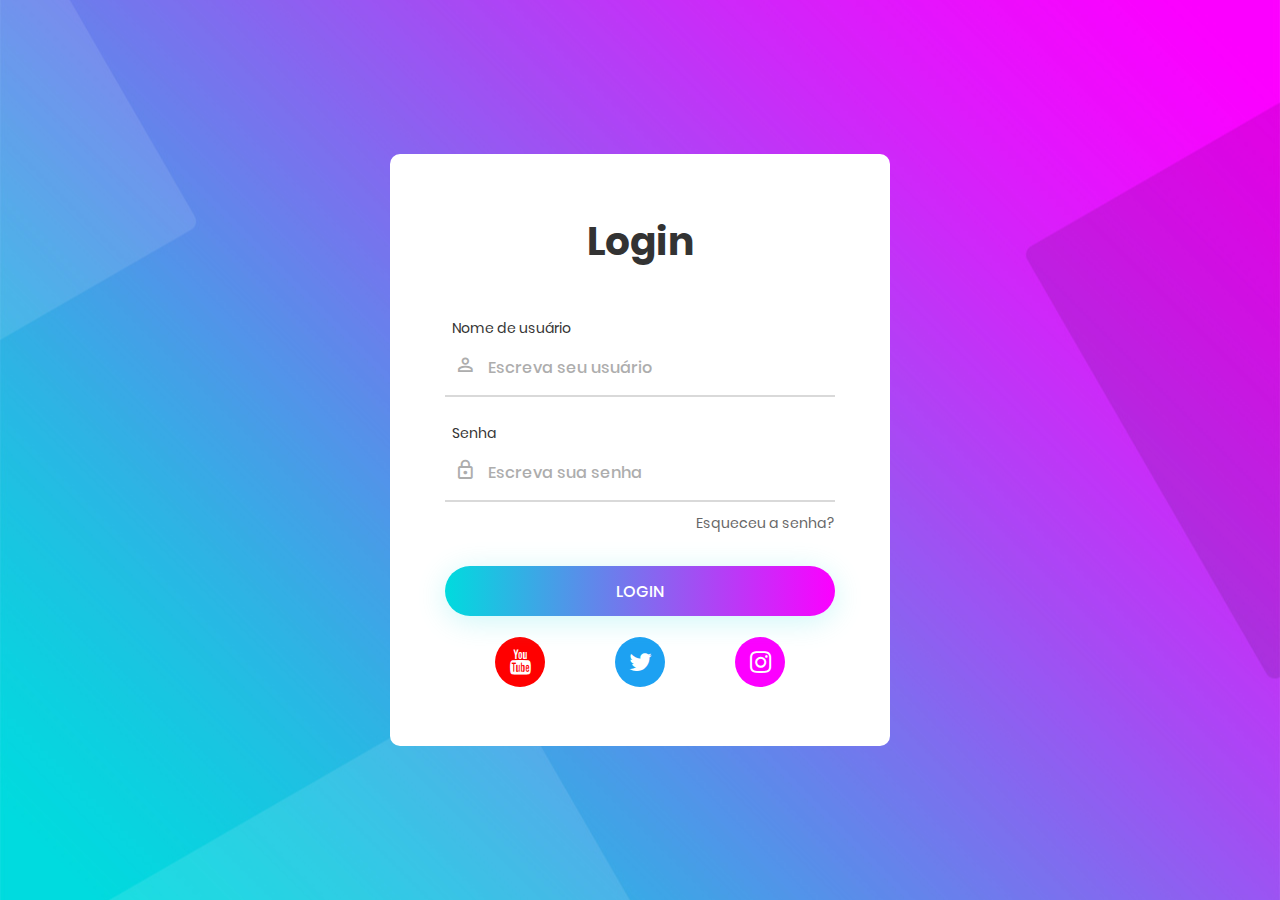
<file: index.html>
<!DOCTYPE html>
<html lang="pt-BR">

<head>
    <title>Login Square Games</title>
    <meta charset="UTF-8">
    <meta name="viewport" content="width=device-width, initial-scale=1">

    <link rel="icon" type="image/png" href="assetslogin/imageslogin/icons/icone.png" /> <!-- ícone da página -->
    <link rel="stylesheet" type="text/css" href="assetslogin/fontslogin/font-awesome-4.7.0/css/font-awesome.min.css"> <!-- font awesome // ícones -->
    <link rel="stylesheet" type="text/css" href="assetslogin/fontslogin/iconic/css/material-design-iconic-font.min.css"> <!-- material design // ícones -->
    <link rel="stylesheet" type="text/css" href="assetslogin/csslogin/util.css"> <!-- css normal -->
    <link rel="stylesheet" type="text/css" href="assetslogin/csslogin/main.css"> <!-- css normal -->
</head>

<body>

    <!-- formulário -->
    <div class="limiter">
        <div class="container-login100" style="background-image: url('assetslogin/imageslogin/bg-01.jpg');">
            <div class="wrap-login100 p-l-55 p-r-55 p-t-65 p-b-54">

                <div class="login100-form validate-form">
                    <span class="login100-form-title p-b-49">
                        Login
                    </span>

                    <!-- nome de usuário e senha -->
                    <div class="wrap-input100 validate-input m-b-23" data-validate="O nome de usuário é obrigatório.">
                        <span class="label-input100">Nome de usuário</span>
                        <input class="input100" id="user" type="text" name="user" placeholder="Escreva seu usuário">
                        <span class="focus-input100" data-symbol="&#xf206;"></span>
                    </div>

                    <div class="wrap-input100 validate-input" data-validate="A senha é obrigatória.">
                        <span class="label-input100">Senha</span>
                        <input class="input100" id="pass" type="password" name="pass" placeholder="Escreva sua senha">
                        <span class="focus-input100" data-symbol="&#xf190;"></span>
                    </div>

                    <div class="text-right p-t-8 p-b-31">
                        <a href="#">
                            Esqueceu a senha?
                        </a>
                    </div>

                    <!-- botão de login -->
                    <div class="container-login100-form-btn">
                        <div class="wrap-login100-form-btn">
                            <div class="login100-form-bgbtn"></div>
                            <a href="inicio.html"><button class="login100-form-btn" id="login">
                                Login
                            </button></a>
                        </div>
                    </div>

                    <!-- redes sociais -->
                    <div class="flex-c-m redessociais">
                        <a href="https://www.youtube.com/channel/UCzW_MyHRu4lc0KsjnCgkcpw" class="login100-social-item bg4" target="_blank">
                            <i class="fa fa-youtube" style="color: white;"></i>
                        </a>

                        <a href="https://twitter.com/s_quaregames" class="login100-social-item bg2" target="_blank">
                            <i class="fa fa-twitter" style="color: white;"></i>
                        </a>

                        <a href="https://www.instagram.com/s_quaregames/" class="login100-social-item bg9" target="_blank">
                            <i class="fa fa-instagram" style="color: white;"></i>
                        </a>
                    </div>
                </div>
            </div>
        </div>
    </div>

    <div id="dropDownSelect1"></div>

    <!-- arquivos js-->
    <script src="assetslogin/vendorlogin/jquery/jquery-3.2.1.min.js"></script>
    <script src="assetslogin/jslogin/main.js"></script>
	<script src="assetslogin/jslogin/login.js"></script>
</body>

</html>
</file>
<file: assetslogin/csslogin/util.css>
/*classes de font size*/
.fs-1 {font-size: 1px;}
.fs-2 {font-size: 2px;}
.fs-3 {font-size: 3px;}
.fs-4 {font-size: 4px;}
.fs-5 {font-size: 5px;}
.fs-6 {font-size: 6px;}
.fs-7 {font-size: 7px;}
.fs-8 {font-size: 8px;}
.fs-9 {font-size: 9px;}
.fs-10 {font-size: 10px;}
.fs-11 {font-size: 11px;}
.fs-12 {font-size: 12px;}
.fs-13 {font-size: 13px;}
.fs-14 {font-size: 14px;}
.fs-15 {font-size: 15px;}
.fs-16 {font-size: 16px;}
.fs-17 {font-size: 17px;}
.fs-18 {font-size: 18px;}
.fs-19 {font-size: 19px;}
.fs-20 {font-size: 20px;}
.fs-21 {font-size: 21px;}
.fs-22 {font-size: 22px;}
.fs-23 {font-size: 23px;}
.fs-24 {font-size: 24px;}
.fs-25 {font-size: 25px;}
.fs-26 {font-size: 26px;}
.fs-27 {font-size: 27px;}
.fs-28 {font-size: 28px;}
.fs-29 {font-size: 29px;}
.fs-30 {font-size: 30px;}
.fs-31 {font-size: 31px;}
.fs-32 {font-size: 32px;}
.fs-33 {font-size: 33px;}
.fs-34 {font-size: 34px;}
.fs-35 {font-size: 35px;}
.fs-36 {font-size: 36px;}
.fs-37 {font-size: 37px;}
.fs-38 {font-size: 38px;}
.fs-39 {font-size: 39px;}
.fs-40 {font-size: 40px;}
.fs-41 {font-size: 41px;}
.fs-42 {font-size: 42px;}
.fs-43 {font-size: 43px;}
.fs-44 {font-size: 44px;}
.fs-45 {font-size: 45px;}
.fs-46 {font-size: 46px;}
.fs-47 {font-size: 47px;}
.fs-48 {font-size: 48px;}
.fs-49 {font-size: 49px;}
.fs-50 {font-size: 50px;}
.fs-51 {font-size: 51px;}
.fs-52 {font-size: 52px;}
.fs-53 {font-size: 53px;}
.fs-54 {font-size: 54px;}
.fs-55 {font-size: 55px;}
.fs-56 {font-size: 56px;}
.fs-57 {font-size: 57px;}
.fs-58 {font-size: 58px;}
.fs-59 {font-size: 59px;}
.fs-60 {font-size: 60px;}
.fs-61 {font-size: 61px;}
.fs-62 {font-size: 62px;}
.fs-63 {font-size: 63px;}
.fs-64 {font-size: 64px;}
.fs-65 {font-size: 65px;}
.fs-66 {font-size: 66px;}
.fs-67 {font-size: 67px;}
.fs-68 {font-size: 68px;}
.fs-69 {font-size: 69px;}
.fs-70 {font-size: 70px;}
.fs-71 {font-size: 71px;}
.fs-72 {font-size: 72px;}
.fs-73 {font-size: 73px;}
.fs-74 {font-size: 74px;}
.fs-75 {font-size: 75px;}
.fs-76 {font-size: 76px;}
.fs-77 {font-size: 77px;}
.fs-78 {font-size: 78px;}
.fs-79 {font-size: 79px;}
.fs-80 {font-size: 80px;}
.fs-81 {font-size: 81px;}
.fs-82 {font-size: 82px;}
.fs-83 {font-size: 83px;}
.fs-84 {font-size: 84px;}
.fs-85 {font-size: 85px;}
.fs-86 {font-size: 86px;}
.fs-87 {font-size: 87px;}
.fs-88 {font-size: 88px;}
.fs-89 {font-size: 89px;}
.fs-90 {font-size: 90px;}
.fs-91 {font-size: 91px;}
.fs-92 {font-size: 92px;}
.fs-93 {font-size: 93px;}
.fs-94 {font-size: 94px;}
.fs-95 {font-size: 95px;}
.fs-96 {font-size: 96px;}
.fs-97 {font-size: 97px;}
.fs-98 {font-size: 98px;}
.fs-99 {font-size: 99px;}
.fs-100 {font-size: 100px;}
.fs-101 {font-size: 101px;}
.fs-102 {font-size: 102px;}
.fs-103 {font-size: 103px;}
.fs-104 {font-size: 104px;}
.fs-105 {font-size: 105px;}
.fs-106 {font-size: 106px;}
.fs-107 {font-size: 107px;}
.fs-108 {font-size: 108px;}
.fs-109 {font-size: 109px;}
.fs-110 {font-size: 110px;}
.fs-111 {font-size: 111px;}
.fs-112 {font-size: 112px;}
.fs-113 {font-size: 113px;}
.fs-114 {font-size: 114px;}
.fs-115 {font-size: 115px;}
.fs-116 {font-size: 116px;}
.fs-117 {font-size: 117px;}
.fs-118 {font-size: 118px;}
.fs-119 {font-size: 119px;}
.fs-120 {font-size: 120px;}
.fs-121 {font-size: 121px;}
.fs-122 {font-size: 122px;}
.fs-123 {font-size: 123px;}
.fs-124 {font-size: 124px;}
.fs-125 {font-size: 125px;}
.fs-126 {font-size: 126px;}
.fs-127 {font-size: 127px;}
.fs-128 {font-size: 128px;}
.fs-129 {font-size: 129px;}
.fs-130 {font-size: 130px;}
.fs-131 {font-size: 131px;}
.fs-132 {font-size: 132px;}
.fs-133 {font-size: 133px;}
.fs-134 {font-size: 134px;}
.fs-135 {font-size: 135px;}
.fs-136 {font-size: 136px;}
.fs-137 {font-size: 137px;}
.fs-138 {font-size: 138px;}
.fs-139 {font-size: 139px;}
.fs-140 {font-size: 140px;}
.fs-141 {font-size: 141px;}
.fs-142 {font-size: 142px;}
.fs-143 {font-size: 143px;}
.fs-144 {font-size: 144px;}
.fs-145 {font-size: 145px;}
.fs-146 {font-size: 146px;}
.fs-147 {font-size: 147px;}
.fs-148 {font-size: 148px;}
.fs-149 {font-size: 149px;}
.fs-150 {font-size: 150px;}
.fs-151 {font-size: 151px;}
.fs-152 {font-size: 152px;}
.fs-153 {font-size: 153px;}
.fs-154 {font-size: 154px;}
.fs-155 {font-size: 155px;}
.fs-156 {font-size: 156px;}
.fs-157 {font-size: 157px;}
.fs-158 {font-size: 158px;}
.fs-159 {font-size: 159px;}
.fs-160 {font-size: 160px;}
.fs-161 {font-size: 161px;}
.fs-162 {font-size: 162px;}
.fs-163 {font-size: 163px;}
.fs-164 {font-size: 164px;}
.fs-165 {font-size: 165px;}
.fs-166 {font-size: 166px;}
.fs-167 {font-size: 167px;}
.fs-168 {font-size: 168px;}
.fs-169 {font-size: 169px;}
.fs-170 {font-size: 170px;}
.fs-171 {font-size: 171px;}
.fs-172 {font-size: 172px;}
.fs-173 {font-size: 173px;}
.fs-174 {font-size: 174px;}
.fs-175 {font-size: 175px;}
.fs-176 {font-size: 176px;}
.fs-177 {font-size: 177px;}
.fs-178 {font-size: 178px;}
.fs-179 {font-size: 179px;}
.fs-180 {font-size: 180px;}
.fs-181 {font-size: 181px;}
.fs-182 {font-size: 182px;}
.fs-183 {font-size: 183px;}
.fs-184 {font-size: 184px;}
.fs-185 {font-size: 185px;}
.fs-186 {font-size: 186px;}
.fs-187 {font-size: 187px;}
.fs-188 {font-size: 188px;}
.fs-189 {font-size: 189px;}
.fs-190 {font-size: 190px;}
.fs-191 {font-size: 191px;}
.fs-192 {font-size: 192px;}
.fs-193 {font-size: 193px;}
.fs-194 {font-size: 194px;}
.fs-195 {font-size: 195px;}
.fs-196 {font-size: 196px;}
.fs-197 {font-size: 197px;}
.fs-198 {font-size: 198px;}
.fs-199 {font-size: 199px;}
.fs-200 {font-size: 200px;}



/*classes de paddings*/
.p-t-0 {padding-top: 0px;}
.p-t-1 {padding-top: 1px;}
.p-t-2 {padding-top: 2px;}
.p-t-3 {padding-top: 3px;}
.p-t-4 {padding-top: 4px;}
.p-t-5 {padding-top: 5px;}
.p-t-6 {padding-top: 6px;}
.p-t-7 {padding-top: 7px;}
.p-t-8 {padding-top: 8px;}
.p-t-9 {padding-top: 9px;}
.p-t-10 {padding-top: 10px;}
.p-t-11 {padding-top: 11px;}
.p-t-12 {padding-top: 12px;}
.p-t-13 {padding-top: 13px;}
.p-t-14 {padding-top: 14px;}
.p-t-15 {padding-top: 15px;}
.p-t-16 {padding-top: 16px;}
.p-t-17 {padding-top: 17px;}
.p-t-18 {padding-top: 18px;}
.p-t-19 {padding-top: 19px;}
.p-t-20 {padding-top: 20px;}
.p-t-21 {padding-top: 21px;}
.p-t-22 {padding-top: 22px;}
.p-t-23 {padding-top: 23px;}
.p-t-24 {padding-top: 24px;}
.p-t-25 {padding-top: 25px;}
.p-t-26 {padding-top: 26px;}
.p-t-27 {padding-top: 27px;}
.p-t-28 {padding-top: 28px;}
.p-t-29 {padding-top: 29px;}
.p-t-30 {padding-top: 30px;}
.p-t-31 {padding-top: 31px;}
.p-t-32 {padding-top: 32px;}
.p-t-33 {padding-top: 33px;}
.p-t-34 {padding-top: 34px;}
.p-t-35 {padding-top: 35px;}
.p-t-36 {padding-top: 36px;}
.p-t-37 {padding-top: 37px;}
.p-t-38 {padding-top: 38px;}
.p-t-39 {padding-top: 39px;}
.p-t-40 {padding-top: 40px;}
.p-t-41 {padding-top: 41px;}
.p-t-42 {padding-top: 42px;}
.p-t-43 {padding-top: 43px;}
.p-t-44 {padding-top: 44px;}
.p-t-45 {padding-top: 45px;}
.p-t-46 {padding-top: 46px;}
.p-t-47 {padding-top: 47px;}
.p-t-48 {padding-top: 48px;}
.p-t-49 {padding-top: 49px;}
.p-t-50 {padding-top: 50px;}
.p-t-51 {padding-top: 51px;}
.p-t-52 {padding-top: 52px;}
.p-t-53 {padding-top: 53px;}
.p-t-54 {padding-top: 54px;}
.p-t-55 {padding-top: 55px;}
.p-t-56 {padding-top: 56px;}
.p-t-57 {padding-top: 57px;}
.p-t-58 {padding-top: 58px;}
.p-t-59 {padding-top: 59px;}
.p-t-60 {padding-top: 60px;}
.p-t-61 {padding-top: 61px;}
.p-t-62 {padding-top: 62px;}
.p-t-63 {padding-top: 63px;}
.p-t-64 {padding-top: 64px;}
.p-t-65 {padding-top: 65px;}
.p-t-66 {padding-top: 66px;}
.p-t-67 {padding-top: 67px;}
.p-t-68 {padding-top: 68px;}
.p-t-69 {padding-top: 69px;}
.p-t-70 {padding-top: 70px;}
.p-t-71 {padding-top: 71px;}
.p-t-72 {padding-top: 72px;}
.p-t-73 {padding-top: 73px;}
.p-t-74 {padding-top: 74px;}
.p-t-75 {padding-top: 75px;}
.p-t-76 {padding-top: 76px;}
.p-t-77 {padding-top: 77px;}
.p-t-78 {padding-top: 78px;}
.p-t-79 {padding-top: 79px;}
.p-t-80 {padding-top: 80px;}
.p-t-81 {padding-top: 81px;}
.p-t-82 {padding-top: 82px;}
.p-t-83 {padding-top: 83px;}
.p-t-84 {padding-top: 84px;}
.p-t-85 {padding-top: 85px;}
.p-t-86 {padding-top: 86px;}
.p-t-87 {padding-top: 87px;}
.p-t-88 {padding-top: 88px;}
.p-t-89 {padding-top: 89px;}
.p-t-90 {padding-top: 90px;}
.p-t-91 {padding-top: 91px;}
.p-t-92 {padding-top: 92px;}
.p-t-93 {padding-top: 93px;}
.p-t-94 {padding-top: 94px;}
.p-t-95 {padding-top: 95px;}
.p-t-96 {padding-top: 96px;}
.p-t-97 {padding-top: 97px;}
.p-t-98 {padding-top: 98px;}
.p-t-99 {padding-top: 99px;}
.p-t-100 {padding-top: 100px;}
.p-t-101 {padding-top: 101px;}
.p-t-102 {padding-top: 102px;}
.p-t-103 {padding-top: 103px;}
.p-t-104 {padding-top: 104px;}
.p-t-105 {padding-top: 105px;}
.p-t-106 {padding-top: 106px;}
.p-t-107 {padding-top: 107px;}
.p-t-108 {padding-top: 108px;}
.p-t-109 {padding-top: 109px;}
.p-t-110 {padding-top: 110px;}
.p-t-111 {padding-top: 111px;}
.p-t-112 {padding-top: 112px;}
.p-t-113 {padding-top: 113px;}
.p-t-114 {padding-top: 114px;}
.p-t-115 {padding-top: 115px;}
.p-t-116 {padding-top: 116px;}
.p-t-117 {padding-top: 117px;}
.p-t-118 {padding-top: 118px;}
.p-t-119 {padding-top: 119px;}
.p-t-120 {padding-top: 120px;}
.p-t-121 {padding-top: 121px;}
.p-t-122 {padding-top: 122px;}
.p-t-123 {padding-top: 123px;}
.p-t-124 {padding-top: 124px;}
.p-t-125 {padding-top: 125px;}
.p-t-126 {padding-top: 126px;}
.p-t-127 {padding-top: 127px;}
.p-t-128 {padding-top: 128px;}
.p-t-129 {padding-top: 129px;}
.p-t-130 {padding-top: 130px;}
.p-t-131 {padding-top: 131px;}
.p-t-132 {padding-top: 132px;}
.p-t-133 {padding-top: 133px;}
.p-t-134 {padding-top: 134px;}
.p-t-135 {padding-top: 135px;}
.p-t-136 {padding-top: 136px;}
.p-t-137 {padding-top: 137px;}
.p-t-138 {padding-top: 138px;}
.p-t-139 {padding-top: 139px;}
.p-t-140 {padding-top: 140px;}
.p-t-141 {padding-top: 141px;}
.p-t-142 {padding-top: 142px;}
.p-t-143 {padding-top: 143px;}
.p-t-144 {padding-top: 144px;}
.p-t-145 {padding-top: 145px;}
.p-t-146 {padding-top: 146px;}
.p-t-147 {padding-top: 147px;}
.p-t-148 {padding-top: 148px;}
.p-t-149 {padding-top: 149px;}
.p-t-150 {padding-top: 150px;}
.p-t-151 {padding-top: 151px;}
.p-t-152 {padding-top: 152px;}
.p-t-153 {padding-top: 153px;}
.p-t-154 {padding-top: 154px;}
.p-t-155 {padding-top: 155px;}
.p-t-156 {padding-top: 156px;}
.p-t-157 {padding-top: 157px;}
.p-t-158 {padding-top: 158px;}
.p-t-159 {padding-top: 159px;}
.p-t-160 {padding-top: 160px;}
.p-t-161 {padding-top: 161px;}
.p-t-162 {padding-top: 162px;}
.p-t-163 {padding-top: 163px;}
.p-t-164 {padding-top: 164px;}
.p-t-165 {padding-top: 165px;}
.p-t-166 {padding-top: 166px;}
.p-t-167 {padding-top: 167px;}
.p-t-168 {padding-top: 168px;}
.p-t-169 {padding-top: 169px;}
.p-t-170 {padding-top: 170px;}
.p-t-171 {padding-top: 171px;}
.p-t-172 {padding-top: 172px;}
.p-t-173 {padding-top: 173px;}
.p-t-174 {padding-top: 174px;}
.p-t-175 {padding-top: 175px;}
.p-t-176 {padding-top: 176px;}
.p-t-177 {padding-top: 177px;}
.p-t-178 {padding-top: 178px;}
.p-t-179 {padding-top: 179px;}
.p-t-180 {padding-top: 180px;}
.p-t-181 {padding-top: 181px;}
.p-t-182 {padding-top: 182px;}
.p-t-183 {padding-top: 183px;}
.p-t-184 {padding-top: 184px;}
.p-t-185 {padding-top: 185px;}
.p-t-186 {padding-top: 186px;}
.p-t-187 {padding-top: 187px;}
.p-t-188 {padding-top: 188px;}
.p-t-189 {padding-top: 189px;}
.p-t-190 {padding-top: 190px;}
.p-t-191 {padding-top: 191px;}
.p-t-192 {padding-top: 192px;}
.p-t-193 {padding-top: 193px;}
.p-t-194 {padding-top: 194px;}
.p-t-195 {padding-top: 195px;}
.p-t-196 {padding-top: 196px;}
.p-t-197 {padding-top: 197px;}
.p-t-198 {padding-top: 198px;}
.p-t-199 {padding-top: 199px;}
.p-t-200 {padding-top: 200px;}
.p-t-201 {padding-top: 201px;}
.p-t-202 {padding-top: 202px;}
.p-t-203 {padding-top: 203px;}
.p-t-204 {padding-top: 204px;}
.p-t-205 {padding-top: 205px;}
.p-t-206 {padding-top: 206px;}
.p-t-207 {padding-top: 207px;}
.p-t-208 {padding-top: 208px;}
.p-t-209 {padding-top: 209px;}
.p-t-210 {padding-top: 210px;}
.p-t-211 {padding-top: 211px;}
.p-t-212 {padding-top: 212px;}
.p-t-213 {padding-top: 213px;}
.p-t-214 {padding-top: 214px;}
.p-t-215 {padding-top: 215px;}
.p-t-216 {padding-top: 216px;}
.p-t-217 {padding-top: 217px;}
.p-t-218 {padding-top: 218px;}
.p-t-219 {padding-top: 219px;}
.p-t-220 {padding-top: 220px;}
.p-t-221 {padding-top: 221px;}
.p-t-222 {padding-top: 222px;}
.p-t-223 {padding-top: 223px;}
.p-t-224 {padding-top: 224px;}
.p-t-225 {padding-top: 225px;}
.p-t-226 {padding-top: 226px;}
.p-t-227 {padding-top: 227px;}
.p-t-228 {padding-top: 228px;}
.p-t-229 {padding-top: 229px;}
.p-t-230 {padding-top: 230px;}
.p-t-231 {padding-top: 231px;}
.p-t-232 {padding-top: 232px;}
.p-t-233 {padding-top: 233px;}
.p-t-234 {padding-top: 234px;}
.p-t-235 {padding-top: 235px;}
.p-t-236 {padding-top: 236px;}
.p-t-237 {padding-top: 237px;}
.p-t-238 {padding-top: 238px;}
.p-t-239 {padding-top: 239px;}
.p-t-240 {padding-top: 240px;}
.p-t-241 {padding-top: 241px;}
.p-t-242 {padding-top: 242px;}
.p-t-243 {padding-top: 243px;}
.p-t-244 {padding-top: 244px;}
.p-t-245 {padding-top: 245px;}
.p-t-246 {padding-top: 246px;}
.p-t-247 {padding-top: 247px;}
.p-t-248 {padding-top: 248px;}
.p-t-249 {padding-top: 249px;}
.p-t-250 {padding-top: 250px;}
.p-b-0 {padding-bottom: 0px;}
.p-b-1 {padding-bottom: 1px;}
.p-b-2 {padding-bottom: 2px;}
.p-b-3 {padding-bottom: 3px;}
.p-b-4 {padding-bottom: 4px;}
.p-b-5 {padding-bottom: 5px;}
.p-b-6 {padding-bottom: 6px;}
.p-b-7 {padding-bottom: 7px;}
.p-b-8 {padding-bottom: 8px;}
.p-b-9 {padding-bottom: 9px;}
.p-b-10 {padding-bottom: 10px;}
.p-b-11 {padding-bottom: 11px;}
.p-b-12 {padding-bottom: 12px;}
.p-b-13 {padding-bottom: 13px;}
.p-b-14 {padding-bottom: 14px;}
.p-b-15 {padding-bottom: 15px;}
.p-b-16 {padding-bottom: 16px;}
.p-b-17 {padding-bottom: 17px;}
.p-b-18 {padding-bottom: 18px;}
.p-b-19 {padding-bottom: 19px;}
.p-b-20 {padding-bottom: 20px;}
.p-b-21 {padding-bottom: 21px;}
.p-b-22 {padding-bottom: 22px;}
.p-b-23 {padding-bottom: 23px;}
.p-b-24 {padding-bottom: 24px;}
.p-b-25 {padding-bottom: 25px;}
.p-b-26 {padding-bottom: 26px;}
.p-b-27 {padding-bottom: 27px;}
.p-b-28 {padding-bottom: 28px;}
.p-b-29 {padding-bottom: 29px;}
.p-b-30 {padding-bottom: 30px;}
.p-b-31 {padding-bottom: 31px;}
.p-b-32 {padding-bottom: 32px;}
.p-b-33 {padding-bottom: 33px;}
.p-b-34 {padding-bottom: 34px;}
.p-b-35 {padding-bottom: 35px;}
.p-b-36 {padding-bottom: 36px;}
.p-b-37 {padding-bottom: 37px;}
.p-b-38 {padding-bottom: 38px;}
.p-b-39 {padding-bottom: 39px;}
.p-b-40 {padding-bottom: 40px;}
.p-b-41 {padding-bottom: 41px;}
.p-b-42 {padding-bottom: 42px;}
.p-b-43 {padding-bottom: 43px;}
.p-b-44 {padding-bottom: 44px;}
.p-b-45 {padding-bottom: 45px;}
.p-b-46 {padding-bottom: 46px;}
.p-b-47 {padding-bottom: 47px;}
.p-b-48 {padding-bottom: 48px;}
.p-b-49 {padding-bottom: 49px;}
.p-b-50 {padding-bottom: 50px;}
.p-b-51 {padding-bottom: 51px;}
.p-b-52 {padding-bottom: 52px;}
.p-b-53 {padding-bottom: 53px;}
.p-b-54 {padding-bottom: 54px;}
.p-b-55 {padding-bottom: 55px;}
.p-b-56 {padding-bottom: 56px;}
.p-b-57 {padding-bottom: 57px;}
.p-b-58 {padding-bottom: 58px;}
.p-b-59 {padding-bottom: 59px;}
.p-b-60 {padding-bottom: 60px;}
.p-b-61 {padding-bottom: 61px;}
.p-b-62 {padding-bottom: 62px;}
.p-b-63 {padding-bottom: 63px;}
.p-b-64 {padding-bottom: 64px;}
.p-b-65 {padding-bottom: 65px;}
.p-b-66 {padding-bottom: 66px;}
.p-b-67 {padding-bottom: 67px;}
.p-b-68 {padding-bottom: 68px;}
.p-b-69 {padding-bottom: 69px;}
.p-b-70 {padding-bottom: 70px;}
.p-b-71 {padding-bottom: 71px;}
.p-b-72 {padding-bottom: 72px;}
.p-b-73 {padding-bottom: 73px;}
.p-b-74 {padding-bottom: 74px;}
.p-b-75 {padding-bottom: 75px;}
.p-b-76 {padding-bottom: 76px;}
.p-b-77 {padding-bottom: 77px;}
.p-b-78 {padding-bottom: 78px;}
.p-b-79 {padding-bottom: 79px;}
.p-b-80 {padding-bottom: 80px;}
.p-b-81 {padding-bottom: 81px;}
.p-b-82 {padding-bottom: 82px;}
.p-b-83 {padding-bottom: 83px;}
.p-b-84 {padding-bottom: 84px;}
.p-b-85 {padding-bottom: 85px;}
.p-b-86 {padding-bottom: 86px;}
.p-b-87 {padding-bottom: 87px;}
.p-b-88 {padding-bottom: 88px;}
.p-b-89 {padding-bottom: 89px;}
.p-b-90 {padding-bottom: 90px;}
.p-b-91 {padding-bottom: 91px;}
.p-b-92 {padding-bottom: 92px;}
.p-b-93 {padding-bottom: 93px;}
.p-b-94 {padding-bottom: 94px;}
.p-b-95 {padding-bottom: 95px;}
.p-b-96 {padding-bottom: 96px;}
.p-b-97 {padding-bottom: 97px;}
.p-b-98 {padding-bottom: 98px;}
.p-b-99 {padding-bottom: 99px;}
.p-b-100 {padding-bottom: 100px;}
.p-b-101 {padding-bottom: 101px;}
.p-b-102 {padding-bottom: 102px;}
.p-b-103 {padding-bottom: 103px;}
.p-b-104 {padding-bottom: 104px;}
.p-b-105 {padding-bottom: 105px;}
.p-b-106 {padding-bottom: 106px;}
.p-b-107 {padding-bottom: 107px;}
.p-b-108 {padding-bottom: 108px;}
.p-b-109 {padding-bottom: 109px;}
.p-b-110 {padding-bottom: 110px;}
.p-b-111 {padding-bottom: 111px;}
.p-b-112 {padding-bottom: 112px;}
.p-b-113 {padding-bottom: 113px;}
.p-b-114 {padding-bottom: 114px;}
.p-b-115 {padding-bottom: 115px;}
.p-b-116 {padding-bottom: 116px;}
.p-b-117 {padding-bottom: 117px;}
.p-b-118 {padding-bottom: 118px;}
.p-b-119 {padding-bottom: 119px;}
.p-b-120 {padding-bottom: 120px;}
.p-b-121 {padding-bottom: 121px;}
.p-b-122 {padding-bottom: 122px;}
.p-b-123 {padding-bottom: 123px;}
.p-b-124 {padding-bottom: 124px;}
.p-b-125 {padding-bottom: 125px;}
.p-b-126 {padding-bottom: 126px;}
.p-b-127 {padding-bottom: 127px;}
.p-b-128 {padding-bottom: 128px;}
.p-b-129 {padding-bottom: 129px;}
.p-b-130 {padding-bottom: 130px;}
.p-b-131 {padding-bottom: 131px;}
.p-b-132 {padding-bottom: 132px;}
.p-b-133 {padding-bottom: 133px;}
.p-b-134 {padding-bottom: 134px;}
.p-b-135 {padding-bottom: 135px;}
.p-b-136 {padding-bottom: 136px;}
.p-b-137 {padding-bottom: 137px;}
.p-b-138 {padding-bottom: 138px;}
.p-b-139 {padding-bottom: 139px;}
.p-b-140 {padding-bottom: 140px;}
.p-b-141 {padding-bottom: 141px;}
.p-b-142 {padding-bottom: 142px;}
.p-b-143 {padding-bottom: 143px;}
.p-b-144 {padding-bottom: 144px;}
.p-b-145 {padding-bottom: 145px;}
.p-b-146 {padding-bottom: 146px;}
.p-b-147 {padding-bottom: 147px;}
.p-b-148 {padding-bottom: 148px;}
.p-b-149 {padding-bottom: 149px;}
.p-b-150 {padding-bottom: 150px;}
.p-b-151 {padding-bottom: 151px;}
.p-b-152 {padding-bottom: 152px;}
.p-b-153 {padding-bottom: 153px;}
.p-b-154 {padding-bottom: 154px;}
.p-b-155 {padding-bottom: 155px;}
.p-b-156 {padding-bottom: 156px;}
.p-b-157 {padding-bottom: 157px;}
.p-b-158 {padding-bottom: 158px;}
.p-b-159 {padding-bottom: 159px;}
.p-b-160 {padding-bottom: 160px;}
.p-b-161 {padding-bottom: 161px;}
.p-b-162 {padding-bottom: 162px;}
.p-b-163 {padding-bottom: 163px;}
.p-b-164 {padding-bottom: 164px;}
.p-b-165 {padding-bottom: 165px;}
.p-b-166 {padding-bottom: 166px;}
.p-b-167 {padding-bottom: 167px;}
.p-b-168 {padding-bottom: 168px;}
.p-b-169 {padding-bottom: 169px;}
.p-b-170 {padding-bottom: 170px;}
.p-b-171 {padding-bottom: 171px;}
.p-b-172 {padding-bottom: 172px;}
.p-b-173 {padding-bottom: 173px;}
.p-b-174 {padding-bottom: 174px;}
.p-b-175 {padding-bottom: 175px;}
.p-b-176 {padding-bottom: 176px;}
.p-b-177 {padding-bottom: 177px;}
.p-b-178 {padding-bottom: 178px;}
.p-b-179 {padding-bottom: 179px;}
.p-b-180 {padding-bottom: 180px;}
.p-b-181 {padding-bottom: 181px;}
.p-b-182 {padding-bottom: 182px;}
.p-b-183 {padding-bottom: 183px;}
.p-b-184 {padding-bottom: 184px;}
.p-b-185 {padding-bottom: 185px;}
.p-b-186 {padding-bottom: 186px;}
.p-b-187 {padding-bottom: 187px;}
.p-b-188 {padding-bottom: 188px;}
.p-b-189 {padding-bottom: 189px;}
.p-b-190 {padding-bottom: 190px;}
.p-b-191 {padding-bottom: 191px;}
.p-b-192 {padding-bottom: 192px;}
.p-b-193 {padding-bottom: 193px;}
.p-b-194 {padding-bottom: 194px;}
.p-b-195 {padding-bottom: 195px;}
.p-b-196 {padding-bottom: 196px;}
.p-b-197 {padding-bottom: 197px;}
.p-b-198 {padding-bottom: 198px;}
.p-b-199 {padding-bottom: 199px;}
.p-b-200 {padding-bottom: 200px;}
.p-b-201 {padding-bottom: 201px;}
.p-b-202 {padding-bottom: 202px;}
.p-b-203 {padding-bottom: 203px;}
.p-b-204 {padding-bottom: 204px;}
.p-b-205 {padding-bottom: 205px;}
.p-b-206 {padding-bottom: 206px;}
.p-b-207 {padding-bottom: 207px;}
.p-b-208 {padding-bottom: 208px;}
.p-b-209 {padding-bottom: 209px;}
.p-b-210 {padding-bottom: 210px;}
.p-b-211 {padding-bottom: 211px;}
.p-b-212 {padding-bottom: 212px;}
.p-b-213 {padding-bottom: 213px;}
.p-b-214 {padding-bottom: 214px;}
.p-b-215 {padding-bottom: 215px;}
.p-b-216 {padding-bottom: 216px;}
.p-b-217 {padding-bottom: 217px;}
.p-b-218 {padding-bottom: 218px;}
.p-b-219 {padding-bottom: 219px;}
.p-b-220 {padding-bottom: 220px;}
.p-b-221 {padding-bottom: 221px;}
.p-b-222 {padding-bottom: 222px;}
.p-b-223 {padding-bottom: 223px;}
.p-b-224 {padding-bottom: 224px;}
.p-b-225 {padding-bottom: 225px;}
.p-b-226 {padding-bottom: 226px;}
.p-b-227 {padding-bottom: 227px;}
.p-b-228 {padding-bottom: 228px;}
.p-b-229 {padding-bottom: 229px;}
.p-b-230 {padding-bottom: 230px;}
.p-b-231 {padding-bottom: 231px;}
.p-b-232 {padding-bottom: 232px;}
.p-b-233 {padding-bottom: 233px;}
.p-b-234 {padding-bottom: 234px;}
.p-b-235 {padding-bottom: 235px;}
.p-b-236 {padding-bottom: 236px;}
.p-b-237 {padding-bottom: 237px;}
.p-b-238 {padding-bottom: 238px;}
.p-b-239 {padding-bottom: 239px;}
.p-b-240 {padding-bottom: 240px;}
.p-b-241 {padding-bottom: 241px;}
.p-b-242 {padding-bottom: 242px;}
.p-b-243 {padding-bottom: 243px;}
.p-b-244 {padding-bottom: 244px;}
.p-b-245 {padding-bottom: 245px;}
.p-b-246 {padding-bottom: 246px;}
.p-b-247 {padding-bottom: 247px;}
.p-b-248 {padding-bottom: 248px;}
.p-b-249 {padding-bottom: 249px;}
.p-b-250 {padding-bottom: 250px;}
.p-l-0 {padding-left: 0px;}
.p-l-1 {padding-left: 1px;}
.p-l-2 {padding-left: 2px;}
.p-l-3 {padding-left: 3px;}
.p-l-4 {padding-left: 4px;}
.p-l-5 {padding-left: 5px;}
.p-l-6 {padding-left: 6px;}
.p-l-7 {padding-left: 7px;}
.p-l-8 {padding-left: 8px;}
.p-l-9 {padding-left: 9px;}
.p-l-10 {padding-left: 10px;}
.p-l-11 {padding-left: 11px;}
.p-l-12 {padding-left: 12px;}
.p-l-13 {padding-left: 13px;}
.p-l-14 {padding-left: 14px;}
.p-l-15 {padding-left: 15px;}
.p-l-16 {padding-left: 16px;}
.p-l-17 {padding-left: 17px;}
.p-l-18 {padding-left: 18px;}
.p-l-19 {padding-left: 19px;}
.p-l-20 {padding-left: 20px;}
.p-l-21 {padding-left: 21px;}
.p-l-22 {padding-left: 22px;}
.p-l-23 {padding-left: 23px;}
.p-l-24 {padding-left: 24px;}
.p-l-25 {padding-left: 25px;}
.p-l-26 {padding-left: 26px;}
.p-l-27 {padding-left: 27px;}
.p-l-28 {padding-left: 28px;}
.p-l-29 {padding-left: 29px;}
.p-l-30 {padding-left: 30px;}
.p-l-31 {padding-left: 31px;}
.p-l-32 {padding-left: 32px;}
.p-l-33 {padding-left: 33px;}
.p-l-34 {padding-left: 34px;}
.p-l-35 {padding-left: 35px;}
.p-l-36 {padding-left: 36px;}
.p-l-37 {padding-left: 37px;}
.p-l-38 {padding-left: 38px;}
.p-l-39 {padding-left: 39px;}
.p-l-40 {padding-left: 40px;}
.p-l-41 {padding-left: 41px;}
.p-l-42 {padding-left: 42px;}
.p-l-43 {padding-left: 43px;}
.p-l-44 {padding-left: 44px;}
.p-l-45 {padding-left: 45px;}
.p-l-46 {padding-left: 46px;}
.p-l-47 {padding-left: 47px;}
.p-l-48 {padding-left: 48px;}
.p-l-49 {padding-left: 49px;}
.p-l-50 {padding-left: 50px;}
.p-l-51 {padding-left: 51px;}
.p-l-52 {padding-left: 52px;}
.p-l-53 {padding-left: 53px;}
.p-l-54 {padding-left: 54px;}
.p-l-55 {padding-left: 55px;}
.p-l-56 {padding-left: 56px;}
.p-l-57 {padding-left: 57px;}
.p-l-58 {padding-left: 58px;}
.p-l-59 {padding-left: 59px;}
.p-l-60 {padding-left: 60px;}
.p-l-61 {padding-left: 61px;}
.p-l-62 {padding-left: 62px;}
.p-l-63 {padding-left: 63px;}
.p-l-64 {padding-left: 64px;}
.p-l-65 {padding-left: 65px;}
.p-l-66 {padding-left: 66px;}
.p-l-67 {padding-left: 67px;}
.p-l-68 {padding-left: 68px;}
.p-l-69 {padding-left: 69px;}
.p-l-70 {padding-left: 70px;}
.p-l-71 {padding-left: 71px;}
.p-l-72 {padding-left: 72px;}
.p-l-73 {padding-left: 73px;}
.p-l-74 {padding-left: 74px;}
.p-l-75 {padding-left: 75px;}
.p-l-76 {padding-left: 76px;}
.p-l-77 {padding-left: 77px;}
.p-l-78 {padding-left: 78px;}
.p-l-79 {padding-left: 79px;}
.p-l-80 {padding-left: 80px;}
.p-l-81 {padding-left: 81px;}
.p-l-82 {padding-left: 82px;}
.p-l-83 {padding-left: 83px;}
.p-l-84 {padding-left: 84px;}
.p-l-85 {padding-left: 85px;}
.p-l-86 {padding-left: 86px;}
.p-l-87 {padding-left: 87px;}
.p-l-88 {padding-left: 88px;}
.p-l-89 {padding-left: 89px;}
.p-l-90 {padding-left: 90px;}
.p-l-91 {padding-left: 91px;}
.p-l-92 {padding-left: 92px;}
.p-l-93 {padding-left: 93px;}
.p-l-94 {padding-left: 94px;}
.p-l-95 {padding-left: 95px;}
.p-l-96 {padding-left: 96px;}
.p-l-97 {padding-left: 97px;}
.p-l-98 {padding-left: 98px;}
.p-l-99 {padding-left: 99px;}
.p-l-100 {padding-left: 100px;}
.p-l-101 {padding-left: 101px;}
.p-l-102 {padding-left: 102px;}
.p-l-103 {padding-left: 103px;}
.p-l-104 {padding-left: 104px;}
.p-l-105 {padding-left: 105px;}
.p-l-106 {padding-left: 106px;}
.p-l-107 {padding-left: 107px;}
.p-l-108 {padding-left: 108px;}
.p-l-109 {padding-left: 109px;}
.p-l-110 {padding-left: 110px;}
.p-l-111 {padding-left: 111px;}
.p-l-112 {padding-left: 112px;}
.p-l-113 {padding-left: 113px;}
.p-l-114 {padding-left: 114px;}
.p-l-115 {padding-left: 115px;}
.p-l-116 {padding-left: 116px;}
.p-l-117 {padding-left: 117px;}
.p-l-118 {padding-left: 118px;}
.p-l-119 {padding-left: 119px;}
.p-l-120 {padding-left: 120px;}
.p-l-121 {padding-left: 121px;}
.p-l-122 {padding-left: 122px;}
.p-l-123 {padding-left: 123px;}
.p-l-124 {padding-left: 124px;}
.p-l-125 {padding-left: 125px;}
.p-l-126 {padding-left: 126px;}
.p-l-127 {padding-left: 127px;}
.p-l-128 {padding-left: 128px;}
.p-l-129 {padding-left: 129px;}
.p-l-130 {padding-left: 130px;}
.p-l-131 {padding-left: 131px;}
.p-l-132 {padding-left: 132px;}
.p-l-133 {padding-left: 133px;}
.p-l-134 {padding-left: 134px;}
.p-l-135 {padding-left: 135px;}
.p-l-136 {padding-left: 136px;}
.p-l-137 {padding-left: 137px;}
.p-l-138 {padding-left: 138px;}
.p-l-139 {padding-left: 139px;}
.p-l-140 {padding-left: 140px;}
.p-l-141 {padding-left: 141px;}
.p-l-142 {padding-left: 142px;}
.p-l-143 {padding-left: 143px;}
.p-l-144 {padding-left: 144px;}
.p-l-145 {padding-left: 145px;}
.p-l-146 {padding-left: 146px;}
.p-l-147 {padding-left: 147px;}
.p-l-148 {padding-left: 148px;}
.p-l-149 {padding-left: 149px;}
.p-l-150 {padding-left: 150px;}
.p-l-151 {padding-left: 151px;}
.p-l-152 {padding-left: 152px;}
.p-l-153 {padding-left: 153px;}
.p-l-154 {padding-left: 154px;}
.p-l-155 {padding-left: 155px;}
.p-l-156 {padding-left: 156px;}
.p-l-157 {padding-left: 157px;}
.p-l-158 {padding-left: 158px;}
.p-l-159 {padding-left: 159px;}
.p-l-160 {padding-left: 160px;}
.p-l-161 {padding-left: 161px;}
.p-l-162 {padding-left: 162px;}
.p-l-163 {padding-left: 163px;}
.p-l-164 {padding-left: 164px;}
.p-l-165 {padding-left: 165px;}
.p-l-166 {padding-left: 166px;}
.p-l-167 {padding-left: 167px;}
.p-l-168 {padding-left: 168px;}
.p-l-169 {padding-left: 169px;}
.p-l-170 {padding-left: 170px;}
.p-l-171 {padding-left: 171px;}
.p-l-172 {padding-left: 172px;}
.p-l-173 {padding-left: 173px;}
.p-l-174 {padding-left: 174px;}
.p-l-175 {padding-left: 175px;}
.p-l-176 {padding-left: 176px;}
.p-l-177 {padding-left: 177px;}
.p-l-178 {padding-left: 178px;}
.p-l-179 {padding-left: 179px;}
.p-l-180 {padding-left: 180px;}
.p-l-181 {padding-left: 181px;}
.p-l-182 {padding-left: 182px;}
.p-l-183 {padding-left: 183px;}
.p-l-184 {padding-left: 184px;}
.p-l-185 {padding-left: 185px;}
.p-l-186 {padding-left: 186px;}
.p-l-187 {padding-left: 187px;}
.p-l-188 {padding-left: 188px;}
.p-l-189 {padding-left: 189px;}
.p-l-190 {padding-left: 190px;}
.p-l-191 {padding-left: 191px;}
.p-l-192 {padding-left: 192px;}
.p-l-193 {padding-left: 193px;}
.p-l-194 {padding-left: 194px;}
.p-l-195 {padding-left: 195px;}
.p-l-196 {padding-left: 196px;}
.p-l-197 {padding-left: 197px;}
.p-l-198 {padding-left: 198px;}
.p-l-199 {padding-left: 199px;}
.p-l-200 {padding-left: 200px;}
.p-l-201 {padding-left: 201px;}
.p-l-202 {padding-left: 202px;}
.p-l-203 {padding-left: 203px;}
.p-l-204 {padding-left: 204px;}
.p-l-205 {padding-left: 205px;}
.p-l-206 {padding-left: 206px;}
.p-l-207 {padding-left: 207px;}
.p-l-208 {padding-left: 208px;}
.p-l-209 {padding-left: 209px;}
.p-l-210 {padding-left: 210px;}
.p-l-211 {padding-left: 211px;}
.p-l-212 {padding-left: 212px;}
.p-l-213 {padding-left: 213px;}
.p-l-214 {padding-left: 214px;}
.p-l-215 {padding-left: 215px;}
.p-l-216 {padding-left: 216px;}
.p-l-217 {padding-left: 217px;}
.p-l-218 {padding-left: 218px;}
.p-l-219 {padding-left: 219px;}
.p-l-220 {padding-left: 220px;}
.p-l-221 {padding-left: 221px;}
.p-l-222 {padding-left: 222px;}
.p-l-223 {padding-left: 223px;}
.p-l-224 {padding-left: 224px;}
.p-l-225 {padding-left: 225px;}
.p-l-226 {padding-left: 226px;}
.p-l-227 {padding-left: 227px;}
.p-l-228 {padding-left: 228px;}
.p-l-229 {padding-left: 229px;}
.p-l-230 {padding-left: 230px;}
.p-l-231 {padding-left: 231px;}
.p-l-232 {padding-left: 232px;}
.p-l-233 {padding-left: 233px;}
.p-l-234 {padding-left: 234px;}
.p-l-235 {padding-left: 235px;}
.p-l-236 {padding-left: 236px;}
.p-l-237 {padding-left: 237px;}
.p-l-238 {padding-left: 238px;}
.p-l-239 {padding-left: 239px;}
.p-l-240 {padding-left: 240px;}
.p-l-241 {padding-left: 241px;}
.p-l-242 {padding-left: 242px;}
.p-l-243 {padding-left: 243px;}
.p-l-244 {padding-left: 244px;}
.p-l-245 {padding-left: 245px;}
.p-l-246 {padding-left: 246px;}
.p-l-247 {padding-left: 247px;}
.p-l-248 {padding-left: 248px;}
.p-l-249 {padding-left: 249px;}
.p-l-250 {padding-left: 250px;}
.p-r-0 {padding-right: 0px;}
.p-r-1 {padding-right: 1px;}
.p-r-2 {padding-right: 2px;}
.p-r-3 {padding-right: 3px;}
.p-r-4 {padding-right: 4px;}
.p-r-5 {padding-right: 5px;}
.p-r-6 {padding-right: 6px;}
.p-r-7 {padding-right: 7px;}
.p-r-8 {padding-right: 8px;}
.p-r-9 {padding-right: 9px;}
.p-r-10 {padding-right: 10px;}
.p-r-11 {padding-right: 11px;}
.p-r-12 {padding-right: 12px;}
.p-r-13 {padding-right: 13px;}
.p-r-14 {padding-right: 14px;}
.p-r-15 {padding-right: 15px;}
.p-r-16 {padding-right: 16px;}
.p-r-17 {padding-right: 17px;}
.p-r-18 {padding-right: 18px;}
.p-r-19 {padding-right: 19px;}
.p-r-20 {padding-right: 20px;}
.p-r-21 {padding-right: 21px;}
.p-r-22 {padding-right: 22px;}
.p-r-23 {padding-right: 23px;}
.p-r-24 {padding-right: 24px;}
.p-r-25 {padding-right: 25px;}
.p-r-26 {padding-right: 26px;}
.p-r-27 {padding-right: 27px;}
.p-r-28 {padding-right: 28px;}
.p-r-29 {padding-right: 29px;}
.p-r-30 {padding-right: 30px;}
.p-r-31 {padding-right: 31px;}
.p-r-32 {padding-right: 32px;}
.p-r-33 {padding-right: 33px;}
.p-r-34 {padding-right: 34px;}
.p-r-35 {padding-right: 35px;}
.p-r-36 {padding-right: 36px;}
.p-r-37 {padding-right: 37px;}
.p-r-38 {padding-right: 38px;}
.p-r-39 {padding-right: 39px;}
.p-r-40 {padding-right: 40px;}
.p-r-41 {padding-right: 41px;}
.p-r-42 {padding-right: 42px;}
.p-r-43 {padding-right: 43px;}
.p-r-44 {padding-right: 44px;}
.p-r-45 {padding-right: 45px;}
.p-r-46 {padding-right: 46px;}
.p-r-47 {padding-right: 47px;}
.p-r-48 {padding-right: 48px;}
.p-r-49 {padding-right: 49px;}
.p-r-50 {padding-right: 50px;}
.p-r-51 {padding-right: 51px;}
.p-r-52 {padding-right: 52px;}
.p-r-53 {padding-right: 53px;}
.p-r-54 {padding-right: 54px;}
.p-r-55 {padding-right: 55px;}
.p-r-56 {padding-right: 56px;}
.p-r-57 {padding-right: 57px;}
.p-r-58 {padding-right: 58px;}
.p-r-59 {padding-right: 59px;}
.p-r-60 {padding-right: 60px;}
.p-r-61 {padding-right: 61px;}
.p-r-62 {padding-right: 62px;}
.p-r-63 {padding-right: 63px;}
.p-r-64 {padding-right: 64px;}
.p-r-65 {padding-right: 65px;}
.p-r-66 {padding-right: 66px;}
.p-r-67 {padding-right: 67px;}
.p-r-68 {padding-right: 68px;}
.p-r-69 {padding-right: 69px;}
.p-r-70 {padding-right: 70px;}
.p-r-71 {padding-right: 71px;}
.p-r-72 {padding-right: 72px;}
.p-r-73 {padding-right: 73px;}
.p-r-74 {padding-right: 74px;}
.p-r-75 {padding-right: 75px;}
.p-r-76 {padding-right: 76px;}
.p-r-77 {padding-right: 77px;}
.p-r-78 {padding-right: 78px;}
.p-r-79 {padding-right: 79px;}
.p-r-80 {padding-right: 80px;}
.p-r-81 {padding-right: 81px;}
.p-r-82 {padding-right: 82px;}
.p-r-83 {padding-right: 83px;}
.p-r-84 {padding-right: 84px;}
.p-r-85 {padding-right: 85px;}
.p-r-86 {padding-right: 86px;}
.p-r-87 {padding-right: 87px;}
.p-r-88 {padding-right: 88px;}
.p-r-89 {padding-right: 89px;}
.p-r-90 {padding-right: 90px;}
.p-r-91 {padding-right: 91px;}
.p-r-92 {padding-right: 92px;}
.p-r-93 {padding-right: 93px;}
.p-r-94 {padding-right: 94px;}
.p-r-95 {padding-right: 95px;}
.p-r-96 {padding-right: 96px;}
.p-r-97 {padding-right: 97px;}
.p-r-98 {padding-right: 98px;}
.p-r-99 {padding-right: 99px;}
.p-r-100 {padding-right: 100px;}
.p-r-101 {padding-right: 101px;}
.p-r-102 {padding-right: 102px;}
.p-r-103 {padding-right: 103px;}
.p-r-104 {padding-right: 104px;}
.p-r-105 {padding-right: 105px;}
.p-r-106 {padding-right: 106px;}
.p-r-107 {padding-right: 107px;}
.p-r-108 {padding-right: 108px;}
.p-r-109 {padding-right: 109px;}
.p-r-110 {padding-right: 110px;}
.p-r-111 {padding-right: 111px;}
.p-r-112 {padding-right: 112px;}
.p-r-113 {padding-right: 113px;}
.p-r-114 {padding-right: 114px;}
.p-r-115 {padding-right: 115px;}
.p-r-116 {padding-right: 116px;}
.p-r-117 {padding-right: 117px;}
.p-r-118 {padding-right: 118px;}
.p-r-119 {padding-right: 119px;}
.p-r-120 {padding-right: 120px;}
.p-r-121 {padding-right: 121px;}
.p-r-122 {padding-right: 122px;}
.p-r-123 {padding-right: 123px;}
.p-r-124 {padding-right: 124px;}
.p-r-125 {padding-right: 125px;}
.p-r-126 {padding-right: 126px;}
.p-r-127 {padding-right: 127px;}
.p-r-128 {padding-right: 128px;}
.p-r-129 {padding-right: 129px;}
.p-r-130 {padding-right: 130px;}
.p-r-131 {padding-right: 131px;}
.p-r-132 {padding-right: 132px;}
.p-r-133 {padding-right: 133px;}
.p-r-134 {padding-right: 134px;}
.p-r-135 {padding-right: 135px;}
.p-r-136 {padding-right: 136px;}
.p-r-137 {padding-right: 137px;}
.p-r-138 {padding-right: 138px;}
.p-r-139 {padding-right: 139px;}
.p-r-140 {padding-right: 140px;}
.p-r-141 {padding-right: 141px;}
.p-r-142 {padding-right: 142px;}
.p-r-143 {padding-right: 143px;}
.p-r-144 {padding-right: 144px;}
.p-r-145 {padding-right: 145px;}
.p-r-146 {padding-right: 146px;}
.p-r-147 {padding-right: 147px;}
.p-r-148 {padding-right: 148px;}
.p-r-149 {padding-right: 149px;}
.p-r-150 {padding-right: 150px;}
.p-r-151 {padding-right: 151px;}
.p-r-152 {padding-right: 152px;}
.p-r-153 {padding-right: 153px;}
.p-r-154 {padding-right: 154px;}
.p-r-155 {padding-right: 155px;}
.p-r-156 {padding-right: 156px;}
.p-r-157 {padding-right: 157px;}
.p-r-158 {padding-right: 158px;}
.p-r-159 {padding-right: 159px;}
.p-r-160 {padding-right: 160px;}
.p-r-161 {padding-right: 161px;}
.p-r-162 {padding-right: 162px;}
.p-r-163 {padding-right: 163px;}
.p-r-164 {padding-right: 164px;}
.p-r-165 {padding-right: 165px;}
.p-r-166 {padding-right: 166px;}
.p-r-167 {padding-right: 167px;}
.p-r-168 {padding-right: 168px;}
.p-r-169 {padding-right: 169px;}
.p-r-170 {padding-right: 170px;}
.p-r-171 {padding-right: 171px;}
.p-r-172 {padding-right: 172px;}
.p-r-173 {padding-right: 173px;}
.p-r-174 {padding-right: 174px;}
.p-r-175 {padding-right: 175px;}
.p-r-176 {padding-right: 176px;}
.p-r-177 {padding-right: 177px;}
.p-r-178 {padding-right: 178px;}
.p-r-179 {padding-right: 179px;}
.p-r-180 {padding-right: 180px;}
.p-r-181 {padding-right: 181px;}
.p-r-182 {padding-right: 182px;}
.p-r-183 {padding-right: 183px;}
.p-r-184 {padding-right: 184px;}
.p-r-185 {padding-right: 185px;}
.p-r-186 {padding-right: 186px;}
.p-r-187 {padding-right: 187px;}
.p-r-188 {padding-right: 188px;}
.p-r-189 {padding-right: 189px;}
.p-r-190 {padding-right: 190px;}
.p-r-191 {padding-right: 191px;}
.p-r-192 {padding-right: 192px;}
.p-r-193 {padding-right: 193px;}
.p-r-194 {padding-right: 194px;}
.p-r-195 {padding-right: 195px;}
.p-r-196 {padding-right: 196px;}
.p-r-197 {padding-right: 197px;}
.p-r-198 {padding-right: 198px;}
.p-r-199 {padding-right: 199px;}
.p-r-200 {padding-right: 200px;}
.p-r-201 {padding-right: 201px;}
.p-r-202 {padding-right: 202px;}
.p-r-203 {padding-right: 203px;}
.p-r-204 {padding-right: 204px;}
.p-r-205 {padding-right: 205px;}
.p-r-206 {padding-right: 206px;}
.p-r-207 {padding-right: 207px;}
.p-r-208 {padding-right: 208px;}
.p-r-209 {padding-right: 209px;}
.p-r-210 {padding-right: 210px;}
.p-r-211 {padding-right: 211px;}
.p-r-212 {padding-right: 212px;}
.p-r-213 {padding-right: 213px;}
.p-r-214 {padding-right: 214px;}
.p-r-215 {padding-right: 215px;}
.p-r-216 {padding-right: 216px;}
.p-r-217 {padding-right: 217px;}
.p-r-218 {padding-right: 218px;}
.p-r-219 {padding-right: 219px;}
.p-r-220 {padding-right: 220px;}
.p-r-221 {padding-right: 221px;}
.p-r-222 {padding-right: 222px;}
.p-r-223 {padding-right: 223px;}
.p-r-224 {padding-right: 224px;}
.p-r-225 {padding-right: 225px;}
.p-r-226 {padding-right: 226px;}
.p-r-227 {padding-right: 227px;}
.p-r-228 {padding-right: 228px;}
.p-r-229 {padding-right: 229px;}
.p-r-230 {padding-right: 230px;}
.p-r-231 {padding-right: 231px;}
.p-r-232 {padding-right: 232px;}
.p-r-233 {padding-right: 233px;}
.p-r-234 {padding-right: 234px;}
.p-r-235 {padding-right: 235px;}
.p-r-236 {padding-right: 236px;}
.p-r-237 {padding-right: 237px;}
.p-r-238 {padding-right: 238px;}
.p-r-239 {padding-right: 239px;}
.p-r-240 {padding-right: 240px;}
.p-r-241 {padding-right: 241px;}
.p-r-242 {padding-right: 242px;}
.p-r-243 {padding-right: 243px;}
.p-r-244 {padding-right: 244px;}
.p-r-245 {padding-right: 245px;}
.p-r-246 {padding-right: 246px;}
.p-r-247 {padding-right: 247px;}
.p-r-248 {padding-right: 248px;}
.p-r-249 {padding-right: 249px;}
.p-r-250 {padding-right: 250px;}



/*classes de margens*/
.m-t-0 {margin-top: 0px;}
.m-t-1 {margin-top: 1px;}
.m-t-2 {margin-top: 2px;}
.m-t-3 {margin-top: 3px;}
.m-t-4 {margin-top: 4px;}
.m-t-5 {margin-top: 5px;}
.m-t-6 {margin-top: 6px;}
.m-t-7 {margin-top: 7px;}
.m-t-8 {margin-top: 8px;}
.m-t-9 {margin-top: 9px;}
.m-t-10 {margin-top: 10px;}
.m-t-11 {margin-top: 11px;}
.m-t-12 {margin-top: 12px;}
.m-t-13 {margin-top: 13px;}
.m-t-14 {margin-top: 14px;}
.m-t-15 {margin-top: 15px;}
.m-t-16 {margin-top: 16px;}
.m-t-17 {margin-top: 17px;}
.m-t-18 {margin-top: 18px;}
.m-t-19 {margin-top: 19px;}
.m-t-20 {margin-top: 20px;}
.m-t-21 {margin-top: 21px;}
.m-t-22 {margin-top: 22px;}
.m-t-23 {margin-top: 23px;}
.m-t-24 {margin-top: 24px;}
.m-t-25 {margin-top: 25px;}
.m-t-26 {margin-top: 26px;}
.m-t-27 {margin-top: 27px;}
.m-t-28 {margin-top: 28px;}
.m-t-29 {margin-top: 29px;}
.m-t-30 {margin-top: 30px;}
.m-t-31 {margin-top: 31px;}
.m-t-32 {margin-top: 32px;}
.m-t-33 {margin-top: 33px;}
.m-t-34 {margin-top: 34px;}
.m-t-35 {margin-top: 35px;}
.m-t-36 {margin-top: 36px;}
.m-t-37 {margin-top: 37px;}
.m-t-38 {margin-top: 38px;}
.m-t-39 {margin-top: 39px;}
.m-t-40 {margin-top: 40px;}
.m-t-41 {margin-top: 41px;}
.m-t-42 {margin-top: 42px;}
.m-t-43 {margin-top: 43px;}
.m-t-44 {margin-top: 44px;}
.m-t-45 {margin-top: 45px;}
.m-t-46 {margin-top: 46px;}
.m-t-47 {margin-top: 47px;}
.m-t-48 {margin-top: 48px;}
.m-t-49 {margin-top: 49px;}
.m-t-50 {margin-top: 50px;}
.m-t-51 {margin-top: 51px;}
.m-t-52 {margin-top: 52px;}
.m-t-53 {margin-top: 53px;}
.m-t-54 {margin-top: 54px;}
.m-t-55 {margin-top: 55px;}
.m-t-56 {margin-top: 56px;}
.m-t-57 {margin-top: 57px;}
.m-t-58 {margin-top: 58px;}
.m-t-59 {margin-top: 59px;}
.m-t-60 {margin-top: 60px;}
.m-t-61 {margin-top: 61px;}
.m-t-62 {margin-top: 62px;}
.m-t-63 {margin-top: 63px;}
.m-t-64 {margin-top: 64px;}
.m-t-65 {margin-top: 65px;}
.m-t-66 {margin-top: 66px;}
.m-t-67 {margin-top: 67px;}
.m-t-68 {margin-top: 68px;}
.m-t-69 {margin-top: 69px;}
.m-t-70 {margin-top: 70px;}
.m-t-71 {margin-top: 71px;}
.m-t-72 {margin-top: 72px;}
.m-t-73 {margin-top: 73px;}
.m-t-74 {margin-top: 74px;}
.m-t-75 {margin-top: 75px;}
.m-t-76 {margin-top: 76px;}
.m-t-77 {margin-top: 77px;}
.m-t-78 {margin-top: 78px;}
.m-t-79 {margin-top: 79px;}
.m-t-80 {margin-top: 80px;}
.m-t-81 {margin-top: 81px;}
.m-t-82 {margin-top: 82px;}
.m-t-83 {margin-top: 83px;}
.m-t-84 {margin-top: 84px;}
.m-t-85 {margin-top: 85px;}
.m-t-86 {margin-top: 86px;}
.m-t-87 {margin-top: 87px;}
.m-t-88 {margin-top: 88px;}
.m-t-89 {margin-top: 89px;}
.m-t-90 {margin-top: 90px;}
.m-t-91 {margin-top: 91px;}
.m-t-92 {margin-top: 92px;}
.m-t-93 {margin-top: 93px;}
.m-t-94 {margin-top: 94px;}
.m-t-95 {margin-top: 95px;}
.m-t-96 {margin-top: 96px;}
.m-t-97 {margin-top: 97px;}
.m-t-98 {margin-top: 98px;}
.m-t-99 {margin-top: 99px;}
.m-t-100 {margin-top: 100px;}
.m-t-101 {margin-top: 101px;}
.m-t-102 {margin-top: 102px;}
.m-t-103 {margin-top: 103px;}
.m-t-104 {margin-top: 104px;}
.m-t-105 {margin-top: 105px;}
.m-t-106 {margin-top: 106px;}
.m-t-107 {margin-top: 107px;}
.m-t-108 {margin-top: 108px;}
.m-t-109 {margin-top: 109px;}
.m-t-110 {margin-top: 110px;}
.m-t-111 {margin-top: 111px;}
.m-t-112 {margin-top: 112px;}
.m-t-113 {margin-top: 113px;}
.m-t-114 {margin-top: 114px;}
.m-t-115 {margin-top: 115px;}
.m-t-116 {margin-top: 116px;}
.m-t-117 {margin-top: 117px;}
.m-t-118 {margin-top: 118px;}
.m-t-119 {margin-top: 119px;}
.m-t-120 {margin-top: 120px;}
.m-t-121 {margin-top: 121px;}
.m-t-122 {margin-top: 122px;}
.m-t-123 {margin-top: 123px;}
.m-t-124 {margin-top: 124px;}
.m-t-125 {margin-top: 125px;}
.m-t-126 {margin-top: 126px;}
.m-t-127 {margin-top: 127px;}
.m-t-128 {margin-top: 128px;}
.m-t-129 {margin-top: 129px;}
.m-t-130 {margin-top: 130px;}
.m-t-131 {margin-top: 131px;}
.m-t-132 {margin-top: 132px;}
.m-t-133 {margin-top: 133px;}
.m-t-134 {margin-top: 134px;}
.m-t-135 {margin-top: 135px;}
.m-t-136 {margin-top: 136px;}
.m-t-137 {margin-top: 137px;}
.m-t-138 {margin-top: 138px;}
.m-t-139 {margin-top: 139px;}
.m-t-140 {margin-top: 140px;}
.m-t-141 {margin-top: 141px;}
.m-t-142 {margin-top: 142px;}
.m-t-143 {margin-top: 143px;}
.m-t-144 {margin-top: 144px;}
.m-t-145 {margin-top: 145px;}
.m-t-146 {margin-top: 146px;}
.m-t-147 {margin-top: 147px;}
.m-t-148 {margin-top: 148px;}
.m-t-149 {margin-top: 149px;}
.m-t-150 {margin-top: 150px;}
.m-t-151 {margin-top: 151px;}
.m-t-152 {margin-top: 152px;}
.m-t-153 {margin-top: 153px;}
.m-t-154 {margin-top: 154px;}
.m-t-155 {margin-top: 155px;}
.m-t-156 {margin-top: 156px;}
.m-t-157 {margin-top: 157px;}
.m-t-158 {margin-top: 158px;}
.m-t-159 {margin-top: 159px;}
.m-t-160 {margin-top: 160px;}
.m-t-161 {margin-top: 161px;}
.m-t-162 {margin-top: 162px;}
.m-t-163 {margin-top: 163px;}
.m-t-164 {margin-top: 164px;}
.m-t-165 {margin-top: 165px;}
.m-t-166 {margin-top: 166px;}
.m-t-167 {margin-top: 167px;}
.m-t-168 {margin-top: 168px;}
.m-t-169 {margin-top: 169px;}
.m-t-170 {margin-top: 170px;}
.m-t-171 {margin-top: 171px;}
.m-t-172 {margin-top: 172px;}
.m-t-173 {margin-top: 173px;}
.m-t-174 {margin-top: 174px;}
.m-t-175 {margin-top: 175px;}
.m-t-176 {margin-top: 176px;}
.m-t-177 {margin-top: 177px;}
.m-t-178 {margin-top: 178px;}
.m-t-179 {margin-top: 179px;}
.m-t-180 {margin-top: 180px;}
.m-t-181 {margin-top: 181px;}
.m-t-182 {margin-top: 182px;}
.m-t-183 {margin-top: 183px;}
.m-t-184 {margin-top: 184px;}
.m-t-185 {margin-top: 185px;}
.m-t-186 {margin-top: 186px;}
.m-t-187 {margin-top: 187px;}
.m-t-188 {margin-top: 188px;}
.m-t-189 {margin-top: 189px;}
.m-t-190 {margin-top: 190px;}
.m-t-191 {margin-top: 191px;}
.m-t-192 {margin-top: 192px;}
.m-t-193 {margin-top: 193px;}
.m-t-194 {margin-top: 194px;}
.m-t-195 {margin-top: 195px;}
.m-t-196 {margin-top: 196px;}
.m-t-197 {margin-top: 197px;}
.m-t-198 {margin-top: 198px;}
.m-t-199 {margin-top: 199px;}
.m-t-200 {margin-top: 200px;}
.m-t-201 {margin-top: 201px;}
.m-t-202 {margin-top: 202px;}
.m-t-203 {margin-top: 203px;}
.m-t-204 {margin-top: 204px;}
.m-t-205 {margin-top: 205px;}
.m-t-206 {margin-top: 206px;}
.m-t-207 {margin-top: 207px;}
.m-t-208 {margin-top: 208px;}
.m-t-209 {margin-top: 209px;}
.m-t-210 {margin-top: 210px;}
.m-t-211 {margin-top: 211px;}
.m-t-212 {margin-top: 212px;}
.m-t-213 {margin-top: 213px;}
.m-t-214 {margin-top: 214px;}
.m-t-215 {margin-top: 215px;}
.m-t-216 {margin-top: 216px;}
.m-t-217 {margin-top: 217px;}
.m-t-218 {margin-top: 218px;}
.m-t-219 {margin-top: 219px;}
.m-t-220 {margin-top: 220px;}
.m-t-221 {margin-top: 221px;}
.m-t-222 {margin-top: 222px;}
.m-t-223 {margin-top: 223px;}
.m-t-224 {margin-top: 224px;}
.m-t-225 {margin-top: 225px;}
.m-t-226 {margin-top: 226px;}
.m-t-227 {margin-top: 227px;}
.m-t-228 {margin-top: 228px;}
.m-t-229 {margin-top: 229px;}
.m-t-230 {margin-top: 230px;}
.m-t-231 {margin-top: 231px;}
.m-t-232 {margin-top: 232px;}
.m-t-233 {margin-top: 233px;}
.m-t-234 {margin-top: 234px;}
.m-t-235 {margin-top: 235px;}
.m-t-236 {margin-top: 236px;}
.m-t-237 {margin-top: 237px;}
.m-t-238 {margin-top: 238px;}
.m-t-239 {margin-top: 239px;}
.m-t-240 {margin-top: 240px;}
.m-t-241 {margin-top: 241px;}
.m-t-242 {margin-top: 242px;}
.m-t-243 {margin-top: 243px;}
.m-t-244 {margin-top: 244px;}
.m-t-245 {margin-top: 245px;}
.m-t-246 {margin-top: 246px;}
.m-t-247 {margin-top: 247px;}
.m-t-248 {margin-top: 248px;}
.m-t-249 {margin-top: 249px;}
.m-t-250 {margin-top: 250px;}
.m-b-0 {margin-bottom: 0px;}
.m-b-1 {margin-bottom: 1px;}
.m-b-2 {margin-bottom: 2px;}
.m-b-3 {margin-bottom: 3px;}
.m-b-4 {margin-bottom: 4px;}
.m-b-5 {margin-bottom: 5px;}
.m-b-6 {margin-bottom: 6px;}
.m-b-7 {margin-bottom: 7px;}
.m-b-8 {margin-bottom: 8px;}
.m-b-9 {margin-bottom: 9px;}
.m-b-10 {margin-bottom: 10px;}
.m-b-11 {margin-bottom: 11px;}
.m-b-12 {margin-bottom: 12px;}
.m-b-13 {margin-bottom: 13px;}
.m-b-14 {margin-bottom: 14px;}
.m-b-15 {margin-bottom: 15px;}
.m-b-16 {margin-bottom: 16px;}
.m-b-17 {margin-bottom: 17px;}
.m-b-18 {margin-bottom: 18px;}
.m-b-19 {margin-bottom: 19px;}
.m-b-20 {margin-bottom: 20px;}
.m-b-21 {margin-bottom: 21px;}
.m-b-22 {margin-bottom: 22px;}
.m-b-23 {margin-bottom: 23px;}
.m-b-24 {margin-bottom: 24px;}
.m-b-25 {margin-bottom: 25px;}
.m-b-26 {margin-bottom: 26px;}
.m-b-27 {margin-bottom: 27px;}
.m-b-28 {margin-bottom: 28px;}
.m-b-29 {margin-bottom: 29px;}
.m-b-30 {margin-bottom: 30px;}
.m-b-31 {margin-bottom: 31px;}
.m-b-32 {margin-bottom: 32px;}
.m-b-33 {margin-bottom: 33px;}
.m-b-34 {margin-bottom: 34px;}
.m-b-35 {margin-bottom: 35px;}
.m-b-36 {margin-bottom: 36px;}
.m-b-37 {margin-bottom: 37px;}
.m-b-38 {margin-bottom: 38px;}
.m-b-39 {margin-bottom: 39px;}
.m-b-40 {margin-bottom: 40px;}
.m-b-41 {margin-bottom: 41px;}
.m-b-42 {margin-bottom: 42px;}
.m-b-43 {margin-bottom: 43px;}
.m-b-44 {margin-bottom: 44px;}
.m-b-45 {margin-bottom: 45px;}
.m-b-46 {margin-bottom: 46px;}
.m-b-47 {margin-bottom: 47px;}
.m-b-48 {margin-bottom: 48px;}
.m-b-49 {margin-bottom: 49px;}
.m-b-50 {margin-bottom: 50px;}
.m-b-51 {margin-bottom: 51px;}
.m-b-52 {margin-bottom: 52px;}
.m-b-53 {margin-bottom: 53px;}
.m-b-54 {margin-bottom: 54px;}
.m-b-55 {margin-bottom: 55px;}
.m-b-56 {margin-bottom: 56px;}
.m-b-57 {margin-bottom: 57px;}
.m-b-58 {margin-bottom: 58px;}
.m-b-59 {margin-bottom: 59px;}
.m-b-60 {margin-bottom: 60px;}
.m-b-61 {margin-bottom: 61px;}
.m-b-62 {margin-bottom: 62px;}
.m-b-63 {margin-bottom: 63px;}
.m-b-64 {margin-bottom: 64px;}
.m-b-65 {margin-bottom: 65px;}
.m-b-66 {margin-bottom: 66px;}
.m-b-67 {margin-bottom: 67px;}
.m-b-68 {margin-bottom: 68px;}
.m-b-69 {margin-bottom: 69px;}
.m-b-70 {margin-bottom: 70px;}
.m-b-71 {margin-bottom: 71px;}
.m-b-72 {margin-bottom: 72px;}
.m-b-73 {margin-bottom: 73px;}
.m-b-74 {margin-bottom: 74px;}
.m-b-75 {margin-bottom: 75px;}
.m-b-76 {margin-bottom: 76px;}
.m-b-77 {margin-bottom: 77px;}
.m-b-78 {margin-bottom: 78px;}
.m-b-79 {margin-bottom: 79px;}
.m-b-80 {margin-bottom: 80px;}
.m-b-81 {margin-bottom: 81px;}
.m-b-82 {margin-bottom: 82px;}
.m-b-83 {margin-bottom: 83px;}
.m-b-84 {margin-bottom: 84px;}
.m-b-85 {margin-bottom: 85px;}
.m-b-86 {margin-bottom: 86px;}
.m-b-87 {margin-bottom: 87px;}
.m-b-88 {margin-bottom: 88px;}
.m-b-89 {margin-bottom: 89px;}
.m-b-90 {margin-bottom: 90px;}
.m-b-91 {margin-bottom: 91px;}
.m-b-92 {margin-bottom: 92px;}
.m-b-93 {margin-bottom: 93px;}
.m-b-94 {margin-bottom: 94px;}
.m-b-95 {margin-bottom: 95px;}
.m-b-96 {margin-bottom: 96px;}
.m-b-97 {margin-bottom: 97px;}
.m-b-98 {margin-bottom: 98px;}
.m-b-99 {margin-bottom: 99px;}
.m-b-100 {margin-bottom: 100px;}
.m-b-101 {margin-bottom: 101px;}
.m-b-102 {margin-bottom: 102px;}
.m-b-103 {margin-bottom: 103px;}
.m-b-104 {margin-bottom: 104px;}
.m-b-105 {margin-bottom: 105px;}
.m-b-106 {margin-bottom: 106px;}
.m-b-107 {margin-bottom: 107px;}
.m-b-108 {margin-bottom: 108px;}
.m-b-109 {margin-bottom: 109px;}
.m-b-110 {margin-bottom: 110px;}
.m-b-111 {margin-bottom: 111px;}
.m-b-112 {margin-bottom: 112px;}
.m-b-113 {margin-bottom: 113px;}
.m-b-114 {margin-bottom: 114px;}
.m-b-115 {margin-bottom: 115px;}
.m-b-116 {margin-bottom: 116px;}
.m-b-117 {margin-bottom: 117px;}
.m-b-118 {margin-bottom: 118px;}
.m-b-119 {margin-bottom: 119px;}
.m-b-120 {margin-bottom: 120px;}
.m-b-121 {margin-bottom: 121px;}
.m-b-122 {margin-bottom: 122px;}
.m-b-123 {margin-bottom: 123px;}
.m-b-124 {margin-bottom: 124px;}
.m-b-125 {margin-bottom: 125px;}
.m-b-126 {margin-bottom: 126px;}
.m-b-127 {margin-bottom: 127px;}
.m-b-128 {margin-bottom: 128px;}
.m-b-129 {margin-bottom: 129px;}
.m-b-130 {margin-bottom: 130px;}
.m-b-131 {margin-bottom: 131px;}
.m-b-132 {margin-bottom: 132px;}
.m-b-133 {margin-bottom: 133px;}
.m-b-134 {margin-bottom: 134px;}
.m-b-135 {margin-bottom: 135px;}
.m-b-136 {margin-bottom: 136px;}
.m-b-137 {margin-bottom: 137px;}
.m-b-138 {margin-bottom: 138px;}
.m-b-139 {margin-bottom: 139px;}
.m-b-140 {margin-bottom: 140px;}
.m-b-141 {margin-bottom: 141px;}
.m-b-142 {margin-bottom: 142px;}
.m-b-143 {margin-bottom: 143px;}
.m-b-144 {margin-bottom: 144px;}
.m-b-145 {margin-bottom: 145px;}
.m-b-146 {margin-bottom: 146px;}
.m-b-147 {margin-bottom: 147px;}
.m-b-148 {margin-bottom: 148px;}
.m-b-149 {margin-bottom: 149px;}
.m-b-150 {margin-bottom: 150px;}
.m-b-151 {margin-bottom: 151px;}
.m-b-152 {margin-bottom: 152px;}
.m-b-153 {margin-bottom: 153px;}
.m-b-154 {margin-bottom: 154px;}
.m-b-155 {margin-bottom: 155px;}
.m-b-156 {margin-bottom: 156px;}
.m-b-157 {margin-bottom: 157px;}
.m-b-158 {margin-bottom: 158px;}
.m-b-159 {margin-bottom: 159px;}
.m-b-160 {margin-bottom: 160px;}
.m-b-161 {margin-bottom: 161px;}
.m-b-162 {margin-bottom: 162px;}
.m-b-163 {margin-bottom: 163px;}
.m-b-164 {margin-bottom: 164px;}
.m-b-165 {margin-bottom: 165px;}
.m-b-166 {margin-bottom: 166px;}
.m-b-167 {margin-bottom: 167px;}
.m-b-168 {margin-bottom: 168px;}
.m-b-169 {margin-bottom: 169px;}
.m-b-170 {margin-bottom: 170px;}
.m-b-171 {margin-bottom: 171px;}
.m-b-172 {margin-bottom: 172px;}
.m-b-173 {margin-bottom: 173px;}
.m-b-174 {margin-bottom: 174px;}
.m-b-175 {margin-bottom: 175px;}
.m-b-176 {margin-bottom: 176px;}
.m-b-177 {margin-bottom: 177px;}
.m-b-178 {margin-bottom: 178px;}
.m-b-179 {margin-bottom: 179px;}
.m-b-180 {margin-bottom: 180px;}
.m-b-181 {margin-bottom: 181px;}
.m-b-182 {margin-bottom: 182px;}
.m-b-183 {margin-bottom: 183px;}
.m-b-184 {margin-bottom: 184px;}
.m-b-185 {margin-bottom: 185px;}
.m-b-186 {margin-bottom: 186px;}
.m-b-187 {margin-bottom: 187px;}
.m-b-188 {margin-bottom: 188px;}
.m-b-189 {margin-bottom: 189px;}
.m-b-190 {margin-bottom: 190px;}
.m-b-191 {margin-bottom: 191px;}
.m-b-192 {margin-bottom: 192px;}
.m-b-193 {margin-bottom: 193px;}
.m-b-194 {margin-bottom: 194px;}
.m-b-195 {margin-bottom: 195px;}
.m-b-196 {margin-bottom: 196px;}
.m-b-197 {margin-bottom: 197px;}
.m-b-198 {margin-bottom: 198px;}
.m-b-199 {margin-bottom: 199px;}
.m-b-200 {margin-bottom: 200px;}
.m-b-201 {margin-bottom: 201px;}
.m-b-202 {margin-bottom: 202px;}
.m-b-203 {margin-bottom: 203px;}
.m-b-204 {margin-bottom: 204px;}
.m-b-205 {margin-bottom: 205px;}
.m-b-206 {margin-bottom: 206px;}
.m-b-207 {margin-bottom: 207px;}
.m-b-208 {margin-bottom: 208px;}
.m-b-209 {margin-bottom: 209px;}
.m-b-210 {margin-bottom: 210px;}
.m-b-211 {margin-bottom: 211px;}
.m-b-212 {margin-bottom: 212px;}
.m-b-213 {margin-bottom: 213px;}
.m-b-214 {margin-bottom: 214px;}
.m-b-215 {margin-bottom: 215px;}
.m-b-216 {margin-bottom: 216px;}
.m-b-217 {margin-bottom: 217px;}
.m-b-218 {margin-bottom: 218px;}
.m-b-219 {margin-bottom: 219px;}
.m-b-220 {margin-bottom: 220px;}
.m-b-221 {margin-bottom: 221px;}
.m-b-222 {margin-bottom: 222px;}
.m-b-223 {margin-bottom: 223px;}
.m-b-224 {margin-bottom: 224px;}
.m-b-225 {margin-bottom: 225px;}
.m-b-226 {margin-bottom: 226px;}
.m-b-227 {margin-bottom: 227px;}
.m-b-228 {margin-bottom: 228px;}
.m-b-229 {margin-bottom: 229px;}
.m-b-230 {margin-bottom: 230px;}
.m-b-231 {margin-bottom: 231px;}
.m-b-232 {margin-bottom: 232px;}
.m-b-233 {margin-bottom: 233px;}
.m-b-234 {margin-bottom: 234px;}
.m-b-235 {margin-bottom: 235px;}
.m-b-236 {margin-bottom: 236px;}
.m-b-237 {margin-bottom: 237px;}
.m-b-238 {margin-bottom: 238px;}
.m-b-239 {margin-bottom: 239px;}
.m-b-240 {margin-bottom: 240px;}
.m-b-241 {margin-bottom: 241px;}
.m-b-242 {margin-bottom: 242px;}
.m-b-243 {margin-bottom: 243px;}
.m-b-244 {margin-bottom: 244px;}
.m-b-245 {margin-bottom: 245px;}
.m-b-246 {margin-bottom: 246px;}
.m-b-247 {margin-bottom: 247px;}
.m-b-248 {margin-bottom: 248px;}
.m-b-249 {margin-bottom: 249px;}
.m-b-250 {margin-bottom: 250px;}
.m-l-0 {margin-left: 0px;}
.m-l-1 {margin-left: 1px;}
.m-l-2 {margin-left: 2px;}
.m-l-3 {margin-left: 3px;}
.m-l-4 {margin-left: 4px;}
.m-l-5 {margin-left: 5px;}
.m-l-6 {margin-left: 6px;}
.m-l-7 {margin-left: 7px;}
.m-l-8 {margin-left: 8px;}
.m-l-9 {margin-left: 9px;}
.m-l-10 {margin-left: 10px;}
.m-l-11 {margin-left: 11px;}
.m-l-12 {margin-left: 12px;}
.m-l-13 {margin-left: 13px;}
.m-l-14 {margin-left: 14px;}
.m-l-15 {margin-left: 15px;}
.m-l-16 {margin-left: 16px;}
.m-l-17 {margin-left: 17px;}
.m-l-18 {margin-left: 18px;}
.m-l-19 {margin-left: 19px;}
.m-l-20 {margin-left: 20px;}
.m-l-21 {margin-left: 21px;}
.m-l-22 {margin-left: 22px;}
.m-l-23 {margin-left: 23px;}
.m-l-24 {margin-left: 24px;}
.m-l-25 {margin-left: 25px;}
.m-l-26 {margin-left: 26px;}
.m-l-27 {margin-left: 27px;}
.m-l-28 {margin-left: 28px;}
.m-l-29 {margin-left: 29px;}
.m-l-30 {margin-left: 30px;}
.m-l-31 {margin-left: 31px;}
.m-l-32 {margin-left: 32px;}
.m-l-33 {margin-left: 33px;}
.m-l-34 {margin-left: 34px;}
.m-l-35 {margin-left: 35px;}
.m-l-36 {margin-left: 36px;}
.m-l-37 {margin-left: 37px;}
.m-l-38 {margin-left: 38px;}
.m-l-39 {margin-left: 39px;}
.m-l-40 {margin-left: 40px;}
.m-l-41 {margin-left: 41px;}
.m-l-42 {margin-left: 42px;}
.m-l-43 {margin-left: 43px;}
.m-l-44 {margin-left: 44px;}
.m-l-45 {margin-left: 45px;}
.m-l-46 {margin-left: 46px;}
.m-l-47 {margin-left: 47px;}
.m-l-48 {margin-left: 48px;}
.m-l-49 {margin-left: 49px;}
.m-l-50 {margin-left: 50px;}
.m-l-51 {margin-left: 51px;}
.m-l-52 {margin-left: 52px;}
.m-l-53 {margin-left: 53px;}
.m-l-54 {margin-left: 54px;}
.m-l-55 {margin-left: 55px;}
.m-l-56 {margin-left: 56px;}
.m-l-57 {margin-left: 57px;}
.m-l-58 {margin-left: 58px;}
.m-l-59 {margin-left: 59px;}
.m-l-60 {margin-left: 60px;}
.m-l-61 {margin-left: 61px;}
.m-l-62 {margin-left: 62px;}
.m-l-63 {margin-left: 63px;}
.m-l-64 {margin-left: 64px;}
.m-l-65 {margin-left: 65px;}
.m-l-66 {margin-left: 66px;}
.m-l-67 {margin-left: 67px;}
.m-l-68 {margin-left: 68px;}
.m-l-69 {margin-left: 69px;}
.m-l-70 {margin-left: 70px;}
.m-l-71 {margin-left: 71px;}
.m-l-72 {margin-left: 72px;}
.m-l-73 {margin-left: 73px;}
.m-l-74 {margin-left: 74px;}
.m-l-75 {margin-left: 75px;}
.m-l-76 {margin-left: 76px;}
.m-l-77 {margin-left: 77px;}
.m-l-78 {margin-left: 78px;}
.m-l-79 {margin-left: 79px;}
.m-l-80 {margin-left: 80px;}
.m-l-81 {margin-left: 81px;}
.m-l-82 {margin-left: 82px;}
.m-l-83 {margin-left: 83px;}
.m-l-84 {margin-left: 84px;}
.m-l-85 {margin-left: 85px;}
.m-l-86 {margin-left: 86px;}
.m-l-87 {margin-left: 87px;}
.m-l-88 {margin-left: 88px;}
.m-l-89 {margin-left: 89px;}
.m-l-90 {margin-left: 90px;}
.m-l-91 {margin-left: 91px;}
.m-l-92 {margin-left: 92px;}
.m-l-93 {margin-left: 93px;}
.m-l-94 {margin-left: 94px;}
.m-l-95 {margin-left: 95px;}
.m-l-96 {margin-left: 96px;}
.m-l-97 {margin-left: 97px;}
.m-l-98 {margin-left: 98px;}
.m-l-99 {margin-left: 99px;}
.m-l-100 {margin-left: 100px;}
.m-l-101 {margin-left: 101px;}
.m-l-102 {margin-left: 102px;}
.m-l-103 {margin-left: 103px;}
.m-l-104 {margin-left: 104px;}
.m-l-105 {margin-left: 105px;}
.m-l-106 {margin-left: 106px;}
.m-l-107 {margin-left: 107px;}
.m-l-108 {margin-left: 108px;}
.m-l-109 {margin-left: 109px;}
.m-l-110 {margin-left: 110px;}
.m-l-111 {margin-left: 111px;}
.m-l-112 {margin-left: 112px;}
.m-l-113 {margin-left: 113px;}
.m-l-114 {margin-left: 114px;}
.m-l-115 {margin-left: 115px;}
.m-l-116 {margin-left: 116px;}
.m-l-117 {margin-left: 117px;}
.m-l-118 {margin-left: 118px;}
.m-l-119 {margin-left: 119px;}
.m-l-120 {margin-left: 120px;}
.m-l-121 {margin-left: 121px;}
.m-l-122 {margin-left: 122px;}
.m-l-123 {margin-left: 123px;}
.m-l-124 {margin-left: 124px;}
.m-l-125 {margin-left: 125px;}
.m-l-126 {margin-left: 126px;}
.m-l-127 {margin-left: 127px;}
.m-l-128 {margin-left: 128px;}
.m-l-129 {margin-left: 129px;}
.m-l-130 {margin-left: 130px;}
.m-l-131 {margin-left: 131px;}
.m-l-132 {margin-left: 132px;}
.m-l-133 {margin-left: 133px;}
.m-l-134 {margin-left: 134px;}
.m-l-135 {margin-left: 135px;}
.m-l-136 {margin-left: 136px;}
.m-l-137 {margin-left: 137px;}
.m-l-138 {margin-left: 138px;}
.m-l-139 {margin-left: 139px;}
.m-l-140 {margin-left: 140px;}
.m-l-141 {margin-left: 141px;}
.m-l-142 {margin-left: 142px;}
.m-l-143 {margin-left: 143px;}
.m-l-144 {margin-left: 144px;}
.m-l-145 {margin-left: 145px;}
.m-l-146 {margin-left: 146px;}
.m-l-147 {margin-left: 147px;}
.m-l-148 {margin-left: 148px;}
.m-l-149 {margin-left: 149px;}
.m-l-150 {margin-left: 150px;}
.m-l-151 {margin-left: 151px;}
.m-l-152 {margin-left: 152px;}
.m-l-153 {margin-left: 153px;}
.m-l-154 {margin-left: 154px;}
.m-l-155 {margin-left: 155px;}
.m-l-156 {margin-left: 156px;}
.m-l-157 {margin-left: 157px;}
.m-l-158 {margin-left: 158px;}
.m-l-159 {margin-left: 159px;}
.m-l-160 {margin-left: 160px;}
.m-l-161 {margin-left: 161px;}
.m-l-162 {margin-left: 162px;}
.m-l-163 {margin-left: 163px;}
.m-l-164 {margin-left: 164px;}
.m-l-165 {margin-left: 165px;}
.m-l-166 {margin-left: 166px;}
.m-l-167 {margin-left: 167px;}
.m-l-168 {margin-left: 168px;}
.m-l-169 {margin-left: 169px;}
.m-l-170 {margin-left: 170px;}
.m-l-171 {margin-left: 171px;}
.m-l-172 {margin-left: 172px;}
.m-l-173 {margin-left: 173px;}
.m-l-174 {margin-left: 174px;}
.m-l-175 {margin-left: 175px;}
.m-l-176 {margin-left: 176px;}
.m-l-177 {margin-left: 177px;}
.m-l-178 {margin-left: 178px;}
.m-l-179 {margin-left: 179px;}
.m-l-180 {margin-left: 180px;}
.m-l-181 {margin-left: 181px;}
.m-l-182 {margin-left: 182px;}
.m-l-183 {margin-left: 183px;}
.m-l-184 {margin-left: 184px;}
.m-l-185 {margin-left: 185px;}
.m-l-186 {margin-left: 186px;}
.m-l-187 {margin-left: 187px;}
.m-l-188 {margin-left: 188px;}
.m-l-189 {margin-left: 189px;}
.m-l-190 {margin-left: 190px;}
.m-l-191 {margin-left: 191px;}
.m-l-192 {margin-left: 192px;}
.m-l-193 {margin-left: 193px;}
.m-l-194 {margin-left: 194px;}
.m-l-195 {margin-left: 195px;}
.m-l-196 {margin-left: 196px;}
.m-l-197 {margin-left: 197px;}
.m-l-198 {margin-left: 198px;}
.m-l-199 {margin-left: 199px;}
.m-l-200 {margin-left: 200px;}
.m-l-201 {margin-left: 201px;}
.m-l-202 {margin-left: 202px;}
.m-l-203 {margin-left: 203px;}
.m-l-204 {margin-left: 204px;}
.m-l-205 {margin-left: 205px;}
.m-l-206 {margin-left: 206px;}
.m-l-207 {margin-left: 207px;}
.m-l-208 {margin-left: 208px;}
.m-l-209 {margin-left: 209px;}
.m-l-210 {margin-left: 210px;}
.m-l-211 {margin-left: 211px;}
.m-l-212 {margin-left: 212px;}
.m-l-213 {margin-left: 213px;}
.m-l-214 {margin-left: 214px;}
.m-l-215 {margin-left: 215px;}
.m-l-216 {margin-left: 216px;}
.m-l-217 {margin-left: 217px;}
.m-l-218 {margin-left: 218px;}
.m-l-219 {margin-left: 219px;}
.m-l-220 {margin-left: 220px;}
.m-l-221 {margin-left: 221px;}
.m-l-222 {margin-left: 222px;}
.m-l-223 {margin-left: 223px;}
.m-l-224 {margin-left: 224px;}
.m-l-225 {margin-left: 225px;}
.m-l-226 {margin-left: 226px;}
.m-l-227 {margin-left: 227px;}
.m-l-228 {margin-left: 228px;}
.m-l-229 {margin-left: 229px;}
.m-l-230 {margin-left: 230px;}
.m-l-231 {margin-left: 231px;}
.m-l-232 {margin-left: 232px;}
.m-l-233 {margin-left: 233px;}
.m-l-234 {margin-left: 234px;}
.m-l-235 {margin-left: 235px;}
.m-l-236 {margin-left: 236px;}
.m-l-237 {margin-left: 237px;}
.m-l-238 {margin-left: 238px;}
.m-l-239 {margin-left: 239px;}
.m-l-240 {margin-left: 240px;}
.m-l-241 {margin-left: 241px;}
.m-l-242 {margin-left: 242px;}
.m-l-243 {margin-left: 243px;}
.m-l-244 {margin-left: 244px;}
.m-l-245 {margin-left: 245px;}
.m-l-246 {margin-left: 246px;}
.m-l-247 {margin-left: 247px;}
.m-l-248 {margin-left: 248px;}
.m-l-249 {margin-left: 249px;}
.m-l-250 {margin-left: 250px;}
.m-r-0 {margin-right: 0px;}
.m-r-1 {margin-right: 1px;}
.m-r-2 {margin-right: 2px;}
.m-r-3 {margin-right: 3px;}
.m-r-4 {margin-right: 4px;}
.m-r-5 {margin-right: 5px;}
.m-r-6 {margin-right: 6px;}
.m-r-7 {margin-right: 7px;}
.m-r-8 {margin-right: 8px;}
.m-r-9 {margin-right: 9px;}
.m-r-10 {margin-right: 10px;}
.m-r-11 {margin-right: 11px;}
.m-r-12 {margin-right: 12px;}
.m-r-13 {margin-right: 13px;}
.m-r-14 {margin-right: 14px;}
.m-r-15 {margin-right: 15px;}
.m-r-16 {margin-right: 16px;}
.m-r-17 {margin-right: 17px;}
.m-r-18 {margin-right: 18px;}
.m-r-19 {margin-right: 19px;}
.m-r-20 {margin-right: 20px;}
.m-r-21 {margin-right: 21px;}
.m-r-22 {margin-right: 22px;}
.m-r-23 {margin-right: 23px;}
.m-r-24 {margin-right: 24px;}
.m-r-25 {margin-right: 25px;}
.m-r-26 {margin-right: 26px;}
.m-r-27 {margin-right: 27px;}
.m-r-28 {margin-right: 28px;}
.m-r-29 {margin-right: 29px;}
.m-r-30 {margin-right: 30px;}
.m-r-31 {margin-right: 31px;}
.m-r-32 {margin-right: 32px;}
.m-r-33 {margin-right: 33px;}
.m-r-34 {margin-right: 34px;}
.m-r-35 {margin-right: 35px;}
.m-r-36 {margin-right: 36px;}
.m-r-37 {margin-right: 37px;}
.m-r-38 {margin-right: 38px;}
.m-r-39 {margin-right: 39px;}
.m-r-40 {margin-right: 40px;}
.m-r-41 {margin-right: 41px;}
.m-r-42 {margin-right: 42px;}
.m-r-43 {margin-right: 43px;}
.m-r-44 {margin-right: 44px;}
.m-r-45 {margin-right: 45px;}
.m-r-46 {margin-right: 46px;}
.m-r-47 {margin-right: 47px;}
.m-r-48 {margin-right: 48px;}
.m-r-49 {margin-right: 49px;}
.m-r-50 {margin-right: 50px;}
.m-r-51 {margin-right: 51px;}
.m-r-52 {margin-right: 52px;}
.m-r-53 {margin-right: 53px;}
.m-r-54 {margin-right: 54px;}
.m-r-55 {margin-right: 55px;}
.m-r-56 {margin-right: 56px;}
.m-r-57 {margin-right: 57px;}
.m-r-58 {margin-right: 58px;}
.m-r-59 {margin-right: 59px;}
.m-r-60 {margin-right: 60px;}
.m-r-61 {margin-right: 61px;}
.m-r-62 {margin-right: 62px;}
.m-r-63 {margin-right: 63px;}
.m-r-64 {margin-right: 64px;}
.m-r-65 {margin-right: 65px;}
.m-r-66 {margin-right: 66px;}
.m-r-67 {margin-right: 67px;}
.m-r-68 {margin-right: 68px;}
.m-r-69 {margin-right: 69px;}
.m-r-70 {margin-right: 70px;}
.m-r-71 {margin-right: 71px;}
.m-r-72 {margin-right: 72px;}
.m-r-73 {margin-right: 73px;}
.m-r-74 {margin-right: 74px;}
.m-r-75 {margin-right: 75px;}
.m-r-76 {margin-right: 76px;}
.m-r-77 {margin-right: 77px;}
.m-r-78 {margin-right: 78px;}
.m-r-79 {margin-right: 79px;}
.m-r-80 {margin-right: 80px;}
.m-r-81 {margin-right: 81px;}
.m-r-82 {margin-right: 82px;}
.m-r-83 {margin-right: 83px;}
.m-r-84 {margin-right: 84px;}
.m-r-85 {margin-right: 85px;}
.m-r-86 {margin-right: 86px;}
.m-r-87 {margin-right: 87px;}
.m-r-88 {margin-right: 88px;}
.m-r-89 {margin-right: 89px;}
.m-r-90 {margin-right: 90px;}
.m-r-91 {margin-right: 91px;}
.m-r-92 {margin-right: 92px;}
.m-r-93 {margin-right: 93px;}
.m-r-94 {margin-right: 94px;}
.m-r-95 {margin-right: 95px;}
.m-r-96 {margin-right: 96px;}
.m-r-97 {margin-right: 97px;}
.m-r-98 {margin-right: 98px;}
.m-r-99 {margin-right: 99px;}
.m-r-100 {margin-right: 100px;}
.m-r-101 {margin-right: 101px;}
.m-r-102 {margin-right: 102px;}
.m-r-103 {margin-right: 103px;}
.m-r-104 {margin-right: 104px;}
.m-r-105 {margin-right: 105px;}
.m-r-106 {margin-right: 106px;}
.m-r-107 {margin-right: 107px;}
.m-r-108 {margin-right: 108px;}
.m-r-109 {margin-right: 109px;}
.m-r-110 {margin-right: 110px;}
.m-r-111 {margin-right: 111px;}
.m-r-112 {margin-right: 112px;}
.m-r-113 {margin-right: 113px;}
.m-r-114 {margin-right: 114px;}
.m-r-115 {margin-right: 115px;}
.m-r-116 {margin-right: 116px;}
.m-r-117 {margin-right: 117px;}
.m-r-118 {margin-right: 118px;}
.m-r-119 {margin-right: 119px;}
.m-r-120 {margin-right: 120px;}
.m-r-121 {margin-right: 121px;}
.m-r-122 {margin-right: 122px;}
.m-r-123 {margin-right: 123px;}
.m-r-124 {margin-right: 124px;}
.m-r-125 {margin-right: 125px;}
.m-r-126 {margin-right: 126px;}
.m-r-127 {margin-right: 127px;}
.m-r-128 {margin-right: 128px;}
.m-r-129 {margin-right: 129px;}
.m-r-130 {margin-right: 130px;}
.m-r-131 {margin-right: 131px;}
.m-r-132 {margin-right: 132px;}
.m-r-133 {margin-right: 133px;}
.m-r-134 {margin-right: 134px;}
.m-r-135 {margin-right: 135px;}
.m-r-136 {margin-right: 136px;}
.m-r-137 {margin-right: 137px;}
.m-r-138 {margin-right: 138px;}
.m-r-139 {margin-right: 139px;}
.m-r-140 {margin-right: 140px;}
.m-r-141 {margin-right: 141px;}
.m-r-142 {margin-right: 142px;}
.m-r-143 {margin-right: 143px;}
.m-r-144 {margin-right: 144px;}
.m-r-145 {margin-right: 145px;}
.m-r-146 {margin-right: 146px;}
.m-r-147 {margin-right: 147px;}
.m-r-148 {margin-right: 148px;}
.m-r-149 {margin-right: 149px;}
.m-r-150 {margin-right: 150px;}
.m-r-151 {margin-right: 151px;}
.m-r-152 {margin-right: 152px;}
.m-r-153 {margin-right: 153px;}
.m-r-154 {margin-right: 154px;}
.m-r-155 {margin-right: 155px;}
.m-r-156 {margin-right: 156px;}
.m-r-157 {margin-right: 157px;}
.m-r-158 {margin-right: 158px;}
.m-r-159 {margin-right: 159px;}
.m-r-160 {margin-right: 160px;}
.m-r-161 {margin-right: 161px;}
.m-r-162 {margin-right: 162px;}
.m-r-163 {margin-right: 163px;}
.m-r-164 {margin-right: 164px;}
.m-r-165 {margin-right: 165px;}
.m-r-166 {margin-right: 166px;}
.m-r-167 {margin-right: 167px;}
.m-r-168 {margin-right: 168px;}
.m-r-169 {margin-right: 169px;}
.m-r-170 {margin-right: 170px;}
.m-r-171 {margin-right: 171px;}
.m-r-172 {margin-right: 172px;}
.m-r-173 {margin-right: 173px;}
.m-r-174 {margin-right: 174px;}
.m-r-175 {margin-right: 175px;}
.m-r-176 {margin-right: 176px;}
.m-r-177 {margin-right: 177px;}
.m-r-178 {margin-right: 178px;}
.m-r-179 {margin-right: 179px;}
.m-r-180 {margin-right: 180px;}
.m-r-181 {margin-right: 181px;}
.m-r-182 {margin-right: 182px;}
.m-r-183 {margin-right: 183px;}
.m-r-184 {margin-right: 184px;}
.m-r-185 {margin-right: 185px;}
.m-r-186 {margin-right: 186px;}
.m-r-187 {margin-right: 187px;}
.m-r-188 {margin-right: 188px;}
.m-r-189 {margin-right: 189px;}
.m-r-190 {margin-right: 190px;}
.m-r-191 {margin-right: 191px;}
.m-r-192 {margin-right: 192px;}
.m-r-193 {margin-right: 193px;}
.m-r-194 {margin-right: 194px;}
.m-r-195 {margin-right: 195px;}
.m-r-196 {margin-right: 196px;}
.m-r-197 {margin-right: 197px;}
.m-r-198 {margin-right: 198px;}
.m-r-199 {margin-right: 199px;}
.m-r-200 {margin-right: 200px;}
.m-r-201 {margin-right: 201px;}
.m-r-202 {margin-right: 202px;}
.m-r-203 {margin-right: 203px;}
.m-r-204 {margin-right: 204px;}
.m-r-205 {margin-right: 205px;}
.m-r-206 {margin-right: 206px;}
.m-r-207 {margin-right: 207px;}
.m-r-208 {margin-right: 208px;}
.m-r-209 {margin-right: 209px;}
.m-r-210 {margin-right: 210px;}
.m-r-211 {margin-right: 211px;}
.m-r-212 {margin-right: 212px;}
.m-r-213 {margin-right: 213px;}
.m-r-214 {margin-right: 214px;}
.m-r-215 {margin-right: 215px;}
.m-r-216 {margin-right: 216px;}
.m-r-217 {margin-right: 217px;}
.m-r-218 {margin-right: 218px;}
.m-r-219 {margin-right: 219px;}
.m-r-220 {margin-right: 220px;}
.m-r-221 {margin-right: 221px;}
.m-r-222 {margin-right: 222px;}
.m-r-223 {margin-right: 223px;}
.m-r-224 {margin-right: 224px;}
.m-r-225 {margin-right: 225px;}
.m-r-226 {margin-right: 226px;}
.m-r-227 {margin-right: 227px;}
.m-r-228 {margin-right: 228px;}
.m-r-229 {margin-right: 229px;}
.m-r-230 {margin-right: 230px;}
.m-r-231 {margin-right: 231px;}
.m-r-232 {margin-right: 232px;}
.m-r-233 {margin-right: 233px;}
.m-r-234 {margin-right: 234px;}
.m-r-235 {margin-right: 235px;}
.m-r-236 {margin-right: 236px;}
.m-r-237 {margin-right: 237px;}
.m-r-238 {margin-right: 238px;}
.m-r-239 {margin-right: 239px;}
.m-r-240 {margin-right: 240px;}
.m-r-241 {margin-right: 241px;}
.m-r-242 {margin-right: 242px;}
.m-r-243 {margin-right: 243px;}
.m-r-244 {margin-right: 244px;}
.m-r-245 {margin-right: 245px;}
.m-r-246 {margin-right: 246px;}
.m-r-247 {margin-right: 247px;}
.m-r-248 {margin-right: 248px;}
.m-r-249 {margin-right: 249px;}
.m-r-250 {margin-right: 250px;}
.m-l-r-auto {margin-left: auto;	margin-right: auto;}
.m-l-auto {margin-left: auto;}
.m-r-auto {margin-right: auto;}


/*textos e alinhamentos*/
.text-white {color: white;}
.text-black {color: black;}

.text-hov-white:hover {color: white;}


.text-up {text-transform: uppercase;}

.text-center {text-align: center;}
.text-left {text-align: left;}
.text-right {text-align: right;}
.text-middle {vertical-align: middle;}


.lh-1-0 {line-height: 1.0;}
.lh-1-1 {line-height: 1.1;}
.lh-1-2 {line-height: 1.2;}
.lh-1-3 {line-height: 1.3;}
.lh-1-4 {line-height: 1.4;}
.lh-1-5 {line-height: 1.5;}
.lh-1-6 {line-height: 1.6;}
.lh-1-7 {line-height: 1.7;}
.lh-1-8 {line-height: 1.8;}
.lh-1-9 {line-height: 1.9;}
.lh-2-0 {line-height: 2.0;}
.lh-2-1 {line-height: 2.1;}
.lh-2-2 {line-height: 2.2;}
.lh-2-3 {line-height: 2.3;}
.lh-2-4 {line-height: 2.4;}
.lh-2-5 {line-height: 2.5;}
.lh-2-6 {line-height: 2.6;}
.lh-2-7 {line-height: 2.7;}
.lh-2-8 {line-height: 2.8;}
.lh-2-9 {line-height: 2.9;}




/*corpo do formulário*/

/*displays*/
.dis-none {display: none;}
.dis-block {display: block;}
.dis-inline {display: inline;}
.dis-inline-block {display: inline-block;}
.dis-flex {
	display: -webkit-box;
	display: -webkit-flex;
	display: -moz-box;
	display: -ms-flexbox;
	display: flex;
}


/*positions*/
.pos-relative {position: relative;}
.pos-absolute {position: absolute;}
.pos-fixed {position: fixed;}


/*floats*/
.float-l {float: left;}
.float-r {float: right;}


/*width e height*/
.sizefull {
	width: 100%;
	height: 100%;
}
.w-full {width: 100%;}
.h-full {height: 100%;}
.max-w-full {max-width: 100%;}
.max-h-full {max-height: 100%;}
.min-w-full {min-width: 100%;}
.min-h-full {min-height: 100%;}


/*top e bottom*/
.top-0 {top: 0;}
.bottom-0 {bottom: 0;}
.left-0 {left: 0;}
.right-0 {right: 0;}

.top-auto {top: auto;}
.bottom-auto {bottom: auto;}
.left-auto {left: auto;}
.right-auto {right: auto;}


/*opacity*/
.op-0-0 {opacity: 0;}
.op-0-1 {opacity: 0.1;}
.op-0-2 {opacity: 0.2;}
.op-0-3 {opacity: 0.3;}
.op-0-4 {opacity: 0.4;}
.op-0-5 {opacity: 0.5;}
.op-0-6 {opacity: 0.6;}
.op-0-7 {opacity: 0.7;}
.op-0-8 {opacity: 0.8;}
.op-0-9 {opacity: 0.9;}
.op-1-0 {opacity: 1;}


/*background*/
.bgwhite {background-color: white;}
.bgblack {background-color: black;}


/*wrap*/
.wrap-pic-w img {width: 100%;}
.wrap-pic-max-w img {max-width: 100%;}


.wrap-pic-h img {height: 100%;}
.wrap-pic-max-h img {max-height: 100%;}


.wrap-pic-cir {
	border-radius: 50%;
	overflow: hidden;
}
.wrap-pic-cir img {
	width: 100%;
}


/*hovers*/
.hov-pointer:hover {cursor: pointer;}


.hov-img-zoom {
	display: block;
	overflow: hidden;
}
.hov-img-zoom img{
	width: 100%;
	-webkit-transition: all 0.6s;
    -o-transition: all 0.6s;
    -moz-transition: all 0.6s;
    transition: all 0.6s;
}
.hov-img-zoom:hover img {
	-webkit-transform: scale(1.1);
  	-moz-transform: scale(1.1);
  	-ms-transform: scale(1.1);
  	-o-transform: scale(1.1);
	transform: scale(1.1);
}


/*outros*/
.bo-cir {border-radius: 50%;}

.of-hidden {overflow: hidden;}

.visible-false {visibility: hidden;}
.visible-true {visibility: visible;}


/*transições*/
.trans-0-1 {
	-webkit-transition: all 0.1s;
    -o-transition: all 0.1s;
    -moz-transition: all 0.1s;
    transition: all 0.1s;
}
.trans-0-2 {
	-webkit-transition: all 0.2s;
    -o-transition: all 0.2s;
    -moz-transition: all 0.2s;
    transition: all 0.2s;
}
.trans-0-3 {
	-webkit-transition: all 0.3s;
    -o-transition: all 0.3s;
    -moz-transition: all 0.3s;
    transition: all 0.3s;
}
.trans-0-4 {
	-webkit-transition: all 0.4s;
    -o-transition: all 0.4s;
    -moz-transition: all 0.4s;
    transition: all 0.4s;
}
.trans-0-5 {
	-webkit-transition: all 0.5s;
    -o-transition: all 0.5s;
    -moz-transition: all 0.5s;
    transition: all 0.5s;
}
.trans-0-6 {
	-webkit-transition: all 0.6s;
    -o-transition: all 0.6s;
    -moz-transition: all 0.6s;
    transition: all 0.6s;
}
.trans-0-9 {
	-webkit-transition: all 0.9s;
    -o-transition: all 0.9s;
    -moz-transition: all 0.9s;
    transition: all 0.9s;
}
.trans-1-0 {
	-webkit-transition: all 1s;
    -o-transition: all 1s;
    -moz-transition: all 1s;
    transition: all 1s;
}


/*layout*/

/*flex*/
.flex-w {
	display: -webkit-box;
	display: -webkit-flex;
	display: -moz-box;
	display: -ms-flexbox;
	display: flex;
	-webkit-flex-wrap: wrap;
	-moz-flex-wrap: wrap;
	-ms-flex-wrap: wrap;
	-o-flex-wrap: wrap;
	flex-wrap: wrap;
}


.flex-l {
	display: -webkit-box;
	display: -webkit-flex;
	display: -moz-box;
	display: -ms-flexbox;
	display: flex;
	justify-content: flex-start;
}

.flex-r {
	display: -webkit-box;
	display: -webkit-flex;
	display: -moz-box;
	display: -ms-flexbox;
	display: flex;
	justify-content: flex-end;
}

.flex-c {
	display: -webkit-box;
	display: -webkit-flex;
	display: -moz-box;
	display: -ms-flexbox;
	display: flex;
	justify-content: center;
}

.flex-sa {
	display: -webkit-box;
	display: -webkit-flex;
	display: -moz-box;
	display: -ms-flexbox;
	display: flex;
	justify-content: space-around;
}

.flex-sb {
	display: -webkit-box;
	display: -webkit-flex;
	display: -moz-box;
	display: -ms-flexbox;
	display: flex;
	justify-content: space-between;
}


.flex-t {
	display: -webkit-box;
	display: -webkit-flex;
	display: -moz-box;
	display: -ms-flexbox;
	display: flex;
	-ms-align-items: flex-start;
	align-items: flex-start;
}

.flex-b {
	display: -webkit-box;
	display: -webkit-flex;
	display: -moz-box;
	display: -ms-flexbox;
	display: flex;
	-ms-align-items: flex-end;
	align-items: flex-end;
}

.flex-m {
	display: -webkit-box;
	display: -webkit-flex;
	display: -moz-box;
	display: -ms-flexbox;
	display: flex;
	-ms-align-items: center;
	align-items: center;
}

.flex-str {
	display: -webkit-box;
	display: -webkit-flex;
	display: -moz-box;
	display: -ms-flexbox;
	display: flex;
	-ms-align-items: stretch;
	align-items: stretch;
}


.flex-row {
	display: -webkit-box;
	display: -webkit-flex;
	display: -moz-box;
	display: -ms-flexbox;
	display: flex;
	-webkit-flex-direction: row;
	-moz-flex-direction: row;
	-ms-flex-direction: row;
	-o-flex-direction: row;
	flex-direction: row;
}

.flex-row-rev {
	display: -webkit-box;
	display: -webkit-flex;
	display: -moz-box;
	display: -ms-flexbox;
	display: flex;
	-webkit-flex-direction: row-reverse;
	-moz-flex-direction: row-reverse;
	-ms-flex-direction: row-reverse;
	-o-flex-direction: row-reverse;
	flex-direction: row-reverse;
}

.flex-col {
	display: -webkit-box;
	display: -webkit-flex;
	display: -moz-box;
	display: -ms-flexbox;
	display: flex;
	-webkit-flex-direction: column;
	-moz-flex-direction: column;
	-ms-flex-direction: column;
	-o-flex-direction: column;
	flex-direction: column;
}

.flex-col-rev {
	display: -webkit-box;
	display: -webkit-flex;
	display: -moz-box;
	display: -ms-flexbox;
	display: flex;
	-webkit-flex-direction: column-reverse;
	-moz-flex-direction: column-reverse;
	-ms-flex-direction: column-reverse;
	-o-flex-direction: column-reverse;
	flex-direction: column-reverse;
}


.flex-c-m {
	display: -webkit-box;
	display: -webkit-flex;
	display: -moz-box;
	display: -ms-flexbox;
	display: flex;
	justify-content: center;
	-ms-align-items: center;
	align-items: center;
}

.flex-c-t {
	display: -webkit-box;
	display: -webkit-flex;
	display: -moz-box;
	display: -ms-flexbox;
	display: flex;
	justify-content: center;
	-ms-align-items: flex-start;
	align-items: flex-start;
}

.flex-c-b {
	display: -webkit-box;
	display: -webkit-flex;
	display: -moz-box;
	display: -ms-flexbox;
	display: flex;
	justify-content: center;
	-ms-align-items: flex-end;
	align-items: flex-end;
}

.flex-c-str {
	display: -webkit-box;
	display: -webkit-flex;
	display: -moz-box;
	display: -ms-flexbox;
	display: flex;
	justify-content: center;
	-ms-align-items: stretch;
	align-items: stretch;
}

.flex-l-m {
	display: -webkit-box;
	display: -webkit-flex;
	display: -moz-box;
	display: -ms-flexbox;
	display: flex;
	justify-content: flex-start;
	-ms-align-items: center;
	align-items: center;
}

.flex-r-m {
	display: -webkit-box;
	display: -webkit-flex;
	display: -moz-box;
	display: -ms-flexbox;
	display: flex;
	justify-content: flex-end;
	-ms-align-items: center;
	align-items: center;
}

.flex-sa-m {
	display: -webkit-box;
	display: -webkit-flex;
	display: -moz-box;
	display: -ms-flexbox;
	display: flex;
	justify-content: space-around;
	-ms-align-items: center;
	align-items: center;
}

.flex-sb-m {
	display: -webkit-box;
	display: -webkit-flex;
	display: -moz-box;
	display: -ms-flexbox;
	display: flex;
	justify-content: space-between;
	-ms-align-items: center;
	align-items: center;
}


.flex-col-l {
	display: -webkit-box;
	display: -webkit-flex;
	display: -moz-box;
	display: -ms-flexbox;
	display: flex;
	-webkit-flex-direction: column;
	-moz-flex-direction: column;
	-ms-flex-direction: column;
	-o-flex-direction: column;
	flex-direction: column;
	-ms-align-items: flex-start;
	align-items: flex-start;
}

.flex-col-r {
	display: -webkit-box;
	display: -webkit-flex;
	display: -moz-box;
	display: -ms-flexbox;
	display: flex;
	-webkit-flex-direction: column;
	-moz-flex-direction: column;
	-ms-flex-direction: column;
	-o-flex-direction: column;
	flex-direction: column;
	-ms-align-items: flex-end;
	align-items: flex-end;
}

.flex-col-c {
	display: -webkit-box;
	display: -webkit-flex;
	display: -moz-box;
	display: -ms-flexbox;
	display: flex;
	-webkit-flex-direction: column;
	-moz-flex-direction: column;
	-ms-flex-direction: column;
	-o-flex-direction: column;
	flex-direction: column;
	-ms-align-items: center;
	align-items: center;
}

.flex-col-l-m {
	display: -webkit-box;
	display: -webkit-flex;
	display: -moz-box;
	display: -ms-flexbox;
	display: flex;
	-webkit-flex-direction: column;
	-moz-flex-direction: column;
	-ms-flex-direction: column;
	-o-flex-direction: column;
	flex-direction: column;
	-ms-align-items: flex-start;
	align-items: flex-start;
	justify-content: center;
}

.flex-col-r-m {
	display: -webkit-box;
	display: -webkit-flex;
	display: -moz-box;
	display: -ms-flexbox;
	display: flex;
	-webkit-flex-direction: column;
	-moz-flex-direction: column;
	-ms-flex-direction: column;
	-o-flex-direction: column;
	flex-direction: column;
	-ms-align-items: flex-end;
	align-items: flex-end;
	justify-content: center;
}

.flex-col-c-m {
	display: -webkit-box;
	display: -webkit-flex;
	display: -moz-box;
	display: -ms-flexbox;
	display: flex;
	-webkit-flex-direction: column;
	-moz-flex-direction: column;
	-ms-flex-direction: column;
	-o-flex-direction: column;
	flex-direction: column;
	-ms-align-items: center;
	align-items: center;
	justify-content: center;
}

.flex-col-str {
	display: -webkit-box;
	display: -webkit-flex;
	display: -moz-box;
	display: -ms-flexbox;
	display: flex;
	-webkit-flex-direction: column;
	-moz-flex-direction: column;
	-ms-flex-direction: column;
	-o-flex-direction: column;
	flex-direction: column;
	-ms-align-items: stretch;
	align-items: stretch;
}

.flex-col-sb {
	display: -webkit-box;
	display: -webkit-flex;
	display: -moz-box;
	display: -ms-flexbox;
	display: flex;
	-webkit-flex-direction: column;
	-moz-flex-direction: column;
	-ms-flex-direction: column;
	-o-flex-direction: column;
	flex-direction: column;
	justify-content: space-between;
}


.flex-col-rev-l {
	display: -webkit-box;
	display: -webkit-flex;
	display: -moz-box;
	display: -ms-flexbox;
	display: flex;
	-webkit-flex-direction: column-reverse;
	-moz-flex-direction: column-reverse;
	-ms-flex-direction: column-reverse;
	-o-flex-direction: column-reverse;
	flex-direction: column-reverse;
	-ms-align-items: flex-start;
	align-items: flex-start;
}

.flex-col-rev-r {
	display: -webkit-box;
	display: -webkit-flex;
	display: -moz-box;
	display: -ms-flexbox;
	display: flex;
	-webkit-flex-direction: column-reverse;
	-moz-flex-direction: column-reverse;
	-ms-flex-direction: column-reverse;
	-o-flex-direction: column-reverse;
	flex-direction: column-reverse;
	-ms-align-items: flex-end;
	align-items: flex-end;
}

.flex-col-rev-c {
	display: -webkit-box;
	display: -webkit-flex;
	display: -moz-box;
	display: -ms-flexbox;
	display: flex;
	-webkit-flex-direction: column-reverse;
	-moz-flex-direction: column-reverse;
	-ms-flex-direction: column-reverse;
	-o-flex-direction: column-reverse;
	flex-direction: column-reverse;
	-ms-align-items: center;
	align-items: center;
}

.flex-col-rev-str {
	display: -webkit-box;
	display: -webkit-flex;
	display: -moz-box;
	display: -ms-flexbox;
	display: flex;
	-webkit-flex-direction: column-reverse;
	-moz-flex-direction: column-reverse;
	-ms-flex-direction: column-reverse;
	-o-flex-direction: column-reverse;
	flex-direction: column-reverse;
	-ms-align-items: stretch;
	align-items: stretch;
}


/*absolute*/
.ab-c-m {
	position: absolute;
	top: 50%;
	left: 50%;
	-webkit-transform: translate(-50%, -50%);
  	-moz-transform: translate(-50%, -50%);
  	-ms-transform: translate(-50%, -50%);
  	-o-transform: translate(-50%, -50%);
	transform: translate(-50%, -50%);
}

.ab-c-t {
	position: absolute;
	top: 0px;
	left: 50%;
	-webkit-transform: translateX(-50%);
  	-moz-transform: translateX(-50%);
  	-ms-transform: translateX(-50%);
  	-o-transform: translateX(-50%);
	transform: translateX(-50%);
}

.ab-c-b {
	position: absolute;
	bottom: 0px;
	left: 50%;
	-webkit-transform: translateX(-50%);
  	-moz-transform: translateX(-50%);
  	-ms-transform: translateX(-50%);
  	-o-transform: translateX(-50%);
	transform: translateX(-50%);
}

.ab-l-m {
	position: absolute;
	left: 0px;
	top: 50%;
	-webkit-transform: translateY(-50%);
  	-moz-transform: translateY(-50%);
  	-ms-transform: translateY(-50%);
  	-o-transform: translateY(-50%);
	transform: translateY(-50%);
}

.ab-r-m {
	position: absolute;
	right: 0px;
	top: 50%;
	-webkit-transform: translateY(-50%);
  	-moz-transform: translateY(-50%);
  	-ms-transform: translateY(-50%);
  	-o-transform: translateY(-50%);
	transform: translateY(-50%);
}

.ab-t-l {
	position: absolute;
	left: 0px;
	top: 0px;
}

.ab-t-r {
	position: absolute;
	right: 0px;
	top: 0px;
}

.ab-b-l {
	position: absolute;
	left: 0px;
	bottom: 0px;
}

.ab-b-r {
	position: absolute;
	right: 0px;
	bottom: 0px;
}
</file>
<file: assetslogin/csslogin/main.css>
/*fontes usadas*/
@font-face {
  font-family: Poppins-Regular;
  src: url('../fontslogin/poppins/Poppins-Regular.ttf'); 
}

@font-face {
  font-family: Poppins-Medium;
  src: url('../fontslogin/poppins/Poppins-Medium.ttf'); 
}

@font-face {
  font-family: Poppins-Bold;
  src: url('../fontslogin/poppins/Poppins-Bold.ttf'); 
}

@font-face {
  font-family: Poppins-SemiBold;
  src: url('../fontslogin/poppins/Poppins-SemiBold.ttf'); 
}


/*site como um todo*/
* {
	margin: 0px; 
	padding: 0px; 
	box-sizing: border-box;
}

body, html {
	height: 100%;
	font-family: Poppins-Regular, sans-serif;
}


/* links */
a {
	font-family: Poppins-Regular;
	font-size: 14px;
	line-height: 1.7;
	color: #666666;
	margin: 0px;
	transition: all 0.4s;
	-webkit-transition: all 0.4s;
  -o-transition: all 0.4s;
  -moz-transition: all 0.4s;
  text-decoration: none;
}

a:focus {
	outline: none !important;
}

a:hover {
	text-decoration: none;
  color: #a64bf4;
}


/*textos*/
h1,h2,h3,h4,h5,h6 {
	margin: 0px;
}

p {
	font-family: Poppins-Regular;
	font-size: 14px;
	line-height: 1.7;
	color: #666666;
	margin: 0px;
}

ul, li {
	margin: 0px;
	list-style-type: none;
}


/*inputs escritos*/
input {
	outline: none;
	border: none;
}

textarea {
  outline: none;
  border: none;
}

textarea:focus, input:focus {
  border-color: transparent !important;
}

input:focus::-webkit-input-placeholder { color:transparent; }
input:focus:-moz-placeholder { color:transparent; }
input:focus::-moz-placeholder { color:transparent; }
input:focus:-ms-input-placeholder { color:transparent; }

textarea:focus::-webkit-input-placeholder { color:transparent; }
textarea:focus:-moz-placeholder { color:transparent; }
textarea:focus::-moz-placeholder { color:transparent; }
textarea:focus:-ms-input-placeholder { color:transparent; }

input::-webkit-input-placeholder { color: #adadad;}
input:-moz-placeholder { color: #adadad;}
input::-moz-placeholder { color: #adadad;}
input:-ms-input-placeholder { color: #adadad;}

textarea::-webkit-input-placeholder { color: #adadad;}
textarea:-moz-placeholder { color: #adadad;}
textarea::-moz-placeholder { color: #adadad;}
textarea:-ms-input-placeholder { color: #adadad;}


/*botões*/
button {
	outline: none !important;
	border: none;
	background: transparent;
}

button:hover {
	cursor: pointer;
}

iframe {
	border: none !important;
}


/*utilitários*/
.txt1 {
  font-family: Poppins-Regular;
  font-size: 14px;
  line-height: 1.5;
  color: #666666;
}

.txt2 {
  font-family: Poppins-Regular;
  font-size: 14px;
  line-height: 1.5;
  color: #333333;
  text-transform: uppercase;
}

.bg1 {background-color: #3b5998}
.bg2 {background-color: #1da1f2}
.bg3 {background-color: #ea4335}
.bg4 {background-color: red}
.bg5 {background-color: #fff}
.bg6 {background-color: #333333}
.bg7 {background-color: #000000}
.bg8 {background-color: pink}
.bg9 {background-color: #fc00ff}


/*login*/
.limiter {
  width: 100%;
  margin: 0 auto;
}

.container-login100 {
  width: 100%;  
  min-height: 100vh;
  display: -webkit-box;
  display: -webkit-flex;
  display: -moz-box;
  display: -ms-flexbox;
  display: flex;
  flex-wrap: wrap;
  justify-content: center;
  align-items: center;
  padding: 15px;
  background-repeat: no-repeat;
  background-position: center;
  background-size: cover;
}

.wrap-login100 {
  width: 500px;
  background: #fff;
  border-radius: 10px;
  overflow: hidden;
}


/*formulário do login*/
.login100-form {
  width: 100%;
}

.login100-form-title {
  display: block;
  font-family: Poppins-Bold;
  font-size: 39px;
  color: #333333;
  line-height: 1.2;
  text-align: center;
}



/*input escrito*/
.wrap-input100 {
  width: 100%;
  position: relative;
  border-bottom: 2px solid #d9d9d9;
}

.label-input100 {
  font-family: Poppins-Regular;
  font-size: 14px;
  color: #333333;
  line-height: 1.5;
  padding-left: 7px;
}

.input100 {
  font-family: Poppins-Medium;
  font-size: 16px;
  color: #333333;
  line-height: 1.2;

  display: block;
  width: 100%;
  height: 55px;
  background: transparent;
  padding: 0 7px 0 43px;
}


/* input e suas animações*/
.focus-input100 {
  position: absolute;
  display: block;
  width: 100%;
  height: 100%;
  top: 0;
  left: 0;
  pointer-events: none;
}

.focus-input100::after {
  content: attr(data-symbol);
  font-family: Material-Design-Iconic-Font;
  color: #adadad;
  font-size: 22px;

  display: -webkit-box;
  display: -webkit-flex;
  display: -moz-box;
  display: -ms-flexbox;
  display: flex;
  align-items: center;
  justify-content: center;
  position: absolute;
  height: calc(100% - 20px);
  bottom: 0;
  left: 0;
  padding-left: 13px;
  padding-top: 3px;
}

.focus-input100::before {
  content: "";
  display: block;
  position: absolute;
  bottom: -2px;
  left: 0;
  width: 0;
  height: 2px;
  background: #7f7f7f;
  -webkit-transition: all 0.4s;
  -o-transition: all 0.4s;
  -moz-transition: all 0.4s;
  transition: all 0.4s;
}


.input100:focus + .focus-input100::before {
  width: 100%;
}

.has-val.input100 + .focus-input100::before {
  width: 100%;
}

.input100:focus + .focus-input100::after {
  color: #a64bf4;
}

.has-val.input100 + .focus-input100::after {
  color: #a64bf4;
}


/*botão de login*/
.container-login100-form-btn {
  display: -webkit-box;
  display: -webkit-flex;
  display: -moz-box;
  display: -ms-flexbox;
  display: flex;
  flex-wrap: wrap;
  justify-content: center;
}

.wrap-login100-form-btn {
  width: 100%;
  display: block;
  position: relative;
  z-index: 1;
  border-radius: 25px;
  overflow: hidden;
  margin: 0 auto;

  box-shadow: 0 5px 30px 0px rgba(3, 216, 222, 0.2);
  -moz-box-shadow: 0 5px 30px 0px rgba(3, 216, 222, 0.2);
  -webkit-box-shadow: 0 5px 30px 0px rgba(3, 216, 222, 0.2);
  -o-box-shadow: 0 5px 30px 0px rgba(3, 216, 222, 0.2);
  -ms-box-shadow: 0 5px 30px 0px rgba(3, 216, 222, 0.2);
}

.login100-form-bgbtn {
  position: absolute;
  z-index: -1;
  width: 300%;
  height: 100%;
  background: #a64bf4;
  background: -webkit-linear-gradient(right, #00dbde, #fc00ff, #00dbde, #fc00ff);
  background: -o-linear-gradient(right, #00dbde, #fc00ff, #00dbde, #fc00ff);
  background: -moz-linear-gradient(right, #00dbde, #fc00ff, #00dbde, #fc00ff);
  background: linear-gradient(right, #00dbde, #fc00ff, #00dbde, #fc00ff);
  top: 0;
  left: -100%;

  -webkit-transition: all 0.4s;
  -o-transition: all 0.4s;
  -moz-transition: all 0.4s;
  transition: all 0.4s;
}

.login100-form-btn {
  font-family: Poppins-Medium;
  font-size: 16px;
  color: #fff;
  line-height: 1.2;
  text-transform: uppercase;

  display: -webkit-box;
  display: -webkit-flex;
  display: -moz-box;
  display: -ms-flexbox;
  display: flex;
  justify-content: center;
  align-items: center;
  padding: 0 20px;
  width: 100%;
  height: 50px;
}

.wrap-login100-form-btn:hover .login100-form-bgbtn {
  left: 0;
}


/*ícone de alerta*/
.validate-input {
  position: relative;
}

.alert-validate::before {
  content: attr(data-validate);
  position: absolute;
  max-width: 70%;
  background-color: #fff;
  border: 1px solid #c80000;
  border-radius: 2px;
  padding: 4px 25px 4px 10px;
  bottom: calc((100% - 20px) / 2);
  -webkit-transform: translateY(50%);
  -moz-transform: translateY(50%);
  -ms-transform: translateY(50%);
  -o-transform: translateY(50%);
  transform: translateY(50%);
  right: 2px;
  pointer-events: none;

  font-family: Poppins-Regular;
  color: #c80000;
  font-size: 13px;
  line-height: 1.4;
  text-align: left;

  visibility: hidden;
  opacity: 0;

  -webkit-transition: opacity 0.4s;
  -o-transition: opacity 0.4s;
  -moz-transition: opacity 0.4s;
  transition: opacity 0.4s;
}

.alert-validate::after {
  content: "\f06a";
  font-family: FontAwesome;
  display: block;
  position: absolute;
  color: #c80000;
  font-size: 16px;
  bottom: calc((100% - 20px) / 2);
  -webkit-transform: translateY(50%);
  -moz-transform: translateY(50%);
  -ms-transform: translateY(50%);
  -o-transform: translateY(50%);
  transform: translateY(50%);
  right: 8px;
}

.alert-validate:hover:before {
  visibility: visible;
  opacity: 1;
}

@media (max-width: 992px) {
  .alert-validate::before {
    visibility: visible;
    opacity: 1;
  }
}


/* botão das redes sociais*/
.login100-social-item {
  font-size: 25px;
  color: #fff;

  display: -webkit-box;
  display: -webkit-flex;
  display: -moz-box;
  display: -ms-flexbox;
  display: flex;
  justify-content: center;
  align-items: center;
  width: 50px;
  height: 50px;
  border-radius: 50%;
  margin: 5px;
}

.login100-social-item:hover {
  color: #fff;
  background-color: #333333;
}

.redessociais {
  display: flex;
  justify-content: space-between;
  max-width: 300px;
  margin: 0 auto;
  margin-top: 1rem;
}

.login100-social-item {
  width: 50px;
  height: 50px;
  border-radius: 50%;
  display: flex;
  align-items: center;
  justify-content: center;
  text-decoration: none;
  color: white;
}


/*responsividade*/
@media (max-width: 576px) {
  .wrap-login100 {
    padding-left: 15px;
    padding-right: 15px;
  }
}
</file>
<file: assetslogin/fontslogin/iconic/css/material-design-iconic-font.min.css>
@font-face{font-family:Material-Design-Iconic-Font;src:url(../fonts/Material-Design-Iconic-Font.woff2?v=2.2.0) format('woff2'),url(../fonts/Material-Design-Iconic-Font.woff?v=2.2.0) format('woff'),url(../fonts/Material-Design-Iconic-Font.ttf?v=2.2.0) format('truetype')}.zmdi{display:inline-block;font:normal normal normal 14px/1 'Material-Design-Iconic-Font';font-size:inherit;text-rendering:auto;-webkit-font-smoothing:antialiased;-moz-osx-font-smoothing:grayscale}.zmdi-hc-lg{font-size:1.33333333em;line-height:.75em;vertical-align:-15%}.zmdi-hc-2x{font-size:2em}.zmdi-hc-3x{font-size:3em}.zmdi-hc-4x{font-size:4em}.zmdi-hc-5x{font-size:5em}.zmdi-hc-fw{width:1.28571429em;text-align:center}.zmdi-hc-ul{padding-left:0;margin-left:2.14285714em;list-style-type:none}.zmdi-hc-ul>li{position:relative}.zmdi-hc-li{position:absolute;left:-2.14285714em;width:2.14285714em;top:.14285714em;text-align:center}.zmdi-hc-li.zmdi-hc-lg{left:-1.85714286em}.zmdi-hc-border{padding:.1em .25em;border:solid .1em #9e9e9e;border-radius:2px}.zmdi-hc-border-circle{padding:.1em .25em;border:solid .1em #9e9e9e;border-radius:50%}.zmdi.pull-left{float:left;margin-right:.15em}.zmdi.pull-right{float:right;margin-left:.15em}.zmdi-hc-spin{-webkit-animation:zmdi-spin 1.5s infinite linear;animation:zmdi-spin 1.5s infinite linear}.zmdi-hc-spin-reverse{-webkit-animation:zmdi-spin-reverse 1.5s infinite linear;animation:zmdi-spin-reverse 1.5s infinite linear}@-webkit-keyframes zmdi-spin{0%{-webkit-transform:rotate(0deg);transform:rotate(0deg)}100%{-webkit-transform:rotate(359deg);transform:rotate(359deg)}}@keyframes zmdi-spin{0%{-webkit-transform:rotate(0deg);transform:rotate(0deg)}100%{-webkit-transform:rotate(359deg);transform:rotate(359deg)}}@-webkit-keyframes zmdi-spin-reverse{0%{-webkit-transform:rotate(0deg);transform:rotate(0deg)}100%{-webkit-transform:rotate(-359deg);transform:rotate(-359deg)}}@keyframes zmdi-spin-reverse{0%{-webkit-transform:rotate(0deg);transform:rotate(0deg)}100%{-webkit-transform:rotate(-359deg);transform:rotate(-359deg)}}.zmdi-hc-rotate-90{-webkit-transform:rotate(90deg);-ms-transform:rotate(90deg);transform:rotate(90deg)}.zmdi-hc-rotate-180{-webkit-transform:rotate(180deg);-ms-transform:rotate(180deg);transform:rotate(180deg)}.zmdi-hc-rotate-270{-webkit-transform:rotate(270deg);-ms-transform:rotate(270deg);transform:rotate(270deg)}.zmdi-hc-flip-horizontal{-webkit-transform:scale(-1,1);-ms-transform:scale(-1,1);transform:scale(-1,1)}.zmdi-hc-flip-vertical{-webkit-transform:scale(1,-1);-ms-transform:scale(1,-1);transform:scale(1,-1)}.zmdi-hc-stack{position:relative;display:inline-block;width:2em;height:2em;line-height:2em;vertical-align:middle}.zmdi-hc-stack-1x,.zmdi-hc-stack-2x{position:absolute;left:0;width:100%;text-align:center}.zmdi-hc-stack-1x{line-height:inherit}.zmdi-hc-stack-2x{font-size:2em}.zmdi-hc-inverse{color:#fff}.zmdi-3d-rotation:before{content:'\f101'}.zmdi-airplane-off:before{content:'\f102'}.zmdi-airplane:before{content:'\f103'}.zmdi-album:before{content:'\f104'}.zmdi-archive:before{content:'\f105'}.zmdi-assignment-account:before{content:'\f106'}.zmdi-assignment-alert:before{content:'\f107'}.zmdi-assignment-check:before{content:'\f108'}.zmdi-assignment-o:before{content:'\f109'}.zmdi-assignment-return:before{content:'\f10a'}.zmdi-assignment-returned:before{content:'\f10b'}.zmdi-assignment:before{content:'\f10c'}.zmdi-attachment-alt:before{content:'\f10d'}.zmdi-attachment:before{content:'\f10e'}.zmdi-audio:before{content:'\f10f'}.zmdi-badge-check:before{content:'\f110'}.zmdi-balance-wallet:before{content:'\f111'}.zmdi-balance:before{content:'\f112'}.zmdi-battery-alert:before{content:'\f113'}.zmdi-battery-flash:before{content:'\f114'}.zmdi-battery-unknown:before{content:'\f115'}.zmdi-battery:before{content:'\f116'}.zmdi-bike:before{content:'\f117'}.zmdi-block-alt:before{content:'\f118'}.zmdi-block:before{content:'\f119'}.zmdi-boat:before{content:'\f11a'}.zmdi-book-image:before{content:'\f11b'}.zmdi-book:before{content:'\f11c'}.zmdi-bookmark-outline:before{content:'\f11d'}.zmdi-bookmark:before{content:'\f11e'}.zmdi-brush:before{content:'\f11f'}.zmdi-bug:before{content:'\f120'}.zmdi-bus:before{content:'\f121'}.zmdi-cake:before{content:'\f122'}.zmdi-car-taxi:before{content:'\f123'}.zmdi-car-wash:before{content:'\f124'}.zmdi-car:before{content:'\f125'}.zmdi-card-giftcard:before{content:'\f126'}.zmdi-card-membership:before{content:'\f127'}.zmdi-card-travel:before{content:'\f128'}.zmdi-card:before{content:'\f129'}.zmdi-case-check:before{content:'\f12a'}.zmdi-case-download:before{content:'\f12b'}.zmdi-case-play:before{content:'\f12c'}.zmdi-case:before{content:'\f12d'}.zmdi-cast-connected:before{content:'\f12e'}.zmdi-cast:before{content:'\f12f'}.zmdi-chart-donut:before{content:'\f130'}.zmdi-chart:before{content:'\f131'}.zmdi-city-alt:before{content:'\f132'}.zmdi-city:before{content:'\f133'}.zmdi-close-circle-o:before{content:'\f134'}.zmdi-close-circle:before{content:'\f135'}.zmdi-close:before{content:'\f136'}.zmdi-cocktail:before{content:'\f137'}.zmdi-code-setting:before{content:'\f138'}.zmdi-code-smartphone:before{content:'\f139'}.zmdi-code:before{content:'\f13a'}.zmdi-coffee:before{content:'\f13b'}.zmdi-collection-bookmark:before{content:'\f13c'}.zmdi-collection-case-play:before{content:'\f13d'}.zmdi-collection-folder-image:before{content:'\f13e'}.zmdi-collection-image-o:before{content:'\f13f'}.zmdi-collection-image:before{content:'\f140'}.zmdi-collection-item-1:before{content:'\f141'}.zmdi-collection-item-2:before{content:'\f142'}.zmdi-collection-item-3:before{content:'\f143'}.zmdi-collection-item-4:before{content:'\f144'}.zmdi-collection-item-5:before{content:'\f145'}.zmdi-collection-item-6:before{content:'\f146'}.zmdi-collection-item-7:before{content:'\f147'}.zmdi-collection-item-8:before{content:'\f148'}.zmdi-collection-item-9-plus:before{content:'\f149'}.zmdi-collection-item-9:before{content:'\f14a'}.zmdi-collection-item:before{content:'\f14b'}.zmdi-collection-music:before{content:'\f14c'}.zmdi-collection-pdf:before{content:'\f14d'}.zmdi-collection-plus:before{content:'\f14e'}.zmdi-collection-speaker:before{content:'\f14f'}.zmdi-collection-text:before{content:'\f150'}.zmdi-collection-video:before{content:'\f151'}.zmdi-compass:before{content:'\f152'}.zmdi-cutlery:before{content:'\f153'}.zmdi-delete:before{content:'\f154'}.zmdi-dialpad:before{content:'\f155'}.zmdi-dns:before{content:'\f156'}.zmdi-drink:before{content:'\f157'}.zmdi-edit:before{content:'\f158'}.zmdi-email-open:before{content:'\f159'}.zmdi-email:before{content:'\f15a'}.zmdi-eye-off:before{content:'\f15b'}.zmdi-eye:before{content:'\f15c'}.zmdi-eyedropper:before{content:'\f15d'}.zmdi-favorite-outline:before{content:'\f15e'}.zmdi-favorite:before{content:'\f15f'}.zmdi-filter-list:before{content:'\f160'}.zmdi-fire:before{content:'\f161'}.zmdi-flag:before{content:'\f162'}.zmdi-flare:before{content:'\f163'}.zmdi-flash-auto:before{content:'\f164'}.zmdi-flash-off:before{content:'\f165'}.zmdi-flash:before{content:'\f166'}.zmdi-flip:before{content:'\f167'}.zmdi-flower-alt:before{content:'\f168'}.zmdi-flower:before{content:'\f169'}.zmdi-font:before{content:'\f16a'}.zmdi-fullscreen-alt:before{content:'\f16b'}.zmdi-fullscreen-exit:before{content:'\f16c'}.zmdi-fullscreen:before{content:'\f16d'}.zmdi-functions:before{content:'\f16e'}.zmdi-gas-station:before{content:'\f16f'}.zmdi-gesture:before{content:'\f170'}.zmdi-globe-alt:before{content:'\f171'}.zmdi-globe-lock:before{content:'\f172'}.zmdi-globe:before{content:'\f173'}.zmdi-graduation-cap:before{content:'\f174'}.zmdi-home:before{content:'\f175'}.zmdi-hospital-alt:before{content:'\f176'}.zmdi-hospital:before{content:'\f177'}.zmdi-hotel:before{content:'\f178'}.zmdi-hourglass-alt:before{content:'\f179'}.zmdi-hourglass-outline:before{content:'\f17a'}.zmdi-hourglass:before{content:'\f17b'}.zmdi-http:before{content:'\f17c'}.zmdi-image-alt:before{content:'\f17d'}.zmdi-image-o:before{content:'\f17e'}.zmdi-image:before{content:'\f17f'}.zmdi-inbox:before{content:'\f180'}.zmdi-invert-colors-off:before{content:'\f181'}.zmdi-invert-colors:before{content:'\f182'}.zmdi-key:before{content:'\f183'}.zmdi-label-alt-outline:before{content:'\f184'}.zmdi-label-alt:before{content:'\f185'}.zmdi-label-heart:before{content:'\f186'}.zmdi-label:before{content:'\f187'}.zmdi-labels:before{content:'\f188'}.zmdi-lamp:before{content:'\f189'}.zmdi-landscape:before{content:'\f18a'}.zmdi-layers-off:before{content:'\f18b'}.zmdi-layers:before{content:'\f18c'}.zmdi-library:before{content:'\f18d'}.zmdi-link:before{content:'\f18e'}.zmdi-lock-open:before{content:'\f18f'}.zmdi-lock-outline:before{content:'\f190'}.zmdi-lock:before{content:'\f191'}.zmdi-mail-reply-all:before{content:'\f192'}.zmdi-mail-reply:before{content:'\f193'}.zmdi-mail-send:before{content:'\f194'}.zmdi-mall:before{content:'\f195'}.zmdi-map:before{content:'\f196'}.zmdi-menu:before{content:'\f197'}.zmdi-money-box:before{content:'\f198'}.zmdi-money-off:before{content:'\f199'}.zmdi-money:before{content:'\f19a'}.zmdi-more-vert:before{content:'\f19b'}.zmdi-more:before{content:'\f19c'}.zmdi-movie-alt:before{content:'\f19d'}.zmdi-movie:before{content:'\f19e'}.zmdi-nature-people:before{content:'\f19f'}.zmdi-nature:before{content:'\f1a0'}.zmdi-navigation:before{content:'\f1a1'}.zmdi-open-in-browser:before{content:'\f1a2'}.zmdi-open-in-new:before{content:'\f1a3'}.zmdi-palette:before{content:'\f1a4'}.zmdi-parking:before{content:'\f1a5'}.zmdi-pin-account:before{content:'\f1a6'}.zmdi-pin-assistant:before{content:'\f1a7'}.zmdi-pin-drop:before{content:'\f1a8'}.zmdi-pin-help:before{content:'\f1a9'}.zmdi-pin-off:before{content:'\f1aa'}.zmdi-pin:before{content:'\f1ab'}.zmdi-pizza:before{content:'\f1ac'}.zmdi-plaster:before{content:'\f1ad'}.zmdi-power-setting:before{content:'\f1ae'}.zmdi-power:before{content:'\f1af'}.zmdi-print:before{content:'\f1b0'}.zmdi-puzzle-piece:before{content:'\f1b1'}.zmdi-quote:before{content:'\f1b2'}.zmdi-railway:before{content:'\f1b3'}.zmdi-receipt:before{content:'\f1b4'}.zmdi-refresh-alt:before{content:'\f1b5'}.zmdi-refresh-sync-alert:before{content:'\f1b6'}.zmdi-refresh-sync-off:before{content:'\f1b7'}.zmdi-refresh-sync:before{content:'\f1b8'}.zmdi-refresh:before{content:'\f1b9'}.zmdi-roller:before{content:'\f1ba'}.zmdi-ruler:before{content:'\f1bb'}.zmdi-scissors:before{content:'\f1bc'}.zmdi-screen-rotation-lock:before{content:'\f1bd'}.zmdi-screen-rotation:before{content:'\f1be'}.zmdi-search-for:before{content:'\f1bf'}.zmdi-search-in-file:before{content:'\f1c0'}.zmdi-search-in-page:before{content:'\f1c1'}.zmdi-search-replace:before{content:'\f1c2'}.zmdi-search:before{content:'\f1c3'}.zmdi-seat:before{content:'\f1c4'}.zmdi-settings-square:before{content:'\f1c5'}.zmdi-settings:before{content:'\f1c6'}.zmdi-shield-check:before{content:'\f1c7'}.zmdi-shield-security:before{content:'\f1c8'}.zmdi-shopping-basket:before{content:'\f1c9'}.zmdi-shopping-cart-plus:before{content:'\f1ca'}.zmdi-shopping-cart:before{content:'\f1cb'}.zmdi-sign-in:before{content:'\f1cc'}.zmdi-sort-amount-asc:before{content:'\f1cd'}.zmdi-sort-amount-desc:before{content:'\f1ce'}.zmdi-sort-asc:before{content:'\f1cf'}.zmdi-sort-desc:before{content:'\f1d0'}.zmdi-spellcheck:before{content:'\f1d1'}.zmdi-storage:before{content:'\f1d2'}.zmdi-store-24:before{content:'\f1d3'}.zmdi-store:before{content:'\f1d4'}.zmdi-subway:before{content:'\f1d5'}.zmdi-sun:before{content:'\f1d6'}.zmdi-tab-unselected:before{content:'\f1d7'}.zmdi-tab:before{content:'\f1d8'}.zmdi-tag-close:before{content:'\f1d9'}.zmdi-tag-more:before{content:'\f1da'}.zmdi-tag:before{content:'\f1db'}.zmdi-thumb-down:before{content:'\f1dc'}.zmdi-thumb-up-down:before{content:'\f1dd'}.zmdi-thumb-up:before{content:'\f1de'}.zmdi-ticket-star:before{content:'\f1df'}.zmdi-toll:before{content:'\f1e0'}.zmdi-toys:before{content:'\f1e1'}.zmdi-traffic:before{content:'\f1e2'}.zmdi-translate:before{content:'\f1e3'}.zmdi-triangle-down:before{content:'\f1e4'}.zmdi-triangle-up:before{content:'\f1e5'}.zmdi-truck:before{content:'\f1e6'}.zmdi-turning-sign:before{content:'\f1e7'}.zmdi-wallpaper:before{content:'\f1e8'}.zmdi-washing-machine:before{content:'\f1e9'}.zmdi-window-maximize:before{content:'\f1ea'}.zmdi-window-minimize:before{content:'\f1eb'}.zmdi-window-restore:before{content:'\f1ec'}.zmdi-wrench:before{content:'\f1ed'}.zmdi-zoom-in:before{content:'\f1ee'}.zmdi-zoom-out:before{content:'\f1ef'}.zmdi-alert-circle-o:before{content:'\f1f0'}.zmdi-alert-circle:before{content:'\f1f1'}.zmdi-alert-octagon:before{content:'\f1f2'}.zmdi-alert-polygon:before{content:'\f1f3'}.zmdi-alert-triangle:before{content:'\f1f4'}.zmdi-help-outline:before{content:'\f1f5'}.zmdi-help:before{content:'\f1f6'}.zmdi-info-outline:before{content:'\f1f7'}.zmdi-info:before{content:'\f1f8'}.zmdi-notifications-active:before{content:'\f1f9'}.zmdi-notifications-add:before{content:'\f1fa'}.zmdi-notifications-none:before{content:'\f1fb'}.zmdi-notifications-off:before{content:'\f1fc'}.zmdi-notifications-paused:before{content:'\f1fd'}.zmdi-notifications:before{content:'\f1fe'}.zmdi-account-add:before{content:'\f1ff'}.zmdi-account-box-mail:before{content:'\f200'}.zmdi-account-box-o:before{content:'\f201'}.zmdi-account-box-phone:before{content:'\f202'}.zmdi-account-box:before{content:'\f203'}.zmdi-account-calendar:before{content:'\f204'}.zmdi-account-circle:before{content:'\f205'}.zmdi-account-o:before{content:'\f206'}.zmdi-account:before{content:'\f207'}.zmdi-accounts-add:before{content:'\f208'}.zmdi-accounts-alt:before{content:'\f209'}.zmdi-accounts-list-alt:before{content:'\f20a'}.zmdi-accounts-list:before{content:'\f20b'}.zmdi-accounts-outline:before{content:'\f20c'}.zmdi-accounts:before{content:'\f20d'}.zmdi-face:before{content:'\f20e'}.zmdi-female:before{content:'\f20f'}.zmdi-male-alt:before{content:'\f210'}.zmdi-male-female:before{content:'\f211'}.zmdi-male:before{content:'\f212'}.zmdi-mood-bad:before{content:'\f213'}.zmdi-mood:before{content:'\f214'}.zmdi-run:before{content:'\f215'}.zmdi-walk:before{content:'\f216'}.zmdi-cloud-box:before{content:'\f217'}.zmdi-cloud-circle:before{content:'\f218'}.zmdi-cloud-done:before{content:'\f219'}.zmdi-cloud-download:before{content:'\f21a'}.zmdi-cloud-off:before{content:'\f21b'}.zmdi-cloud-outline-alt:before{content:'\f21c'}.zmdi-cloud-outline:before{content:'\f21d'}.zmdi-cloud-upload:before{content:'\f21e'}.zmdi-cloud:before{content:'\f21f'}.zmdi-download:before{content:'\f220'}.zmdi-file-plus:before{content:'\f221'}.zmdi-file-text:before{content:'\f222'}.zmdi-file:before{content:'\f223'}.zmdi-folder-outline:before{content:'\f224'}.zmdi-folder-person:before{content:'\f225'}.zmdi-folder-star-alt:before{content:'\f226'}.zmdi-folder-star:before{content:'\f227'}.zmdi-folder:before{content:'\f228'}.zmdi-gif:before{content:'\f229'}.zmdi-upload:before{content:'\f22a'}.zmdi-border-all:before{content:'\f22b'}.zmdi-border-bottom:before{content:'\f22c'}.zmdi-border-clear:before{content:'\f22d'}.zmdi-border-color:before{content:'\f22e'}.zmdi-border-horizontal:before{content:'\f22f'}.zmdi-border-inner:before{content:'\f230'}.zmdi-border-left:before{content:'\f231'}.zmdi-border-outer:before{content:'\f232'}.zmdi-border-right:before{content:'\f233'}.zmdi-border-style:before{content:'\f234'}.zmdi-border-top:before{content:'\f235'}.zmdi-border-vertical:before{content:'\f236'}.zmdi-copy:before{content:'\f237'}.zmdi-crop:before{content:'\f238'}.zmdi-format-align-center:before{content:'\f239'}.zmdi-format-align-justify:before{content:'\f23a'}.zmdi-format-align-left:before{content:'\f23b'}.zmdi-format-align-right:before{content:'\f23c'}.zmdi-format-bold:before{content:'\f23d'}.zmdi-format-clear-all:before{content:'\f23e'}.zmdi-format-clear:before{content:'\f23f'}.zmdi-format-color-fill:before{content:'\f240'}.zmdi-format-color-reset:before{content:'\f241'}.zmdi-format-color-text:before{content:'\f242'}.zmdi-format-indent-decrease:before{content:'\f243'}.zmdi-format-indent-increase:before{content:'\f244'}.zmdi-format-italic:before{content:'\f245'}.zmdi-format-line-spacing:before{content:'\f246'}.zmdi-format-list-bulleted:before{content:'\f247'}.zmdi-format-list-numbered:before{content:'\f248'}.zmdi-format-ltr:before{content:'\f249'}.zmdi-format-rtl:before{content:'\f24a'}.zmdi-format-size:before{content:'\f24b'}.zmdi-format-strikethrough-s:before{content:'\f24c'}.zmdi-format-strikethrough:before{content:'\f24d'}.zmdi-format-subject:before{content:'\f24e'}.zmdi-format-underlined:before{content:'\f24f'}.zmdi-format-valign-bottom:before{content:'\f250'}.zmdi-format-valign-center:before{content:'\f251'}.zmdi-format-valign-top:before{content:'\f252'}.zmdi-redo:before{content:'\f253'}.zmdi-select-all:before{content:'\f254'}.zmdi-space-bar:before{content:'\f255'}.zmdi-text-format:before{content:'\f256'}.zmdi-transform:before{content:'\f257'}.zmdi-undo:before{content:'\f258'}.zmdi-wrap-text:before{content:'\f259'}.zmdi-comment-alert:before{content:'\f25a'}.zmdi-comment-alt-text:before{content:'\f25b'}.zmdi-comment-alt:before{content:'\f25c'}.zmdi-comment-edit:before{content:'\f25d'}.zmdi-comment-image:before{content:'\f25e'}.zmdi-comment-list:before{content:'\f25f'}.zmdi-comment-more:before{content:'\f260'}.zmdi-comment-outline:before{content:'\f261'}.zmdi-comment-text-alt:before{content:'\f262'}.zmdi-comment-text:before{content:'\f263'}.zmdi-comment-video:before{content:'\f264'}.zmdi-comment:before{content:'\f265'}.zmdi-comments:before{content:'\f266'}.zmdi-check-all:before{content:'\f267'}.zmdi-check-circle-u:before{content:'\f268'}.zmdi-check-circle:before{content:'\f269'}.zmdi-check-square:before{content:'\f26a'}.zmdi-check:before{content:'\f26b'}.zmdi-circle-o:before{content:'\f26c'}.zmdi-circle:before{content:'\f26d'}.zmdi-dot-circle-alt:before{content:'\f26e'}.zmdi-dot-circle:before{content:'\f26f'}.zmdi-minus-circle-outline:before{content:'\f270'}.zmdi-minus-circle:before{content:'\f271'}.zmdi-minus-square:before{content:'\f272'}.zmdi-minus:before{content:'\f273'}.zmdi-plus-circle-o-duplicate:before{content:'\f274'}.zmdi-plus-circle-o:before{content:'\f275'}.zmdi-plus-circle:before{content:'\f276'}.zmdi-plus-square:before{content:'\f277'}.zmdi-plus:before{content:'\f278'}.zmdi-square-o:before{content:'\f279'}.zmdi-star-circle:before{content:'\f27a'}.zmdi-star-half:before{content:'\f27b'}.zmdi-star-outline:before{content:'\f27c'}.zmdi-star:before{content:'\f27d'}.zmdi-bluetooth-connected:before{content:'\f27e'}.zmdi-bluetooth-off:before{content:'\f27f'}.zmdi-bluetooth-search:before{content:'\f280'}.zmdi-bluetooth-setting:before{content:'\f281'}.zmdi-bluetooth:before{content:'\f282'}.zmdi-camera-add:before{content:'\f283'}.zmdi-camera-alt:before{content:'\f284'}.zmdi-camera-bw:before{content:'\f285'}.zmdi-camera-front:before{content:'\f286'}.zmdi-camera-mic:before{content:'\f287'}.zmdi-camera-party-mode:before{content:'\f288'}.zmdi-camera-rear:before{content:'\f289'}.zmdi-camera-roll:before{content:'\f28a'}.zmdi-camera-switch:before{content:'\f28b'}.zmdi-camera:before{content:'\f28c'}.zmdi-card-alert:before{content:'\f28d'}.zmdi-card-off:before{content:'\f28e'}.zmdi-card-sd:before{content:'\f28f'}.zmdi-card-sim:before{content:'\f290'}.zmdi-desktop-mac:before{content:'\f291'}.zmdi-desktop-windows:before{content:'\f292'}.zmdi-device-hub:before{content:'\f293'}.zmdi-devices-off:before{content:'\f294'}.zmdi-devices:before{content:'\f295'}.zmdi-dock:before{content:'\f296'}.zmdi-floppy:before{content:'\f297'}.zmdi-gamepad:before{content:'\f298'}.zmdi-gps-dot:before{content:'\f299'}.zmdi-gps-off:before{content:'\f29a'}.zmdi-gps:before{content:'\f29b'}.zmdi-headset-mic:before{content:'\f29c'}.zmdi-headset:before{content:'\f29d'}.zmdi-input-antenna:before{content:'\f29e'}.zmdi-input-composite:before{content:'\f29f'}.zmdi-input-hdmi:before{content:'\f2a0'}.zmdi-input-power:before{content:'\f2a1'}.zmdi-input-svideo:before{content:'\f2a2'}.zmdi-keyboard-hide:before{content:'\f2a3'}.zmdi-keyboard:before{content:'\f2a4'}.zmdi-laptop-chromebook:before{content:'\f2a5'}.zmdi-laptop-mac:before{content:'\f2a6'}.zmdi-laptop:before{content:'\f2a7'}.zmdi-mic-off:before{content:'\f2a8'}.zmdi-mic-outline:before{content:'\f2a9'}.zmdi-mic-setting:before{content:'\f2aa'}.zmdi-mic:before{content:'\f2ab'}.zmdi-mouse:before{content:'\f2ac'}.zmdi-network-alert:before{content:'\f2ad'}.zmdi-network-locked:before{content:'\f2ae'}.zmdi-network-off:before{content:'\f2af'}.zmdi-network-outline:before{content:'\f2b0'}.zmdi-network-setting:before{content:'\f2b1'}.zmdi-network:before{content:'\f2b2'}.zmdi-phone-bluetooth:before{content:'\f2b3'}.zmdi-phone-end:before{content:'\f2b4'}.zmdi-phone-forwarded:before{content:'\f2b5'}.zmdi-phone-in-talk:before{content:'\f2b6'}.zmdi-phone-locked:before{content:'\f2b7'}.zmdi-phone-missed:before{content:'\f2b8'}.zmdi-phone-msg:before{content:'\f2b9'}.zmdi-phone-paused:before{content:'\f2ba'}.zmdi-phone-ring:before{content:'\f2bb'}.zmdi-phone-setting:before{content:'\f2bc'}.zmdi-phone-sip:before{content:'\f2bd'}.zmdi-phone:before{content:'\f2be'}.zmdi-portable-wifi-changes:before{content:'\f2bf'}.zmdi-portable-wifi-off:before{content:'\f2c0'}.zmdi-portable-wifi:before{content:'\f2c1'}.zmdi-radio:before{content:'\f2c2'}.zmdi-reader:before{content:'\f2c3'}.zmdi-remote-control-alt:before{content:'\f2c4'}.zmdi-remote-control:before{content:'\f2c5'}.zmdi-router:before{content:'\f2c6'}.zmdi-scanner:before{content:'\f2c7'}.zmdi-smartphone-android:before{content:'\f2c8'}.zmdi-smartphone-download:before{content:'\f2c9'}.zmdi-smartphone-erase:before{content:'\f2ca'}.zmdi-smartphone-info:before{content:'\f2cb'}.zmdi-smartphone-iphone:before{content:'\f2cc'}.zmdi-smartphone-landscape-lock:before{content:'\f2cd'}.zmdi-smartphone-landscape:before{content:'\f2ce'}.zmdi-smartphone-lock:before{content:'\f2cf'}.zmdi-smartphone-portrait-lock:before{content:'\f2d0'}.zmdi-smartphone-ring:before{content:'\f2d1'}.zmdi-smartphone-setting:before{content:'\f2d2'}.zmdi-smartphone-setup:before{content:'\f2d3'}.zmdi-smartphone:before{content:'\f2d4'}.zmdi-speaker:before{content:'\f2d5'}.zmdi-tablet-android:before{content:'\f2d6'}.zmdi-tablet-mac:before{content:'\f2d7'}.zmdi-tablet:before{content:'\f2d8'}.zmdi-tv-alt-play:before{content:'\f2d9'}.zmdi-tv-list:before{content:'\f2da'}.zmdi-tv-play:before{content:'\f2db'}.zmdi-tv:before{content:'\f2dc'}.zmdi-usb:before{content:'\f2dd'}.zmdi-videocam-off:before{content:'\f2de'}.zmdi-videocam-switch:before{content:'\f2df'}.zmdi-videocam:before{content:'\f2e0'}.zmdi-watch:before{content:'\f2e1'}.zmdi-wifi-alt-2:before{content:'\f2e2'}.zmdi-wifi-alt:before{content:'\f2e3'}.zmdi-wifi-info:before{content:'\f2e4'}.zmdi-wifi-lock:before{content:'\f2e5'}.zmdi-wifi-off:before{content:'\f2e6'}.zmdi-wifi-outline:before{content:'\f2e7'}.zmdi-wifi:before{content:'\f2e8'}.zmdi-arrow-left-bottom:before{content:'\f2e9'}.zmdi-arrow-left:before{content:'\f2ea'}.zmdi-arrow-merge:before{content:'\f2eb'}.zmdi-arrow-missed:before{content:'\f2ec'}.zmdi-arrow-right-top:before{content:'\f2ed'}.zmdi-arrow-right:before{content:'\f2ee'}.zmdi-arrow-split:before{content:'\f2ef'}.zmdi-arrows:before{content:'\f2f0'}.zmdi-caret-down-circle:before{content:'\f2f1'}.zmdi-caret-down:before{content:'\f2f2'}.zmdi-caret-left-circle:before{content:'\f2f3'}.zmdi-caret-left:before{content:'\f2f4'}.zmdi-caret-right-circle:before{content:'\f2f5'}.zmdi-caret-right:before{content:'\f2f6'}.zmdi-caret-up-circle:before{content:'\f2f7'}.zmdi-caret-up:before{content:'\f2f8'}.zmdi-chevron-down:before{content:'\f2f9'}.zmdi-chevron-left:before{content:'\f2fa'}.zmdi-chevron-right:before{content:'\f2fb'}.zmdi-chevron-up:before{content:'\f2fc'}.zmdi-forward:before{content:'\f2fd'}.zmdi-long-arrow-down:before{content:'\f2fe'}.zmdi-long-arrow-left:before{content:'\f2ff'}.zmdi-long-arrow-return:before{content:'\f300'}.zmdi-long-arrow-right:before{content:'\f301'}.zmdi-long-arrow-tab:before{content:'\f302'}.zmdi-long-arrow-up:before{content:'\f303'}.zmdi-rotate-ccw:before{content:'\f304'}.zmdi-rotate-cw:before{content:'\f305'}.zmdi-rotate-left:before{content:'\f306'}.zmdi-rotate-right:before{content:'\f307'}.zmdi-square-down:before{content:'\f308'}.zmdi-square-right:before{content:'\f309'}.zmdi-swap-alt:before{content:'\f30a'}.zmdi-swap-vertical-circle:before{content:'\f30b'}.zmdi-swap-vertical:before{content:'\f30c'}.zmdi-swap:before{content:'\f30d'}.zmdi-trending-down:before{content:'\f30e'}.zmdi-trending-flat:before{content:'\f30f'}.zmdi-trending-up:before{content:'\f310'}.zmdi-unfold-less:before{content:'\f311'}.zmdi-unfold-more:before{content:'\f312'}.zmdi-apps:before{content:'\f313'}.zmdi-grid-off:before{content:'\f314'}.zmdi-grid:before{content:'\f315'}.zmdi-view-agenda:before{content:'\f316'}.zmdi-view-array:before{content:'\f317'}.zmdi-view-carousel:before{content:'\f318'}.zmdi-view-column:before{content:'\f319'}.zmdi-view-comfy:before{content:'\f31a'}.zmdi-view-compact:before{content:'\f31b'}.zmdi-view-dashboard:before{content:'\f31c'}.zmdi-view-day:before{content:'\f31d'}.zmdi-view-headline:before{content:'\f31e'}.zmdi-view-list-alt:before{content:'\f31f'}.zmdi-view-list:before{content:'\f320'}.zmdi-view-module:before{content:'\f321'}.zmdi-view-quilt:before{content:'\f322'}.zmdi-view-stream:before{content:'\f323'}.zmdi-view-subtitles:before{content:'\f324'}.zmdi-view-toc:before{content:'\f325'}.zmdi-view-web:before{content:'\f326'}.zmdi-view-week:before{content:'\f327'}.zmdi-widgets:before{content:'\f328'}.zmdi-alarm-check:before{content:'\f329'}.zmdi-alarm-off:before{content:'\f32a'}.zmdi-alarm-plus:before{content:'\f32b'}.zmdi-alarm-snooze:before{content:'\f32c'}.zmdi-alarm:before{content:'\f32d'}.zmdi-calendar-alt:before{content:'\f32e'}.zmdi-calendar-check:before{content:'\f32f'}.zmdi-calendar-close:before{content:'\f330'}.zmdi-calendar-note:before{content:'\f331'}.zmdi-calendar:before{content:'\f332'}.zmdi-time-countdown:before{content:'\f333'}.zmdi-time-interval:before{content:'\f334'}.zmdi-time-restore-setting:before{content:'\f335'}.zmdi-time-restore:before{content:'\f336'}.zmdi-time:before{content:'\f337'}.zmdi-timer-off:before{content:'\f338'}.zmdi-timer:before{content:'\f339'}.zmdi-android-alt:before{content:'\f33a'}.zmdi-android:before{content:'\f33b'}.zmdi-apple:before{content:'\f33c'}.zmdi-behance:before{content:'\f33d'}.zmdi-codepen:before{content:'\f33e'}.zmdi-dribbble:before{content:'\f33f'}.zmdi-dropbox:before{content:'\f340'}.zmdi-evernote:before{content:'\f341'}.zmdi-facebook-box:before{content:'\f342'}.zmdi-facebook:before{content:'\f343'}.zmdi-github-box:before{content:'\f344'}.zmdi-github:before{content:'\f345'}.zmdi-google-drive:before{content:'\f346'}.zmdi-google-earth:before{content:'\f347'}.zmdi-google-glass:before{content:'\f348'}.zmdi-google-maps:before{content:'\f349'}.zmdi-google-pages:before{content:'\f34a'}.zmdi-google-play:before{content:'\f34b'}.zmdi-google-plus-box:before{content:'\f34c'}.zmdi-google-plus:before{content:'\f34d'}.zmdi-google:before{content:'\f34e'}.zmdi-instagram:before{content:'\f34f'}.zmdi-language-css3:before{content:'\f350'}.zmdi-language-html5:before{content:'\f351'}.zmdi-language-javascript:before{content:'\f352'}.zmdi-language-python-alt:before{content:'\f353'}.zmdi-language-python:before{content:'\f354'}.zmdi-lastfm:before{content:'\f355'}.zmdi-linkedin-box:before{content:'\f356'}.zmdi-paypal:before{content:'\f357'}.zmdi-pinterest-box:before{content:'\f358'}.zmdi-pocket:before{content:'\f359'}.zmdi-polymer:before{content:'\f35a'}.zmdi-share:before{content:'\f35b'}.zmdi-stackoverflow:before{content:'\f35c'}.zmdi-steam-square:before{content:'\f35d'}.zmdi-steam:before{content:'\f35e'}.zmdi-twitter-box:before{content:'\f35f'}.zmdi-twitter:before{content:'\f360'}.zmdi-vk:before{content:'\f361'}.zmdi-wikipedia:before{content:'\f362'}.zmdi-windows:before{content:'\f363'}.zmdi-aspect-ratio-alt:before{content:'\f364'}.zmdi-aspect-ratio:before{content:'\f365'}.zmdi-blur-circular:before{content:'\f366'}.zmdi-blur-linear:before{content:'\f367'}.zmdi-blur-off:before{content:'\f368'}.zmdi-blur:before{content:'\f369'}.zmdi-brightness-2:before{content:'\f36a'}.zmdi-brightness-3:before{content:'\f36b'}.zmdi-brightness-4:before{content:'\f36c'}.zmdi-brightness-5:before{content:'\f36d'}.zmdi-brightness-6:before{content:'\f36e'}.zmdi-brightness-7:before{content:'\f36f'}.zmdi-brightness-auto:before{content:'\f370'}.zmdi-brightness-setting:before{content:'\f371'}.zmdi-broken-image:before{content:'\f372'}.zmdi-center-focus-strong:before{content:'\f373'}.zmdi-center-focus-weak:before{content:'\f374'}.zmdi-compare:before{content:'\f375'}.zmdi-crop-16-9:before{content:'\f376'}.zmdi-crop-3-2:before{content:'\f377'}.zmdi-crop-5-4:before{content:'\f378'}.zmdi-crop-7-5:before{content:'\f379'}.zmdi-crop-din:before{content:'\f37a'}.zmdi-crop-free:before{content:'\f37b'}.zmdi-crop-landscape:before{content:'\f37c'}.zmdi-crop-portrait:before{content:'\f37d'}.zmdi-crop-square:before{content:'\f37e'}.zmdi-exposure-alt:before{content:'\f37f'}.zmdi-exposure:before{content:'\f380'}.zmdi-filter-b-and-w:before{content:'\f381'}.zmdi-filter-center-focus:before{content:'\f382'}.zmdi-filter-frames:before{content:'\f383'}.zmdi-filter-tilt-shift:before{content:'\f384'}.zmdi-gradient:before{content:'\f385'}.zmdi-grain:before{content:'\f386'}.zmdi-graphic-eq:before{content:'\f387'}.zmdi-hdr-off:before{content:'\f388'}.zmdi-hdr-strong:before{content:'\f389'}.zmdi-hdr-weak:before{content:'\f38a'}.zmdi-hdr:before{content:'\f38b'}.zmdi-iridescent:before{content:'\f38c'}.zmdi-leak-off:before{content:'\f38d'}.zmdi-leak:before{content:'\f38e'}.zmdi-looks:before{content:'\f38f'}.zmdi-loupe:before{content:'\f390'}.zmdi-panorama-horizontal:before{content:'\f391'}.zmdi-panorama-vertical:before{content:'\f392'}.zmdi-panorama-wide-angle:before{content:'\f393'}.zmdi-photo-size-select-large:before{content:'\f394'}.zmdi-photo-size-select-small:before{content:'\f395'}.zmdi-picture-in-picture:before{content:'\f396'}.zmdi-slideshow:before{content:'\f397'}.zmdi-texture:before{content:'\f398'}.zmdi-tonality:before{content:'\f399'}.zmdi-vignette:before{content:'\f39a'}.zmdi-wb-auto:before{content:'\f39b'}.zmdi-eject-alt:before{content:'\f39c'}.zmdi-eject:before{content:'\f39d'}.zmdi-equalizer:before{content:'\f39e'}.zmdi-fast-forward:before{content:'\f39f'}.zmdi-fast-rewind:before{content:'\f3a0'}.zmdi-forward-10:before{content:'\f3a1'}.zmdi-forward-30:before{content:'\f3a2'}.zmdi-forward-5:before{content:'\f3a3'}.zmdi-hearing:before{content:'\f3a4'}.zmdi-pause-circle-outline:before{content:'\f3a5'}.zmdi-pause-circle:before{content:'\f3a6'}.zmdi-pause:before{content:'\f3a7'}.zmdi-play-circle-outline:before{content:'\f3a8'}.zmdi-play-circle:before{content:'\f3a9'}.zmdi-play:before{content:'\f3aa'}.zmdi-playlist-audio:before{content:'\f3ab'}.zmdi-playlist-plus:before{content:'\f3ac'}.zmdi-repeat-one:before{content:'\f3ad'}.zmdi-repeat:before{content:'\f3ae'}.zmdi-replay-10:before{content:'\f3af'}.zmdi-replay-30:before{content:'\f3b0'}.zmdi-replay-5:before{content:'\f3b1'}.zmdi-replay:before{content:'\f3b2'}.zmdi-shuffle:before{content:'\f3b3'}.zmdi-skip-next:before{content:'\f3b4'}.zmdi-skip-previous:before{content:'\f3b5'}.zmdi-stop:before{content:'\f3b6'}.zmdi-surround-sound:before{content:'\f3b7'}.zmdi-tune:before{content:'\f3b8'}.zmdi-volume-down:before{content:'\f3b9'}.zmdi-volume-mute:before{content:'\f3ba'}.zmdi-volume-off:before{content:'\f3bb'}.zmdi-volume-up:before{content:'\f3bc'}.zmdi-n-1-square:before{content:'\f3bd'}.zmdi-n-2-square:before{content:'\f3be'}.zmdi-n-3-square:before{content:'\f3bf'}.zmdi-n-4-square:before{content:'\f3c0'}.zmdi-n-5-square:before{content:'\f3c1'}.zmdi-n-6-square:before{content:'\f3c2'}.zmdi-neg-1:before{content:'\f3c3'}.zmdi-neg-2:before{content:'\f3c4'}.zmdi-plus-1:before{content:'\f3c5'}.zmdi-plus-2:before{content:'\f3c6'}.zmdi-sec-10:before{content:'\f3c7'}.zmdi-sec-3:before{content:'\f3c8'}.zmdi-zero:before{content:'\f3c9'}.zmdi-airline-seat-flat-angled:before{content:'\f3ca'}.zmdi-airline-seat-flat:before{content:'\f3cb'}.zmdi-airline-seat-individual-suite:before{content:'\f3cc'}.zmdi-airline-seat-legroom-extra:before{content:'\f3cd'}.zmdi-airline-seat-legroom-normal:before{content:'\f3ce'}.zmdi-airline-seat-legroom-reduced:before{content:'\f3cf'}.zmdi-airline-seat-recline-extra:before{content:'\f3d0'}.zmdi-airline-seat-recline-normal:before{content:'\f3d1'}.zmdi-airplay:before{content:'\f3d2'}.zmdi-closed-caption:before{content:'\f3d3'}.zmdi-confirmation-number:before{content:'\f3d4'}.zmdi-developer-board:before{content:'\f3d5'}.zmdi-disc-full:before{content:'\f3d6'}.zmdi-explicit:before{content:'\f3d7'}.zmdi-flight-land:before{content:'\f3d8'}.zmdi-flight-takeoff:before{content:'\f3d9'}.zmdi-flip-to-back:before{content:'\f3da'}.zmdi-flip-to-front:before{content:'\f3db'}.zmdi-group-work:before{content:'\f3dc'}.zmdi-hd:before{content:'\f3dd'}.zmdi-hq:before{content:'\f3de'}.zmdi-markunread-mailbox:before{content:'\f3df'}.zmdi-memory:before{content:'\f3e0'}.zmdi-nfc:before{content:'\f3e1'}.zmdi-play-for-work:before{content:'\f3e2'}.zmdi-power-input:before{content:'\f3e3'}.zmdi-present-to-all:before{content:'\f3e4'}.zmdi-satellite:before{content:'\f3e5'}.zmdi-tap-and-play:before{content:'\f3e6'}.zmdi-vibration:before{content:'\f3e7'}.zmdi-voicemail:before{content:'\f3e8'}.zmdi-group:before{content:'\f3e9'}.zmdi-rss:before{content:'\f3ea'}.zmdi-shape:before{content:'\f3eb'}.zmdi-spinner:before{content:'\f3ec'}.zmdi-ungroup:before{content:'\f3ed'}.zmdi-500px:before{content:'\f3ee'}.zmdi-8tracks:before{content:'\f3ef'}.zmdi-amazon:before{content:'\f3f0'}.zmdi-blogger:before{content:'\f3f1'}.zmdi-delicious:before{content:'\f3f2'}.zmdi-disqus:before{content:'\f3f3'}.zmdi-flattr:before{content:'\f3f4'}.zmdi-flickr:before{content:'\f3f5'}.zmdi-github-alt:before{content:'\f3f6'}.zmdi-google-old:before{content:'\f3f7'}.zmdi-linkedin:before{content:'\f3f8'}.zmdi-odnoklassniki:before{content:'\f3f9'}.zmdi-outlook:before{content:'\f3fa'}.zmdi-paypal-alt:before{content:'\f3fb'}.zmdi-pinterest:before{content:'\f3fc'}.zmdi-playstation:before{content:'\f3fd'}.zmdi-reddit:before{content:'\f3fe'}.zmdi-skype:before{content:'\f3ff'}.zmdi-slideshare:before{content:'\f400'}.zmdi-soundcloud:before{content:'\f401'}.zmdi-tumblr:before{content:'\f402'}.zmdi-twitch:before{content:'\f403'}.zmdi-vimeo:before{content:'\f404'}.zmdi-whatsapp:before{content:'\f405'}.zmdi-xbox:before{content:'\f406'}.zmdi-yahoo:before{content:'\f407'}.zmdi-youtube-play:before{content:'\f408'}.zmdi-youtube:before{content:'\f409'}.zmdi-3d-rotation:before{content:'\f101'}.zmdi-airplane-off:before{content:'\f102'}.zmdi-airplane:before{content:'\f103'}.zmdi-album:before{content:'\f104'}.zmdi-archive:before{content:'\f105'}.zmdi-assignment-account:before{content:'\f106'}.zmdi-assignment-alert:before{content:'\f107'}.zmdi-assignment-check:before{content:'\f108'}.zmdi-assignment-o:before{content:'\f109'}.zmdi-assignment-return:before{content:'\f10a'}.zmdi-assignment-returned:before{content:'\f10b'}.zmdi-assignment:before{content:'\f10c'}.zmdi-attachment-alt:before{content:'\f10d'}.zmdi-attachment:before{content:'\f10e'}.zmdi-audio:before{content:'\f10f'}.zmdi-badge-check:before{content:'\f110'}.zmdi-balance-wallet:before{content:'\f111'}.zmdi-balance:before{content:'\f112'}.zmdi-battery-alert:before{content:'\f113'}.zmdi-battery-flash:before{content:'\f114'}.zmdi-battery-unknown:before{content:'\f115'}.zmdi-battery:before{content:'\f116'}.zmdi-bike:before{content:'\f117'}.zmdi-block-alt:before{content:'\f118'}.zmdi-block:before{content:'\f119'}.zmdi-boat:before{content:'\f11a'}.zmdi-book-image:before{content:'\f11b'}.zmdi-book:before{content:'\f11c'}.zmdi-bookmark-outline:before{content:'\f11d'}.zmdi-bookmark:before{content:'\f11e'}.zmdi-brush:before{content:'\f11f'}.zmdi-bug:before{content:'\f120'}.zmdi-bus:before{content:'\f121'}.zmdi-cake:before{content:'\f122'}.zmdi-car-taxi:before{content:'\f123'}.zmdi-car-wash:before{content:'\f124'}.zmdi-car:before{content:'\f125'}.zmdi-card-giftcard:before{content:'\f126'}.zmdi-card-membership:before{content:'\f127'}.zmdi-card-travel:before{content:'\f128'}.zmdi-card:before{content:'\f129'}.zmdi-case-check:before{content:'\f12a'}.zmdi-case-download:before{content:'\f12b'}.zmdi-case-play:before{content:'\f12c'}.zmdi-case:before{content:'\f12d'}.zmdi-cast-connected:before{content:'\f12e'}.zmdi-cast:before{content:'\f12f'}.zmdi-chart-donut:before{content:'\f130'}.zmdi-chart:before{content:'\f131'}.zmdi-city-alt:before{content:'\f132'}.zmdi-city:before{content:'\f133'}.zmdi-close-circle-o:before{content:'\f134'}.zmdi-close-circle:before{content:'\f135'}.zmdi-close:before{content:'\f136'}.zmdi-cocktail:before{content:'\f137'}.zmdi-code-setting:before{content:'\f138'}.zmdi-code-smartphone:before{content:'\f139'}.zmdi-code:before{content:'\f13a'}.zmdi-coffee:before{content:'\f13b'}.zmdi-collection-bookmark:before{content:'\f13c'}.zmdi-collection-case-play:before{content:'\f13d'}.zmdi-collection-folder-image:before{content:'\f13e'}.zmdi-collection-image-o:before{content:'\f13f'}.zmdi-collection-image:before{content:'\f140'}.zmdi-collection-item-1:before{content:'\f141'}.zmdi-collection-item-2:before{content:'\f142'}.zmdi-collection-item-3:before{content:'\f143'}.zmdi-collection-item-4:before{content:'\f144'}.zmdi-collection-item-5:before{content:'\f145'}.zmdi-collection-item-6:before{content:'\f146'}.zmdi-collection-item-7:before{content:'\f147'}.zmdi-collection-item-8:before{content:'\f148'}.zmdi-collection-item-9-plus:before{content:'\f149'}.zmdi-collection-item-9:before{content:'\f14a'}.zmdi-collection-item:before{content:'\f14b'}.zmdi-collection-music:before{content:'\f14c'}.zmdi-collection-pdf:before{content:'\f14d'}.zmdi-collection-plus:before{content:'\f14e'}.zmdi-collection-speaker:before{content:'\f14f'}.zmdi-collection-text:before{content:'\f150'}.zmdi-collection-video:before{content:'\f151'}.zmdi-compass:before{content:'\f152'}.zmdi-cutlery:before{content:'\f153'}.zmdi-delete:before{content:'\f154'}.zmdi-dialpad:before{content:'\f155'}.zmdi-dns:before{content:'\f156'}.zmdi-drink:before{content:'\f157'}.zmdi-edit:before{content:'\f158'}.zmdi-email-open:before{content:'\f159'}.zmdi-email:before{content:'\f15a'}.zmdi-eye-off:before{content:'\f15b'}.zmdi-eye:before{content:'\f15c'}.zmdi-eyedropper:before{content:'\f15d'}.zmdi-favorite-outline:before{content:'\f15e'}.zmdi-favorite:before{content:'\f15f'}.zmdi-filter-list:before{content:'\f160'}.zmdi-fire:before{content:'\f161'}.zmdi-flag:before{content:'\f162'}.zmdi-flare:before{content:'\f163'}.zmdi-flash-auto:before{content:'\f164'}.zmdi-flash-off:before{content:'\f165'}.zmdi-flash:before{content:'\f166'}.zmdi-flip:before{content:'\f167'}.zmdi-flower-alt:before{content:'\f168'}.zmdi-flower:before{content:'\f169'}.zmdi-font:before{content:'\f16a'}.zmdi-fullscreen-alt:before{content:'\f16b'}.zmdi-fullscreen-exit:before{content:'\f16c'}.zmdi-fullscreen:before{content:'\f16d'}.zmdi-functions:before{content:'\f16e'}.zmdi-gas-station:before{content:'\f16f'}.zmdi-gesture:before{content:'\f170'}.zmdi-globe-alt:before{content:'\f171'}.zmdi-globe-lock:before{content:'\f172'}.zmdi-globe:before{content:'\f173'}.zmdi-graduation-cap:before{content:'\f174'}.zmdi-home:before{content:'\f175'}.zmdi-hospital-alt:before{content:'\f176'}.zmdi-hospital:before{content:'\f177'}.zmdi-hotel:before{content:'\f178'}.zmdi-hourglass-alt:before{content:'\f179'}.zmdi-hourglass-outline:before{content:'\f17a'}.zmdi-hourglass:before{content:'\f17b'}.zmdi-http:before{content:'\f17c'}.zmdi-image-alt:before{content:'\f17d'}.zmdi-image-o:before{content:'\f17e'}.zmdi-image:before{content:'\f17f'}.zmdi-inbox:before{content:'\f180'}.zmdi-invert-colors-off:before{content:'\f181'}.zmdi-invert-colors:before{content:'\f182'}.zmdi-key:before{content:'\f183'}.zmdi-label-alt-outline:before{content:'\f184'}.zmdi-label-alt:before{content:'\f185'}.zmdi-label-heart:before{content:'\f186'}.zmdi-label:before{content:'\f187'}.zmdi-labels:before{content:'\f188'}.zmdi-lamp:before{content:'\f189'}.zmdi-landscape:before{content:'\f18a'}.zmdi-layers-off:before{content:'\f18b'}.zmdi-layers:before{content:'\f18c'}.zmdi-library:before{content:'\f18d'}.zmdi-link:before{content:'\f18e'}.zmdi-lock-open:before{content:'\f18f'}.zmdi-lock-outline:before{content:'\f190'}.zmdi-lock:before{content:'\f191'}.zmdi-mail-reply-all:before{content:'\f192'}.zmdi-mail-reply:before{content:'\f193'}.zmdi-mail-send:before{content:'\f194'}.zmdi-mall:before{content:'\f195'}.zmdi-map:before{content:'\f196'}.zmdi-menu:before{content:'\f197'}.zmdi-money-box:before{content:'\f198'}.zmdi-money-off:before{content:'\f199'}.zmdi-money:before{content:'\f19a'}.zmdi-more-vert:before{content:'\f19b'}.zmdi-more:before{content:'\f19c'}.zmdi-movie-alt:before{content:'\f19d'}.zmdi-movie:before{content:'\f19e'}.zmdi-nature-people:before{content:'\f19f'}.zmdi-nature:before{content:'\f1a0'}.zmdi-navigation:before{content:'\f1a1'}.zmdi-open-in-browser:before{content:'\f1a2'}.zmdi-open-in-new:before{content:'\f1a3'}.zmdi-palette:before{content:'\f1a4'}.zmdi-parking:before{content:'\f1a5'}.zmdi-pin-account:before{content:'\f1a6'}.zmdi-pin-assistant:before{content:'\f1a7'}.zmdi-pin-drop:before{content:'\f1a8'}.zmdi-pin-help:before{content:'\f1a9'}.zmdi-pin-off:before{content:'\f1aa'}.zmdi-pin:before{content:'\f1ab'}.zmdi-pizza:before{content:'\f1ac'}.zmdi-plaster:before{content:'\f1ad'}.zmdi-power-setting:before{content:'\f1ae'}.zmdi-power:before{content:'\f1af'}.zmdi-print:before{content:'\f1b0'}.zmdi-puzzle-piece:before{content:'\f1b1'}.zmdi-quote:before{content:'\f1b2'}.zmdi-railway:before{content:'\f1b3'}.zmdi-receipt:before{content:'\f1b4'}.zmdi-refresh-alt:before{content:'\f1b5'}.zmdi-refresh-sync-alert:before{content:'\f1b6'}.zmdi-refresh-sync-off:before{content:'\f1b7'}.zmdi-refresh-sync:before{content:'\f1b8'}.zmdi-refresh:before{content:'\f1b9'}.zmdi-roller:before{content:'\f1ba'}.zmdi-ruler:before{content:'\f1bb'}.zmdi-scissors:before{content:'\f1bc'}.zmdi-screen-rotation-lock:before{content:'\f1bd'}.zmdi-screen-rotation:before{content:'\f1be'}.zmdi-search-for:before{content:'\f1bf'}.zmdi-search-in-file:before{content:'\f1c0'}.zmdi-search-in-page:before{content:'\f1c1'}.zmdi-search-replace:before{content:'\f1c2'}.zmdi-search:before{content:'\f1c3'}.zmdi-seat:before{content:'\f1c4'}.zmdi-settings-square:before{content:'\f1c5'}.zmdi-settings:before{content:'\f1c6'}.zmdi-shield-check:before{content:'\f1c7'}.zmdi-shield-security:before{content:'\f1c8'}.zmdi-shopping-basket:before{content:'\f1c9'}.zmdi-shopping-cart-plus:before{content:'\f1ca'}.zmdi-shopping-cart:before{content:'\f1cb'}.zmdi-sign-in:before{content:'\f1cc'}.zmdi-sort-amount-asc:before{content:'\f1cd'}.zmdi-sort-amount-desc:before{content:'\f1ce'}.zmdi-sort-asc:before{content:'\f1cf'}.zmdi-sort-desc:before{content:'\f1d0'}.zmdi-spellcheck:before{content:'\f1d1'}.zmdi-storage:before{content:'\f1d2'}.zmdi-store-24:before{content:'\f1d3'}.zmdi-store:before{content:'\f1d4'}.zmdi-subway:before{content:'\f1d5'}.zmdi-sun:before{content:'\f1d6'}.zmdi-tab-unselected:before{content:'\f1d7'}.zmdi-tab:before{content:'\f1d8'}.zmdi-tag-close:before{content:'\f1d9'}.zmdi-tag-more:before{content:'\f1da'}.zmdi-tag:before{content:'\f1db'}.zmdi-thumb-down:before{content:'\f1dc'}.zmdi-thumb-up-down:before{content:'\f1dd'}.zmdi-thumb-up:before{content:'\f1de'}.zmdi-ticket-star:before{content:'\f1df'}.zmdi-toll:before{content:'\f1e0'}.zmdi-toys:before{content:'\f1e1'}.zmdi-traffic:before{content:'\f1e2'}.zmdi-translate:before{content:'\f1e3'}.zmdi-triangle-down:before{content:'\f1e4'}.zmdi-triangle-up:before{content:'\f1e5'}.zmdi-truck:before{content:'\f1e6'}.zmdi-turning-sign:before{content:'\f1e7'}.zmdi-wallpaper:before{content:'\f1e8'}.zmdi-washing-machine:before{content:'\f1e9'}.zmdi-window-maximize:before{content:'\f1ea'}.zmdi-window-minimize:before{content:'\f1eb'}.zmdi-window-restore:before{content:'\f1ec'}.zmdi-wrench:before{content:'\f1ed'}.zmdi-zoom-in:before{content:'\f1ee'}.zmdi-zoom-out:before{content:'\f1ef'}.zmdi-alert-circle-o:before{content:'\f1f0'}.zmdi-alert-circle:before{content:'\f1f1'}.zmdi-alert-octagon:before{content:'\f1f2'}.zmdi-alert-polygon:before{content:'\f1f3'}.zmdi-alert-triangle:before{content:'\f1f4'}.zmdi-help-outline:before{content:'\f1f5'}.zmdi-help:before{content:'\f1f6'}.zmdi-info-outline:before{content:'\f1f7'}.zmdi-info:before{content:'\f1f8'}.zmdi-notifications-active:before{content:'\f1f9'}.zmdi-notifications-add:before{content:'\f1fa'}.zmdi-notifications-none:before{content:'\f1fb'}.zmdi-notifications-off:before{content:'\f1fc'}.zmdi-notifications-paused:before{content:'\f1fd'}.zmdi-notifications:before{content:'\f1fe'}.zmdi-account-add:before{content:'\f1ff'}.zmdi-account-box-mail:before{content:'\f200'}.zmdi-account-box-o:before{content:'\f201'}.zmdi-account-box-phone:before{content:'\f202'}.zmdi-account-box:before{content:'\f203'}.zmdi-account-calendar:before{content:'\f204'}.zmdi-account-circle:before{content:'\f205'}.zmdi-account-o:before{content:'\f206'}.zmdi-account:before{content:'\f207'}.zmdi-accounts-add:before{content:'\f208'}.zmdi-accounts-alt:before{content:'\f209'}.zmdi-accounts-list-alt:before{content:'\f20a'}.zmdi-accounts-list:before{content:'\f20b'}.zmdi-accounts-outline:before{content:'\f20c'}.zmdi-accounts:before{content:'\f20d'}.zmdi-face:before{content:'\f20e'}.zmdi-female:before{content:'\f20f'}.zmdi-male-alt:before{content:'\f210'}.zmdi-male-female:before{content:'\f211'}.zmdi-male:before{content:'\f212'}.zmdi-mood-bad:before{content:'\f213'}.zmdi-mood:before{content:'\f214'}.zmdi-run:before{content:'\f215'}.zmdi-walk:before{content:'\f216'}.zmdi-cloud-box:before{content:'\f217'}.zmdi-cloud-circle:before{content:'\f218'}.zmdi-cloud-done:before{content:'\f219'}.zmdi-cloud-download:before{content:'\f21a'}.zmdi-cloud-off:before{content:'\f21b'}.zmdi-cloud-outline-alt:before{content:'\f21c'}.zmdi-cloud-outline:before{content:'\f21d'}.zmdi-cloud-upload:before{content:'\f21e'}.zmdi-cloud:before{content:'\f21f'}.zmdi-download:before{content:'\f220'}.zmdi-file-plus:before{content:'\f221'}.zmdi-file-text:before{content:'\f222'}.zmdi-file:before{content:'\f223'}.zmdi-folder-outline:before{content:'\f224'}.zmdi-folder-person:before{content:'\f225'}.zmdi-folder-star-alt:before{content:'\f226'}.zmdi-folder-star:before{content:'\f227'}.zmdi-folder:before{content:'\f228'}.zmdi-gif:before{content:'\f229'}.zmdi-upload:before{content:'\f22a'}.zmdi-border-all:before{content:'\f22b'}.zmdi-border-bottom:before{content:'\f22c'}.zmdi-border-clear:before{content:'\f22d'}.zmdi-border-color:before{content:'\f22e'}.zmdi-border-horizontal:before{content:'\f22f'}.zmdi-border-inner:before{content:'\f230'}.zmdi-border-left:before{content:'\f231'}.zmdi-border-outer:before{content:'\f232'}.zmdi-border-right:before{content:'\f233'}.zmdi-border-style:before{content:'\f234'}.zmdi-border-top:before{content:'\f235'}.zmdi-border-vertical:before{content:'\f236'}.zmdi-copy:before{content:'\f237'}.zmdi-crop:before{content:'\f238'}.zmdi-format-align-center:before{content:'\f239'}.zmdi-format-align-justify:before{content:'\f23a'}.zmdi-format-align-left:before{content:'\f23b'}.zmdi-format-align-right:before{content:'\f23c'}.zmdi-format-bold:before{content:'\f23d'}.zmdi-format-clear-all:before{content:'\f23e'}.zmdi-format-clear:before{content:'\f23f'}.zmdi-format-color-fill:before{content:'\f240'}.zmdi-format-color-reset:before{content:'\f241'}.zmdi-format-color-text:before{content:'\f242'}.zmdi-format-indent-decrease:before{content:'\f243'}.zmdi-format-indent-increase:before{content:'\f244'}.zmdi-format-italic:before{content:'\f245'}.zmdi-format-line-spacing:before{content:'\f246'}.zmdi-format-list-bulleted:before{content:'\f247'}.zmdi-format-list-numbered:before{content:'\f248'}.zmdi-format-ltr:before{content:'\f249'}.zmdi-format-rtl:before{content:'\f24a'}.zmdi-format-size:before{content:'\f24b'}.zmdi-format-strikethrough-s:before{content:'\f24c'}.zmdi-format-strikethrough:before{content:'\f24d'}.zmdi-format-subject:before{content:'\f24e'}.zmdi-format-underlined:before{content:'\f24f'}.zmdi-format-valign-bottom:before{content:'\f250'}.zmdi-format-valign-center:before{content:'\f251'}.zmdi-format-valign-top:before{content:'\f252'}.zmdi-redo:before{content:'\f253'}.zmdi-select-all:before{content:'\f254'}.zmdi-space-bar:before{content:'\f255'}.zmdi-text-format:before{content:'\f256'}.zmdi-transform:before{content:'\f257'}.zmdi-undo:before{content:'\f258'}.zmdi-wrap-text:before{content:'\f259'}.zmdi-comment-alert:before{content:'\f25a'}.zmdi-comment-alt-text:before{content:'\f25b'}.zmdi-comment-alt:before{content:'\f25c'}.zmdi-comment-edit:before{content:'\f25d'}.zmdi-comment-image:before{content:'\f25e'}.zmdi-comment-list:before{content:'\f25f'}.zmdi-comment-more:before{content:'\f260'}.zmdi-comment-outline:before{content:'\f261'}.zmdi-comment-text-alt:before{content:'\f262'}.zmdi-comment-text:before{content:'\f263'}.zmdi-comment-video:before{content:'\f264'}.zmdi-comment:before{content:'\f265'}.zmdi-comments:before{content:'\f266'}.zmdi-check-all:before{content:'\f267'}.zmdi-check-circle-u:before{content:'\f268'}.zmdi-check-circle:before{content:'\f269'}.zmdi-check-square:before{content:'\f26a'}.zmdi-check:before{content:'\f26b'}.zmdi-circle-o:before{content:'\f26c'}.zmdi-circle:before{content:'\f26d'}.zmdi-dot-circle-alt:before{content:'\f26e'}.zmdi-dot-circle:before{content:'\f26f'}.zmdi-minus-circle-outline:before{content:'\f270'}.zmdi-minus-circle:before{content:'\f271'}.zmdi-minus-square:before{content:'\f272'}.zmdi-minus:before{content:'\f273'}.zmdi-plus-circle-o-duplicate:before{content:'\f274'}.zmdi-plus-circle-o:before{content:'\f275'}.zmdi-plus-circle:before{content:'\f276'}.zmdi-plus-square:before{content:'\f277'}.zmdi-plus:before{content:'\f278'}.zmdi-square-o:before{content:'\f279'}.zmdi-star-circle:before{content:'\f27a'}.zmdi-star-half:before{content:'\f27b'}.zmdi-star-outline:before{content:'\f27c'}.zmdi-star:before{content:'\f27d'}.zmdi-bluetooth-connected:before{content:'\f27e'}.zmdi-bluetooth-off:before{content:'\f27f'}.zmdi-bluetooth-search:before{content:'\f280'}.zmdi-bluetooth-setting:before{content:'\f281'}.zmdi-bluetooth:before{content:'\f282'}.zmdi-camera-add:before{content:'\f283'}.zmdi-camera-alt:before{content:'\f284'}.zmdi-camera-bw:before{content:'\f285'}.zmdi-camera-front:before{content:'\f286'}.zmdi-camera-mic:before{content:'\f287'}.zmdi-camera-party-mode:before{content:'\f288'}.zmdi-camera-rear:before{content:'\f289'}.zmdi-camera-roll:before{content:'\f28a'}.zmdi-camera-switch:before{content:'\f28b'}.zmdi-camera:before{content:'\f28c'}.zmdi-card-alert:before{content:'\f28d'}.zmdi-card-off:before{content:'\f28e'}.zmdi-card-sd:before{content:'\f28f'}.zmdi-card-sim:before{content:'\f290'}.zmdi-desktop-mac:before{content:'\f291'}.zmdi-desktop-windows:before{content:'\f292'}.zmdi-device-hub:before{content:'\f293'}.zmdi-devices-off:before{content:'\f294'}.zmdi-devices:before{content:'\f295'}.zmdi-dock:before{content:'\f296'}.zmdi-floppy:before{content:'\f297'}.zmdi-gamepad:before{content:'\f298'}.zmdi-gps-dot:before{content:'\f299'}.zmdi-gps-off:before{content:'\f29a'}.zmdi-gps:before{content:'\f29b'}.zmdi-headset-mic:before{content:'\f29c'}.zmdi-headset:before{content:'\f29d'}.zmdi-input-antenna:before{content:'\f29e'}.zmdi-input-composite:before{content:'\f29f'}.zmdi-input-hdmi:before{content:'\f2a0'}.zmdi-input-power:before{content:'\f2a1'}.zmdi-input-svideo:before{content:'\f2a2'}.zmdi-keyboard-hide:before{content:'\f2a3'}.zmdi-keyboard:before{content:'\f2a4'}.zmdi-laptop-chromebook:before{content:'\f2a5'}.zmdi-laptop-mac:before{content:'\f2a6'}.zmdi-laptop:before{content:'\f2a7'}.zmdi-mic-off:before{content:'\f2a8'}.zmdi-mic-outline:before{content:'\f2a9'}.zmdi-mic-setting:before{content:'\f2aa'}.zmdi-mic:before{content:'\f2ab'}.zmdi-mouse:before{content:'\f2ac'}.zmdi-network-alert:before{content:'\f2ad'}.zmdi-network-locked:before{content:'\f2ae'}.zmdi-network-off:before{content:'\f2af'}.zmdi-network-outline:before{content:'\f2b0'}.zmdi-network-setting:before{content:'\f2b1'}.zmdi-network:before{content:'\f2b2'}.zmdi-phone-bluetooth:before{content:'\f2b3'}.zmdi-phone-end:before{content:'\f2b4'}.zmdi-phone-forwarded:before{content:'\f2b5'}.zmdi-phone-in-talk:before{content:'\f2b6'}.zmdi-phone-locked:before{content:'\f2b7'}.zmdi-phone-missed:before{content:'\f2b8'}.zmdi-phone-msg:before{content:'\f2b9'}.zmdi-phone-paused:before{content:'\f2ba'}.zmdi-phone-ring:before{content:'\f2bb'}.zmdi-phone-setting:before{content:'\f2bc'}.zmdi-phone-sip:before{content:'\f2bd'}.zmdi-phone:before{content:'\f2be'}.zmdi-portable-wifi-changes:before{content:'\f2bf'}.zmdi-portable-wifi-off:before{content:'\f2c0'}.zmdi-portable-wifi:before{content:'\f2c1'}.zmdi-radio:before{content:'\f2c2'}.zmdi-reader:before{content:'\f2c3'}.zmdi-remote-control-alt:before{content:'\f2c4'}.zmdi-remote-control:before{content:'\f2c5'}.zmdi-router:before{content:'\f2c6'}.zmdi-scanner:before{content:'\f2c7'}.zmdi-smartphone-android:before{content:'\f2c8'}.zmdi-smartphone-download:before{content:'\f2c9'}.zmdi-smartphone-erase:before{content:'\f2ca'}.zmdi-smartphone-info:before{content:'\f2cb'}.zmdi-smartphone-iphone:before{content:'\f2cc'}.zmdi-smartphone-landscape-lock:before{content:'\f2cd'}.zmdi-smartphone-landscape:before{content:'\f2ce'}.zmdi-smartphone-lock:before{content:'\f2cf'}.zmdi-smartphone-portrait-lock:before{content:'\f2d0'}.zmdi-smartphone-ring:before{content:'\f2d1'}.zmdi-smartphone-setting:before{content:'\f2d2'}.zmdi-smartphone-setup:before{content:'\f2d3'}.zmdi-smartphone:before{content:'\f2d4'}.zmdi-speaker:before{content:'\f2d5'}.zmdi-tablet-android:before{content:'\f2d6'}.zmdi-tablet-mac:before{content:'\f2d7'}.zmdi-tablet:before{content:'\f2d8'}.zmdi-tv-alt-play:before{content:'\f2d9'}.zmdi-tv-list:before{content:'\f2da'}.zmdi-tv-play:before{content:'\f2db'}.zmdi-tv:before{content:'\f2dc'}.zmdi-usb:before{content:'\f2dd'}.zmdi-videocam-off:before{content:'\f2de'}.zmdi-videocam-switch:before{content:'\f2df'}.zmdi-videocam:before{content:'\f2e0'}.zmdi-watch:before{content:'\f2e1'}.zmdi-wifi-alt-2:before{content:'\f2e2'}.zmdi-wifi-alt:before{content:'\f2e3'}.zmdi-wifi-info:before{content:'\f2e4'}.zmdi-wifi-lock:before{content:'\f2e5'}.zmdi-wifi-off:before{content:'\f2e6'}.zmdi-wifi-outline:before{content:'\f2e7'}.zmdi-wifi:before{content:'\f2e8'}.zmdi-arrow-left-bottom:before{content:'\f2e9'}.zmdi-arrow-left:before{content:'\f2ea'}.zmdi-arrow-merge:before{content:'\f2eb'}.zmdi-arrow-missed:before{content:'\f2ec'}.zmdi-arrow-right-top:before{content:'\f2ed'}.zmdi-arrow-right:before{content:'\f2ee'}.zmdi-arrow-split:before{content:'\f2ef'}.zmdi-arrows:before{content:'\f2f0'}.zmdi-caret-down-circle:before{content:'\f2f1'}.zmdi-caret-down:before{content:'\f2f2'}.zmdi-caret-left-circle:before{content:'\f2f3'}.zmdi-caret-left:before{content:'\f2f4'}.zmdi-caret-right-circle:before{content:'\f2f5'}.zmdi-caret-right:before{content:'\f2f6'}.zmdi-caret-up-circle:before{content:'\f2f7'}.zmdi-caret-up:before{content:'\f2f8'}.zmdi-chevron-down:before{content:'\f2f9'}.zmdi-chevron-left:before{content:'\f2fa'}.zmdi-chevron-right:before{content:'\f2fb'}.zmdi-chevron-up:before{content:'\f2fc'}.zmdi-forward:before{content:'\f2fd'}.zmdi-long-arrow-down:before{content:'\f2fe'}.zmdi-long-arrow-left:before{content:'\f2ff'}.zmdi-long-arrow-return:before{content:'\f300'}.zmdi-long-arrow-right:before{content:'\f301'}.zmdi-long-arrow-tab:before{content:'\f302'}.zmdi-long-arrow-up:before{content:'\f303'}.zmdi-rotate-ccw:before{content:'\f304'}.zmdi-rotate-cw:before{content:'\f305'}.zmdi-rotate-left:before{content:'\f306'}.zmdi-rotate-right:before{content:'\f307'}.zmdi-square-down:before{content:'\f308'}.zmdi-square-right:before{content:'\f309'}.zmdi-swap-alt:before{content:'\f30a'}.zmdi-swap-vertical-circle:before{content:'\f30b'}.zmdi-swap-vertical:before{content:'\f30c'}.zmdi-swap:before{content:'\f30d'}.zmdi-trending-down:before{content:'\f30e'}.zmdi-trending-flat:before{content:'\f30f'}.zmdi-trending-up:before{content:'\f310'}.zmdi-unfold-less:before{content:'\f311'}.zmdi-unfold-more:before{content:'\f312'}.zmdi-apps:before{content:'\f313'}.zmdi-grid-off:before{content:'\f314'}.zmdi-grid:before{content:'\f315'}.zmdi-view-agenda:before{content:'\f316'}.zmdi-view-array:before{content:'\f317'}.zmdi-view-carousel:before{content:'\f318'}.zmdi-view-column:before{content:'\f319'}.zmdi-view-comfy:before{content:'\f31a'}.zmdi-view-compact:before{content:'\f31b'}.zmdi-view-dashboard:before{content:'\f31c'}.zmdi-view-day:before{content:'\f31d'}.zmdi-view-headline:before{content:'\f31e'}.zmdi-view-list-alt:before{content:'\f31f'}.zmdi-view-list:before{content:'\f320'}.zmdi-view-module:before{content:'\f321'}.zmdi-view-quilt:before{content:'\f322'}.zmdi-view-stream:before{content:'\f323'}.zmdi-view-subtitles:before{content:'\f324'}.zmdi-view-toc:before{content:'\f325'}.zmdi-view-web:before{content:'\f326'}.zmdi-view-week:before{content:'\f327'}.zmdi-widgets:before{content:'\f328'}.zmdi-alarm-check:before{content:'\f329'}.zmdi-alarm-off:before{content:'\f32a'}.zmdi-alarm-plus:before{content:'\f32b'}.zmdi-alarm-snooze:before{content:'\f32c'}.zmdi-alarm:before{content:'\f32d'}.zmdi-calendar-alt:before{content:'\f32e'}.zmdi-calendar-check:before{content:'\f32f'}.zmdi-calendar-close:before{content:'\f330'}.zmdi-calendar-note:before{content:'\f331'}.zmdi-calendar:before{content:'\f332'}.zmdi-time-countdown:before{content:'\f333'}.zmdi-time-interval:before{content:'\f334'}.zmdi-time-restore-setting:before{content:'\f335'}.zmdi-time-restore:before{content:'\f336'}.zmdi-time:before{content:'\f337'}.zmdi-timer-off:before{content:'\f338'}.zmdi-timer:before{content:'\f339'}.zmdi-android-alt:before{content:'\f33a'}.zmdi-android:before{content:'\f33b'}.zmdi-apple:before{content:'\f33c'}.zmdi-behance:before{content:'\f33d'}.zmdi-codepen:before{content:'\f33e'}.zmdi-dribbble:before{content:'\f33f'}.zmdi-dropbox:before{content:'\f340'}.zmdi-evernote:before{content:'\f341'}.zmdi-facebook-box:before{content:'\f342'}.zmdi-facebook:before{content:'\f343'}.zmdi-github-box:before{content:'\f344'}.zmdi-github:before{content:'\f345'}.zmdi-google-drive:before{content:'\f346'}.zmdi-google-earth:before{content:'\f347'}.zmdi-google-glass:before{content:'\f348'}.zmdi-google-maps:before{content:'\f349'}.zmdi-google-pages:before{content:'\f34a'}.zmdi-google-play:before{content:'\f34b'}.zmdi-google-plus-box:before{content:'\f34c'}.zmdi-google-plus:before{content:'\f34d'}.zmdi-google:before{content:'\f34e'}.zmdi-instagram:before{content:'\f34f'}.zmdi-language-css3:before{content:'\f350'}.zmdi-language-html5:before{content:'\f351'}.zmdi-language-javascript:before{content:'\f352'}.zmdi-language-python-alt:before{content:'\f353'}.zmdi-language-python:before{content:'\f354'}.zmdi-lastfm:before{content:'\f355'}.zmdi-linkedin-box:before{content:'\f356'}.zmdi-paypal:before{content:'\f357'}.zmdi-pinterest-box:before{content:'\f358'}.zmdi-pocket:before{content:'\f359'}.zmdi-polymer:before{content:'\f35a'}.zmdi-share:before{content:'\f35b'}.zmdi-stackoverflow:before{content:'\f35c'}.zmdi-steam-square:before{content:'\f35d'}.zmdi-steam:before{content:'\f35e'}.zmdi-twitter-box:before{content:'\f35f'}.zmdi-twitter:before{content:'\f360'}.zmdi-vk:before{content:'\f361'}.zmdi-wikipedia:before{content:'\f362'}.zmdi-windows:before{content:'\f363'}.zmdi-aspect-ratio-alt:before{content:'\f364'}.zmdi-aspect-ratio:before{content:'\f365'}.zmdi-blur-circular:before{content:'\f366'}.zmdi-blur-linear:before{content:'\f367'}.zmdi-blur-off:before{content:'\f368'}.zmdi-blur:before{content:'\f369'}.zmdi-brightness-2:before{content:'\f36a'}.zmdi-brightness-3:before{content:'\f36b'}.zmdi-brightness-4:before{content:'\f36c'}.zmdi-brightness-5:before{content:'\f36d'}.zmdi-brightness-6:before{content:'\f36e'}.zmdi-brightness-7:before{content:'\f36f'}.zmdi-brightness-auto:before{content:'\f370'}.zmdi-brightness-setting:before{content:'\f371'}.zmdi-broken-image:before{content:'\f372'}.zmdi-center-focus-strong:before{content:'\f373'}.zmdi-center-focus-weak:before{content:'\f374'}.zmdi-compare:before{content:'\f375'}.zmdi-crop-16-9:before{content:'\f376'}.zmdi-crop-3-2:before{content:'\f377'}.zmdi-crop-5-4:before{content:'\f378'}.zmdi-crop-7-5:before{content:'\f379'}.zmdi-crop-din:before{content:'\f37a'}.zmdi-crop-free:before{content:'\f37b'}.zmdi-crop-landscape:before{content:'\f37c'}.zmdi-crop-portrait:before{content:'\f37d'}.zmdi-crop-square:before{content:'\f37e'}.zmdi-exposure-alt:before{content:'\f37f'}.zmdi-exposure:before{content:'\f380'}.zmdi-filter-b-and-w:before{content:'\f381'}.zmdi-filter-center-focus:before{content:'\f382'}.zmdi-filter-frames:before{content:'\f383'}.zmdi-filter-tilt-shift:before{content:'\f384'}.zmdi-gradient:before{content:'\f385'}.zmdi-grain:before{content:'\f386'}.zmdi-graphic-eq:before{content:'\f387'}.zmdi-hdr-off:before{content:'\f388'}.zmdi-hdr-strong:before{content:'\f389'}.zmdi-hdr-weak:before{content:'\f38a'}.zmdi-hdr:before{content:'\f38b'}.zmdi-iridescent:before{content:'\f38c'}.zmdi-leak-off:before{content:'\f38d'}.zmdi-leak:before{content:'\f38e'}.zmdi-looks:before{content:'\f38f'}.zmdi-loupe:before{content:'\f390'}.zmdi-panorama-horizontal:before{content:'\f391'}.zmdi-panorama-vertical:before{content:'\f392'}.zmdi-panorama-wide-angle:before{content:'\f393'}.zmdi-photo-size-select-large:before{content:'\f394'}.zmdi-photo-size-select-small:before{content:'\f395'}.zmdi-picture-in-picture:before{content:'\f396'}.zmdi-slideshow:before{content:'\f397'}.zmdi-texture:before{content:'\f398'}.zmdi-tonality:before{content:'\f399'}.zmdi-vignette:before{content:'\f39a'}.zmdi-wb-auto:before{content:'\f39b'}.zmdi-eject-alt:before{content:'\f39c'}.zmdi-eject:before{content:'\f39d'}.zmdi-equalizer:before{content:'\f39e'}.zmdi-fast-forward:before{content:'\f39f'}.zmdi-fast-rewind:before{content:'\f3a0'}.zmdi-forward-10:before{content:'\f3a1'}.zmdi-forward-30:before{content:'\f3a2'}.zmdi-forward-5:before{content:'\f3a3'}.zmdi-hearing:before{content:'\f3a4'}.zmdi-pause-circle-outline:before{content:'\f3a5'}.zmdi-pause-circle:before{content:'\f3a6'}.zmdi-pause:before{content:'\f3a7'}.zmdi-play-circle-outline:before{content:'\f3a8'}.zmdi-play-circle:before{content:'\f3a9'}.zmdi-play:before{content:'\f3aa'}.zmdi-playlist-audio:before{content:'\f3ab'}.zmdi-playlist-plus:before{content:'\f3ac'}.zmdi-repeat-one:before{content:'\f3ad'}.zmdi-repeat:before{content:'\f3ae'}.zmdi-replay-10:before{content:'\f3af'}.zmdi-replay-30:before{content:'\f3b0'}.zmdi-replay-5:before{content:'\f3b1'}.zmdi-replay:before{content:'\f3b2'}.zmdi-shuffle:before{content:'\f3b3'}.zmdi-skip-next:before{content:'\f3b4'}.zmdi-skip-previous:before{content:'\f3b5'}.zmdi-stop:before{content:'\f3b6'}.zmdi-surround-sound:before{content:'\f3b7'}.zmdi-tune:before{content:'\f3b8'}.zmdi-volume-down:before{content:'\f3b9'}.zmdi-volume-mute:before{content:'\f3ba'}.zmdi-volume-off:before{content:'\f3bb'}.zmdi-volume-up:before{content:'\f3bc'}.zmdi-n-1-square:before{content:'\f3bd'}.zmdi-n-2-square:before{content:'\f3be'}.zmdi-n-3-square:before{content:'\f3bf'}.zmdi-n-4-square:before{content:'\f3c0'}.zmdi-n-5-square:before{content:'\f3c1'}.zmdi-n-6-square:before{content:'\f3c2'}.zmdi-neg-1:before{content:'\f3c3'}.zmdi-neg-2:before{content:'\f3c4'}.zmdi-plus-1:before{content:'\f3c5'}.zmdi-plus-2:before{content:'\f3c6'}.zmdi-sec-10:before{content:'\f3c7'}.zmdi-sec-3:before{content:'\f3c8'}.zmdi-zero:before{content:'\f3c9'}.zmdi-airline-seat-flat-angled:before{content:'\f3ca'}.zmdi-airline-seat-flat:before{content:'\f3cb'}.zmdi-airline-seat-individual-suite:before{content:'\f3cc'}.zmdi-airline-seat-legroom-extra:before{content:'\f3cd'}.zmdi-airline-seat-legroom-normal:before{content:'\f3ce'}.zmdi-airline-seat-legroom-reduced:before{content:'\f3cf'}.zmdi-airline-seat-recline-extra:before{content:'\f3d0'}.zmdi-airline-seat-recline-normal:before{content:'\f3d1'}.zmdi-airplay:before{content:'\f3d2'}.zmdi-closed-caption:before{content:'\f3d3'}.zmdi-confirmation-number:before{content:'\f3d4'}.zmdi-developer-board:before{content:'\f3d5'}.zmdi-disc-full:before{content:'\f3d6'}.zmdi-explicit:before{content:'\f3d7'}.zmdi-flight-land:before{content:'\f3d8'}.zmdi-flight-takeoff:before{content:'\f3d9'}.zmdi-flip-to-back:before{content:'\f3da'}.zmdi-flip-to-front:before{content:'\f3db'}.zmdi-group-work:before{content:'\f3dc'}.zmdi-hd:before{content:'\f3dd'}.zmdi-hq:before{content:'\f3de'}.zmdi-markunread-mailbox:before{content:'\f3df'}.zmdi-memory:before{content:'\f3e0'}.zmdi-nfc:before{content:'\f3e1'}.zmdi-play-for-work:before{content:'\f3e2'}.zmdi-power-input:before{content:'\f3e3'}.zmdi-present-to-all:before{content:'\f3e4'}.zmdi-satellite:before{content:'\f3e5'}.zmdi-tap-and-play:before{content:'\f3e6'}.zmdi-vibration:before{content:'\f3e7'}.zmdi-voicemail:before{content:'\f3e8'}.zmdi-group:before{content:'\f3e9'}.zmdi-rss:before{content:'\f3ea'}.zmdi-shape:before{content:'\f3eb'}.zmdi-spinner:before{content:'\f3ec'}.zmdi-ungroup:before{content:'\f3ed'}.zmdi-500px:before{content:'\f3ee'}.zmdi-8tracks:before{content:'\f3ef'}.zmdi-amazon:before{content:'\f3f0'}.zmdi-blogger:before{content:'\f3f1'}.zmdi-delicious:before{content:'\f3f2'}.zmdi-disqus:before{content:'\f3f3'}.zmdi-flattr:before{content:'\f3f4'}.zmdi-flickr:before{content:'\f3f5'}.zmdi-github-alt:before{content:'\f3f6'}.zmdi-google-old:before{content:'\f3f7'}.zmdi-linkedin:before{content:'\f3f8'}.zmdi-odnoklassniki:before{content:'\f3f9'}.zmdi-outlook:before{content:'\f3fa'}.zmdi-paypal-alt:before{content:'\f3fb'}.zmdi-pinterest:before{content:'\f3fc'}.zmdi-playstation:before{content:'\f3fd'}.zmdi-reddit:before{content:'\f3fe'}.zmdi-skype:before{content:'\f3ff'}.zmdi-slideshare:before{content:'\f400'}.zmdi-soundcloud:before{content:'\f401'}.zmdi-tumblr:before{content:'\f402'}.zmdi-twitch:before{content:'\f403'}.zmdi-vimeo:before{content:'\f404'}.zmdi-whatsapp:before{content:'\f405'}.zmdi-xbox:before{content:'\f406'}.zmdi-yahoo:before{content:'\f407'}.zmdi-youtube-play:before{content:'\f408'}.zmdi-youtube:before{content:'\f409'}.zmdi-import-export:before{content:'\f30c'}.zmdi-swap-vertical-:before{content:'\f30c'}.zmdi-airplanemode-inactive:before{content:'\f102'}.zmdi-airplanemode-active:before{content:'\f103'}.zmdi-rate-review:before{content:'\f103'}.zmdi-comment-sign:before{content:'\f25a'}.zmdi-network-warning:before{content:'\f2ad'}.zmdi-shopping-cart-add:before{content:'\f1ca'}.zmdi-file-add:before{content:'\f221'}.zmdi-network-wifi-scan:before{content:'\f2e4'}.zmdi-collection-add:before{content:'\f14e'}.zmdi-format-playlist-add:before{content:'\f3ac'}.zmdi-format-queue-music:before{content:'\f3ab'}.zmdi-plus-box:before{content:'\f277'}.zmdi-tag-backspace:before{content:'\f1d9'}.zmdi-alarm-add:before{content:'\f32b'}.zmdi-battery-charging:before{content:'\f114'}.zmdi-daydream-setting:before{content:'\f217'}.zmdi-more-horiz:before{content:'\f19c'}.zmdi-book-photo:before{content:'\f11b'}.zmdi-incandescent:before{content:'\f189'}.zmdi-wb-iridescent:before{content:'\f38c'}.zmdi-calendar-remove:before{content:'\f330'}.zmdi-refresh-sync-disabled:before{content:'\f1b7'}.zmdi-refresh-sync-problem:before{content:'\f1b6'}.zmdi-crop-original:before{content:'\f17e'}.zmdi-power-off:before{content:'\f1af'}.zmdi-power-off-setting:before{content:'\f1ae'}.zmdi-leak-remove:before{content:'\f38d'}.zmdi-star-border:before{content:'\f27c'}.zmdi-brightness-low:before{content:'\f36d'}.zmdi-brightness-medium:before{content:'\f36e'}.zmdi-brightness-high:before{content:'\f36f'}.zmdi-smartphone-portrait:before{content:'\f2d4'}.zmdi-live-tv:before{content:'\f2d9'}.zmdi-format-textdirection-l-to-r:before{content:'\f249'}.zmdi-format-textdirection-r-to-l:before{content:'\f24a'}.zmdi-arrow-back:before{content:'\f2ea'}.zmdi-arrow-forward:before{content:'\f2ee'}.zmdi-arrow-in:before{content:'\f2e9'}.zmdi-arrow-out:before{content:'\f2ed'}.zmdi-rotate-90-degrees-ccw:before{content:'\f304'}.zmdi-adb:before{content:'\f33a'}.zmdi-network-wifi:before{content:'\f2e8'}.zmdi-network-wifi-alt:before{content:'\f2e3'}.zmdi-network-wifi-lock:before{content:'\f2e5'}.zmdi-network-wifi-off:before{content:'\f2e6'}.zmdi-network-wifi-outline:before{content:'\f2e7'}.zmdi-network-wifi-info:before{content:'\f2e4'}.zmdi-layers-clear:before{content:'\f18b'}.zmdi-colorize:before{content:'\f15d'}.zmdi-format-paint:before{content:'\f1ba'}.zmdi-format-quote:before{content:'\f1b2'}.zmdi-camera-monochrome-photos:before{content:'\f285'}.zmdi-sort-by-alpha:before{content:'\f1cf'}.zmdi-folder-shared:before{content:'\f225'}.zmdi-folder-special:before{content:'\f226'}.zmdi-comment-dots:before{content:'\f260'}.zmdi-reorder:before{content:'\f31e'}.zmdi-dehaze:before{content:'\f197'}.zmdi-sort:before{content:'\f1ce'}.zmdi-pages:before{content:'\f34a'}.zmdi-stack-overflow:before{content:'\f35c'}.zmdi-calendar-account:before{content:'\f204'}.zmdi-paste:before{content:'\f109'}.zmdi-cut:before{content:'\f1bc'}.zmdi-save:before{content:'\f297'}.zmdi-smartphone-code:before{content:'\f139'}.zmdi-directions-bike:before{content:'\f117'}.zmdi-directions-boat:before{content:'\f11a'}.zmdi-directions-bus:before{content:'\f121'}.zmdi-directions-car:before{content:'\f125'}.zmdi-directions-railway:before{content:'\f1b3'}.zmdi-directions-run:before{content:'\f215'}.zmdi-directions-subway:before{content:'\f1d5'}.zmdi-directions-walk:before{content:'\f216'}.zmdi-local-hotel:before{content:'\f178'}.zmdi-local-activity:before{content:'\f1df'}.zmdi-local-play:before{content:'\f1df'}.zmdi-local-airport:before{content:'\f103'}.zmdi-local-atm:before{content:'\f198'}.zmdi-local-bar:before{content:'\f137'}.zmdi-local-cafe:before{content:'\f13b'}.zmdi-local-car-wash:before{content:'\f124'}.zmdi-local-convenience-store:before{content:'\f1d3'}.zmdi-local-dining:before{content:'\f153'}.zmdi-local-drink:before{content:'\f157'}.zmdi-local-florist:before{content:'\f168'}.zmdi-local-gas-station:before{content:'\f16f'}.zmdi-local-grocery-store:before{content:'\f1cb'}.zmdi-local-hospital:before{content:'\f177'}.zmdi-local-laundry-service:before{content:'\f1e9'}.zmdi-local-library:before{content:'\f18d'}.zmdi-local-mall:before{content:'\f195'}.zmdi-local-movies:before{content:'\f19d'}.zmdi-local-offer:before{content:'\f187'}.zmdi-local-parking:before{content:'\f1a5'}.zmdi-local-parking:before{content:'\f1a5'}.zmdi-local-pharmacy:before{content:'\f176'}.zmdi-local-phone:before{content:'\f2be'}.zmdi-local-pizza:before{content:'\f1ac'}.zmdi-local-post-office:before{content:'\f15a'}.zmdi-local-printshop:before{content:'\f1b0'}.zmdi-local-see:before{content:'\f28c'}.zmdi-local-shipping:before{content:'\f1e6'}.zmdi-local-store:before{content:'\f1d4'}.zmdi-local-taxi:before{content:'\f123'}.zmdi-local-wc:before{content:'\f211'}.zmdi-my-location:before{content:'\f299'}.zmdi-directions:before{content:'\f1e7'}
</file>
